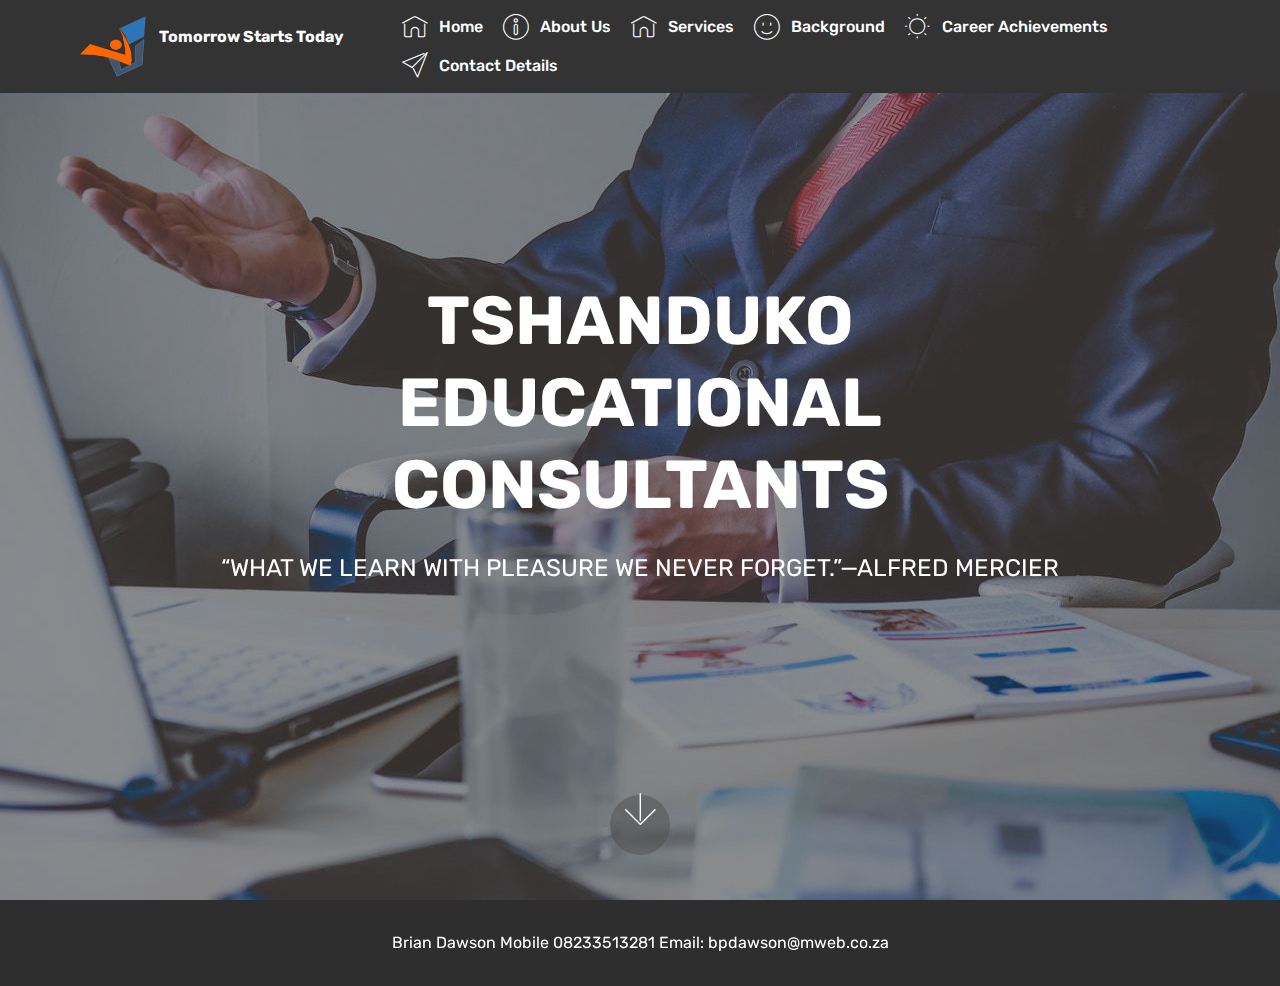
<file: index.html>
<!DOCTYPE html>
<html  >
<head>
  <!-- Site made with Mobirise Website Builder v4.11.2, https://mobirise.com -->
  <meta charset="UTF-8">
  <meta http-equiv="X-UA-Compatible" content="IE=edge">
  <meta name="generator" content="Mobirise v4.11.2, mobirise.com">
  <meta name="viewport" content="width=device-width, initial-scale=1, minimum-scale=1">
  <link rel="shortcut icon" href="assets/images/picture2-122x112.png" type="image/x-icon">
  <meta name="description" content="">
  
  <title>Home</title>
  <link rel="stylesheet" href="assets/web/assets/mobirise-icons/mobirise-icons.css">
  <link rel="stylesheet" href="assets/bootstrap/css/bootstrap.min.css">
  <link rel="stylesheet" href="assets/bootstrap/css/bootstrap-grid.min.css">
  <link rel="stylesheet" href="assets/bootstrap/css/bootstrap-reboot.min.css">
  <link rel="stylesheet" href="assets/tether/tether.min.css">
  <link rel="stylesheet" href="assets/dropdown/css/style.css">
  <link rel="stylesheet" href="assets/theme/css/style.css">
  <link rel="preload" as="style" href="assets/mobirise/css/mbr-additional.css"><link rel="stylesheet" href="assets/mobirise/css/mbr-additional.css" type="text/css">
  
  
  
</head>
<body>
  <section class="menu cid-rECEqC3EQ3" once="menu" id="menu1-2">

    

    <nav class="navbar navbar-expand beta-menu navbar-dropdown align-items-center navbar-fixed-top navbar-toggleable-sm">
        <button class="navbar-toggler navbar-toggler-right" type="button" data-toggle="collapse" data-target="#navbarSupportedContent" aria-controls="navbarSupportedContent" aria-expanded="false" aria-label="Toggle navigation">
            <div class="hamburger">
                <span></span>
                <span></span>
                <span></span>
                <span></span>
            </div>
        </button>
        <div class="menu-logo">
            <div class="navbar-brand">
                <span class="navbar-logo">
                    <a href="https://mobirise.co">
                         <img src="assets/images/picture2-122x112.png" alt="Mobirise" title="" style="height: 3.8rem;">
                    </a>
                </span>
                <span class="navbar-caption-wrap"><a class="navbar-caption text-white display-4" href="https://mobirise.co">Tomorrow Starts Today
<br>
<br></a></span>
            </div>
        </div>
        <div class="collapse navbar-collapse" id="navbarSupportedContent">
            <ul class="navbar-nav nav-dropdown nav-right" data-app-modern-menu="true"><li class="nav-item"><a class="nav-link link text-white display-4" href="index.html">
                        <span class="mbri-home mbr-iconfont mbr-iconfont-btn"></span>
                        Home</a></li><li class="nav-item">
                    <a class="nav-link link text-white display-4" href="page1.html"><span class="mbri-info mbr-iconfont mbr-iconfont-btn"></span>
                        
                        About Us
                    </a>
                </li><li class="nav-item">
                    <a class="nav-link link text-white display-4" href="page2.html">
                        <span class="mbri-home mbr-iconfont mbr-iconfont-btn"></span>
                        Services
                    </a>
                </li><li class="nav-item"><a class="nav-link link text-white display-4" href="page3.html"><span class="mbri-smile-face mbr-iconfont mbr-iconfont-btn"></span>
                        Background</a></li><li class="nav-item"><a class="nav-link link text-white display-4" href="page4.html"><span class="mbri-sun mbr-iconfont mbr-iconfont-btn"></span>
                        Career Achievements</a></li><li class="nav-item"><a class="nav-link link text-white display-4" href="page5.html"><span class="mbri-paper-plane mbr-iconfont mbr-iconfont-btn"></span>
                        Contact Details</a></li><li class="nav-item"><a class="nav-link link text-white display-4" href="page3.html">
                        </a></li></ul>
            
        </div>
    </nav>
</section>

<section class="engine"><a href="https://mobirise.info/o">free portfolio site templates</a></section><section class="cid-rECCIrd14S mbr-fullscreen mbr-parallax-background" id="header2-0">

    

    <div class="mbr-overlay" style="opacity: 0.5; background-color: rgb(35, 35, 35);"></div>

    <div class="container align-center">
        <div class="row justify-content-md-center">
            <div class="mbr-white col-md-10">
                <h1 class="mbr-section-title mbr-bold pb-3 mbr-fonts-style display-1">TSHANDUKO EDUCATIONAL CONSULTANTS</h1>
                
                <p class="mbr-text pb-3 mbr-fonts-style display-5">
                    “WHAT WE LEARN WITH PLEASURE WE NEVER FORGET.”—ALFRED MERCIER
                </p>
                
            </div>
        </div>
    </div>
    <div class="mbr-arrow hidden-sm-down" aria-hidden="true">
        <a href="#next">
            <i class="mbri-down mbr-iconfont"></i>
        </a>
    </div>
</section>

<section once="footers" class="cid-rECK1tHwab" id="footer6-e">

    

    

    <div class="container">
        <div class="media-container-row align-center mbr-white">
            <div class="col-12">
                <p class="mbr-text mb-0 mbr-fonts-style display-7">
                    Brian Dawson Mobile 08233513281 Email: bpdawson@mweb.co.za
                </p>
            </div>
        </div>
    </div>
</section>


  <script src="assets/web/assets/jquery/jquery.min.js"></script>
  <script src="assets/popper/popper.min.js"></script>
  <script src="assets/bootstrap/js/bootstrap.min.js"></script>
  <script src="assets/tether/tether.min.js"></script>
  <script src="assets/smoothscroll/smooth-scroll.js"></script>
  <script src="assets/parallax/jarallax.min.js"></script>
  <script src="assets/dropdown/js/nav-dropdown.js"></script>
  <script src="assets/dropdown/js/navbar-dropdown.js"></script>
  <script src="assets/touchswipe/jquery.touch-swipe.min.js"></script>
  <script src="assets/theme/js/script.js"></script>
  
  
</body>
</html>
</file>
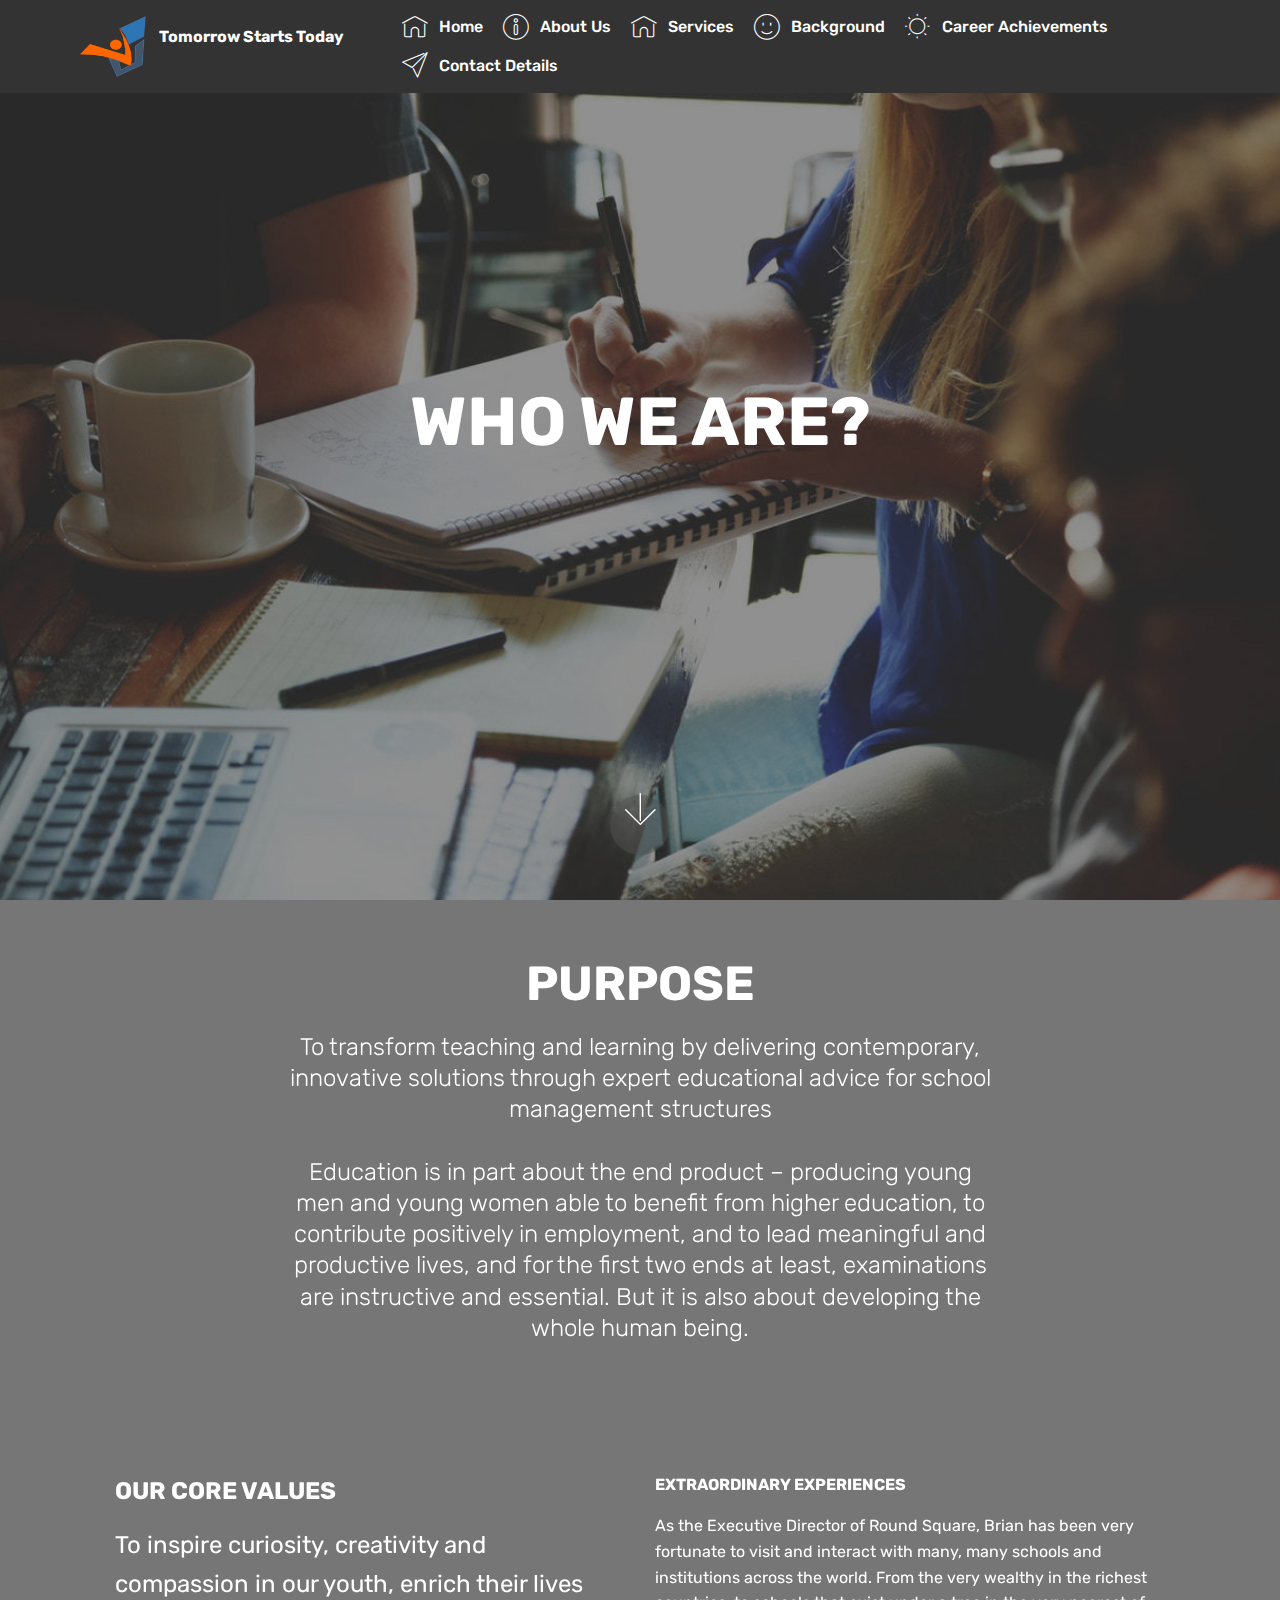
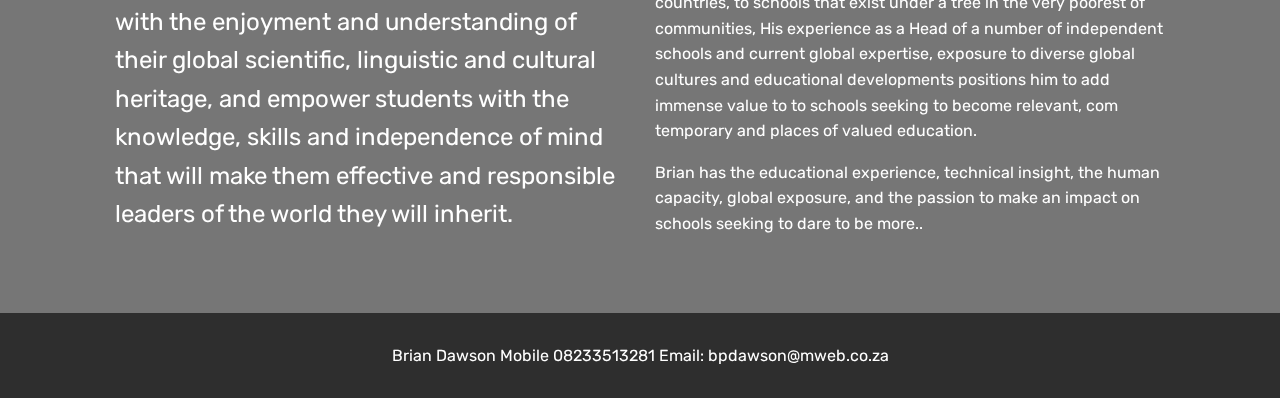
<file: page1.html>
<!DOCTYPE html>
<html  >
<head>
  <!-- Site made with Mobirise Website Builder v4.11.2, https://mobirise.com -->
  <meta charset="UTF-8">
  <meta http-equiv="X-UA-Compatible" content="IE=edge">
  <meta name="generator" content="Mobirise v4.11.2, mobirise.com">
  <meta name="viewport" content="width=device-width, initial-scale=1, minimum-scale=1">
  <link rel="shortcut icon" href="assets/images/picture2-122x112.png" type="image/x-icon">
  <meta name="description" content="Site Generator Description">
  
  <title>About</title>
  <link rel="stylesheet" href="assets/web/assets/mobirise-icons/mobirise-icons.css">
  <link rel="stylesheet" href="assets/bootstrap/css/bootstrap.min.css">
  <link rel="stylesheet" href="assets/bootstrap/css/bootstrap-grid.min.css">
  <link rel="stylesheet" href="assets/bootstrap/css/bootstrap-reboot.min.css">
  <link rel="stylesheet" href="assets/tether/tether.min.css">
  <link rel="stylesheet" href="assets/dropdown/css/style.css">
  <link rel="stylesheet" href="assets/theme/css/style.css">
  <link rel="preload" as="style" href="assets/mobirise/css/mbr-additional.css"><link rel="stylesheet" href="assets/mobirise/css/mbr-additional.css" type="text/css">
  
  
  
</head>
<body>
  <section class="menu cid-rECEqC3EQ3" once="menu" id="menu1-2">

    

    <nav class="navbar navbar-expand beta-menu navbar-dropdown align-items-center navbar-fixed-top navbar-toggleable-sm">
        <button class="navbar-toggler navbar-toggler-right" type="button" data-toggle="collapse" data-target="#navbarSupportedContent" aria-controls="navbarSupportedContent" aria-expanded="false" aria-label="Toggle navigation">
            <div class="hamburger">
                <span></span>
                <span></span>
                <span></span>
                <span></span>
            </div>
        </button>
        <div class="menu-logo">
            <div class="navbar-brand">
                <span class="navbar-logo">
                    <a href="https://mobirise.co">
                         <img src="assets/images/picture2-122x112.png" alt="Mobirise" title="" style="height: 3.8rem;">
                    </a>
                </span>
                <span class="navbar-caption-wrap"><a class="navbar-caption text-white display-4" href="https://mobirise.co">Tomorrow Starts Today
<br>
<br></a></span>
            </div>
        </div>
        <div class="collapse navbar-collapse" id="navbarSupportedContent">
            <ul class="navbar-nav nav-dropdown nav-right" data-app-modern-menu="true"><li class="nav-item"><a class="nav-link link text-white display-4" href="index.html">
                        <span class="mbri-home mbr-iconfont mbr-iconfont-btn"></span>
                        Home</a></li><li class="nav-item">
                    <a class="nav-link link text-white display-4" href="page1.html"><span class="mbri-info mbr-iconfont mbr-iconfont-btn"></span>
                        
                        About Us
                    </a>
                </li><li class="nav-item">
                    <a class="nav-link link text-white display-4" href="page2.html">
                        <span class="mbri-home mbr-iconfont mbr-iconfont-btn"></span>
                        Services
                    </a>
                </li><li class="nav-item"><a class="nav-link link text-white display-4" href="page3.html"><span class="mbri-smile-face mbr-iconfont mbr-iconfont-btn"></span>
                        Background</a></li><li class="nav-item"><a class="nav-link link text-white display-4" href="page4.html"><span class="mbri-sun mbr-iconfont mbr-iconfont-btn"></span>
                        Career Achievements</a></li><li class="nav-item"><a class="nav-link link text-white display-4" href="page5.html"><span class="mbri-paper-plane mbr-iconfont mbr-iconfont-btn"></span>
                        Contact Details</a></li><li class="nav-item"><a class="nav-link link text-white display-4" href="page3.html">
                        </a></li></ul>
            
        </div>
    </nav>
</section>

<section class="engine"><a href="https://mobirise.info/f">easy web maker</a></section><section class="cid-rECE4cF9bH mbr-fullscreen mbr-parallax-background" id="header2-1">

    

    <div class="mbr-overlay" style="opacity: 0.5; background-color: rgb(35, 35, 35);"></div>

    <div class="container align-center">
        <div class="row justify-content-md-center">
            <div class="mbr-white col-md-10">
                <h1 class="mbr-section-title mbr-bold pb-3 mbr-fonts-style display-1">WHO WE ARE?</h1>
                
                <p class="mbr-text pb-3 mbr-fonts-style display-5"></p>
                
            </div>
        </div>
    </div>
    <div class="mbr-arrow hidden-sm-down" aria-hidden="true">
        <a href="#next">
            <i class="mbri-down mbr-iconfont"></i>
        </a>
    </div>
</section>

<section class="mbr-section content4 cid-rECFNiLbdR" id="content4-6">

    

    <div class="container">
        <div class="media-container-row">
            <div class="title col-12 col-md-8">
                <h2 class="align-center pb-3 mbr-fonts-style display-2"><strong>PURPOSE</strong></h2>
                <h3 class="mbr-section-subtitle align-center mbr-light mbr-fonts-style display-5">To transform teaching and learning  by delivering  contemporary, innovative solutions through expert educational advice for school management structures<br><br>Education is in part about the end product – producing young men and young women able to benefit from higher education, to contribute positively in employment, and to lead meaningful and productive lives, and for the first two ends at least, examinations are instructive and essential. But it is also about developing the whole human being.</h3>
                
            </div>
        </div>
    </div>
</section>

<section class="mbr-section article content3 cid-rECJyjbgnH" id="content3-c">
      
     

    <div class="container">
        <div class="media-container-row">
            <div class="row col-12 col-md-12">
                <div class="col-12 mbr-text mbr-fonts-style col-md-6 display-5">
                     <p><strong>OUR CORE VALUES
</strong></p><p>To inspire curiosity, creativity and compassion in our youth,  enrich their lives with the enjoyment and understanding of their global scientific, linguistic and cultural heritage, and empower students with the knowledge, skills and independence of mind that will make them effective and responsible leaders of the world they will inherit.</p>
                </div>
                <div class="col-12 mbr-text mbr-fonts-style display-7 col-md-6">
                     <p><strong>EXTRAORDINARY EXPERIENCES
</strong></p><p>As the Executive Director of Round Square, Brian has been very fortunate to visit and interact with many, many schools and institutions across the world. From the very wealthy in the richest countries, to schools that exist under a tree in the very poorest of communities, His experience as a Head of a number of  independent schools and current global expertise, exposure to diverse global cultures and educational developments  positions him to add immense value to to schools seeking to become relevant, com temporary and places of valued education.
</p><p>
<span style="font-size: 1rem;">Brian has the educational experience, technical insight, the human capacity, global exposure, and the passion to make an impact on schools seeking to dare to be more..</span></p>
                </div>
                
            </div>
        </div>
    </div>
</section>

<section once="footers" class="cid-rECK1tHwab" id="footer6-e">

    

    

    <div class="container">
        <div class="media-container-row align-center mbr-white">
            <div class="col-12">
                <p class="mbr-text mb-0 mbr-fonts-style display-7">
                    Brian Dawson Mobile 08233513281 Email: bpdawson@mweb.co.za
                </p>
            </div>
        </div>
    </div>
</section>


  <script src="assets/web/assets/jquery/jquery.min.js"></script>
  <script src="assets/popper/popper.min.js"></script>
  <script src="assets/bootstrap/js/bootstrap.min.js"></script>
  <script src="assets/tether/tether.min.js"></script>
  <script src="assets/smoothscroll/smooth-scroll.js"></script>
  <script src="assets/dropdown/js/nav-dropdown.js"></script>
  <script src="assets/dropdown/js/navbar-dropdown.js"></script>
  <script src="assets/touchswipe/jquery.touch-swipe.min.js"></script>
  <script src="assets/parallax/jarallax.min.js"></script>
  <script src="assets/theme/js/script.js"></script>
  
  
</body>
</html>
</file>
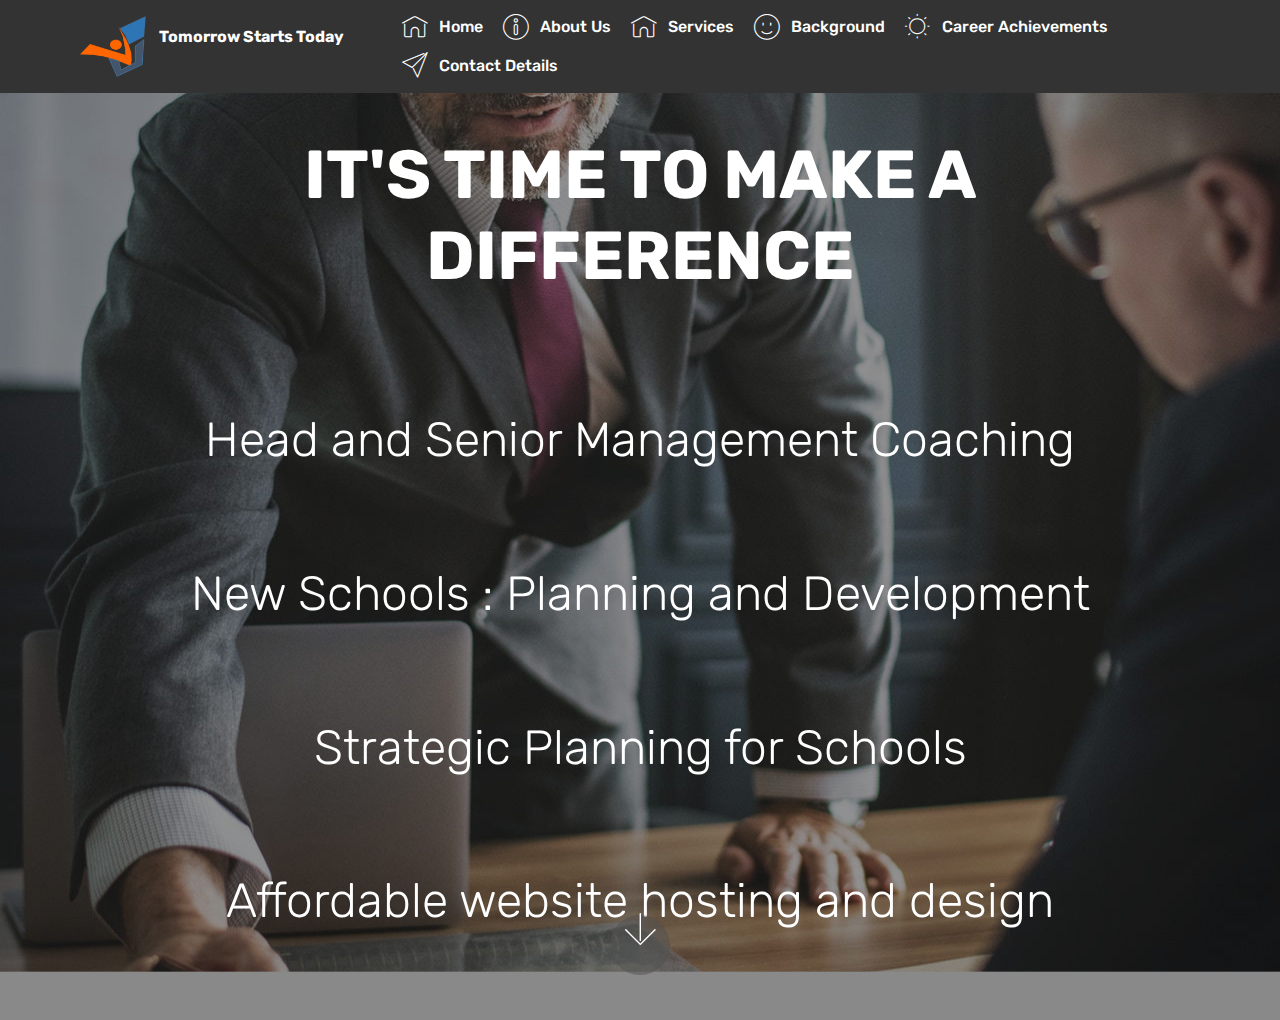
<file: page2.html>
<!DOCTYPE html>
<html  >
<head>
  <!-- Site made with Mobirise Website Builder v4.11.2, https://mobirise.com -->
  <meta charset="UTF-8">
  <meta http-equiv="X-UA-Compatible" content="IE=edge">
  <meta name="generator" content="Mobirise v4.11.2, mobirise.com">
  <meta name="viewport" content="width=device-width, initial-scale=1, minimum-scale=1">
  <link rel="shortcut icon" href="assets/images/picture2-122x112.png" type="image/x-icon">
  <meta name="description" content="Web Builder Description">
  
  <title>Services</title>
  <link rel="stylesheet" href="assets/web/assets/mobirise-icons/mobirise-icons.css">
  <link rel="stylesheet" href="assets/bootstrap/css/bootstrap.min.css">
  <link rel="stylesheet" href="assets/bootstrap/css/bootstrap-grid.min.css">
  <link rel="stylesheet" href="assets/bootstrap/css/bootstrap-reboot.min.css">
  <link rel="stylesheet" href="assets/tether/tether.min.css">
  <link rel="stylesheet" href="assets/dropdown/css/style.css">
  <link rel="stylesheet" href="assets/theme/css/style.css">
  <link rel="preload" as="style" href="assets/mobirise/css/mbr-additional.css"><link rel="stylesheet" href="assets/mobirise/css/mbr-additional.css" type="text/css">
  
  
  
</head>
<body>
  <section class="menu cid-rECEqC3EQ3" once="menu" id="menu1-2">

    

    <nav class="navbar navbar-expand beta-menu navbar-dropdown align-items-center navbar-fixed-top navbar-toggleable-sm">
        <button class="navbar-toggler navbar-toggler-right" type="button" data-toggle="collapse" data-target="#navbarSupportedContent" aria-controls="navbarSupportedContent" aria-expanded="false" aria-label="Toggle navigation">
            <div class="hamburger">
                <span></span>
                <span></span>
                <span></span>
                <span></span>
            </div>
        </button>
        <div class="menu-logo">
            <div class="navbar-brand">
                <span class="navbar-logo">
                    <a href="https://mobirise.co">
                         <img src="assets/images/picture2-122x112.png" alt="Mobirise" title="" style="height: 3.8rem;">
                    </a>
                </span>
                <span class="navbar-caption-wrap"><a class="navbar-caption text-white display-4" href="https://mobirise.co">Tomorrow Starts Today
<br>
<br></a></span>
            </div>
        </div>
        <div class="collapse navbar-collapse" id="navbarSupportedContent">
            <ul class="navbar-nav nav-dropdown nav-right" data-app-modern-menu="true"><li class="nav-item"><a class="nav-link link text-white display-4" href="index.html">
                        <span class="mbri-home mbr-iconfont mbr-iconfont-btn"></span>
                        Home</a></li><li class="nav-item">
                    <a class="nav-link link text-white display-4" href="page1.html"><span class="mbri-info mbr-iconfont mbr-iconfont-btn"></span>
                        
                        About Us
                    </a>
                </li><li class="nav-item">
                    <a class="nav-link link text-white display-4" href="page2.html">
                        <span class="mbri-home mbr-iconfont mbr-iconfont-btn"></span>
                        Services
                    </a>
                </li><li class="nav-item"><a class="nav-link link text-white display-4" href="page3.html"><span class="mbri-smile-face mbr-iconfont mbr-iconfont-btn"></span>
                        Background</a></li><li class="nav-item"><a class="nav-link link text-white display-4" href="page4.html"><span class="mbri-sun mbr-iconfont mbr-iconfont-btn"></span>
                        Career Achievements</a></li><li class="nav-item"><a class="nav-link link text-white display-4" href="page5.html"><span class="mbri-paper-plane mbr-iconfont mbr-iconfont-btn"></span>
                        Contact Details</a></li><li class="nav-item"><a class="nav-link link text-white display-4" href="page3.html">
                        </a></li></ul>
            
        </div>
    </nav>
</section>

<section class="engine"><a href="https://mobirise.info/a">online site builder</a></section><section once="footers" class="cid-rECK1tHwab" id="footer6-e">

    

    

    <div class="container">
        <div class="media-container-row align-center mbr-white">
            <div class="col-12">
                <p class="mbr-text mb-0 mbr-fonts-style display-7">
                    Brian Dawson Mobile 08233513281 Email: bpdawson@mweb.co.za
                </p>
            </div>
        </div>
    </div>
</section>

<section class="cid-rECMezyXLN mbr-fullscreen mbr-parallax-background" id="header2-f">

    

    <div class="mbr-overlay" style="opacity: 0.5; background-color: rgb(35, 35, 35);"></div>

    <div class="container align-center">
        <div class="row justify-content-md-center">
            <div class="mbr-white col-md-10">
                <h1 class="mbr-section-title mbr-bold pb-3 mbr-fonts-style display-1">IT'S TIME TO MAKE A DIFFERENCE
<div><br></div></h1>
                
                <p class="mbr-text pb-3 mbr-fonts-style display-2">Head and Senior Management Coaching<br>
<br>New Schools : Planning and Development
<br><br>Strategic Planning for Schools
<br><br>Affordable website hosting and design</p>
                
            </div>
        </div>
    </div>
    <div class="mbr-arrow hidden-sm-down" aria-hidden="true">
        <a href="#next">
            <i class="mbri-down mbr-iconfont"></i>
        </a>
    </div>
</section>


  <script src="assets/web/assets/jquery/jquery.min.js"></script>
  <script src="assets/popper/popper.min.js"></script>
  <script src="assets/bootstrap/js/bootstrap.min.js"></script>
  <script src="assets/tether/tether.min.js"></script>
  <script src="assets/smoothscroll/smooth-scroll.js"></script>
  <script src="assets/dropdown/js/nav-dropdown.js"></script>
  <script src="assets/dropdown/js/navbar-dropdown.js"></script>
  <script src="assets/touchswipe/jquery.touch-swipe.min.js"></script>
  <script src="assets/parallax/jarallax.min.js"></script>
  <script src="assets/theme/js/script.js"></script>
  
  
</body>
</html>
</file>
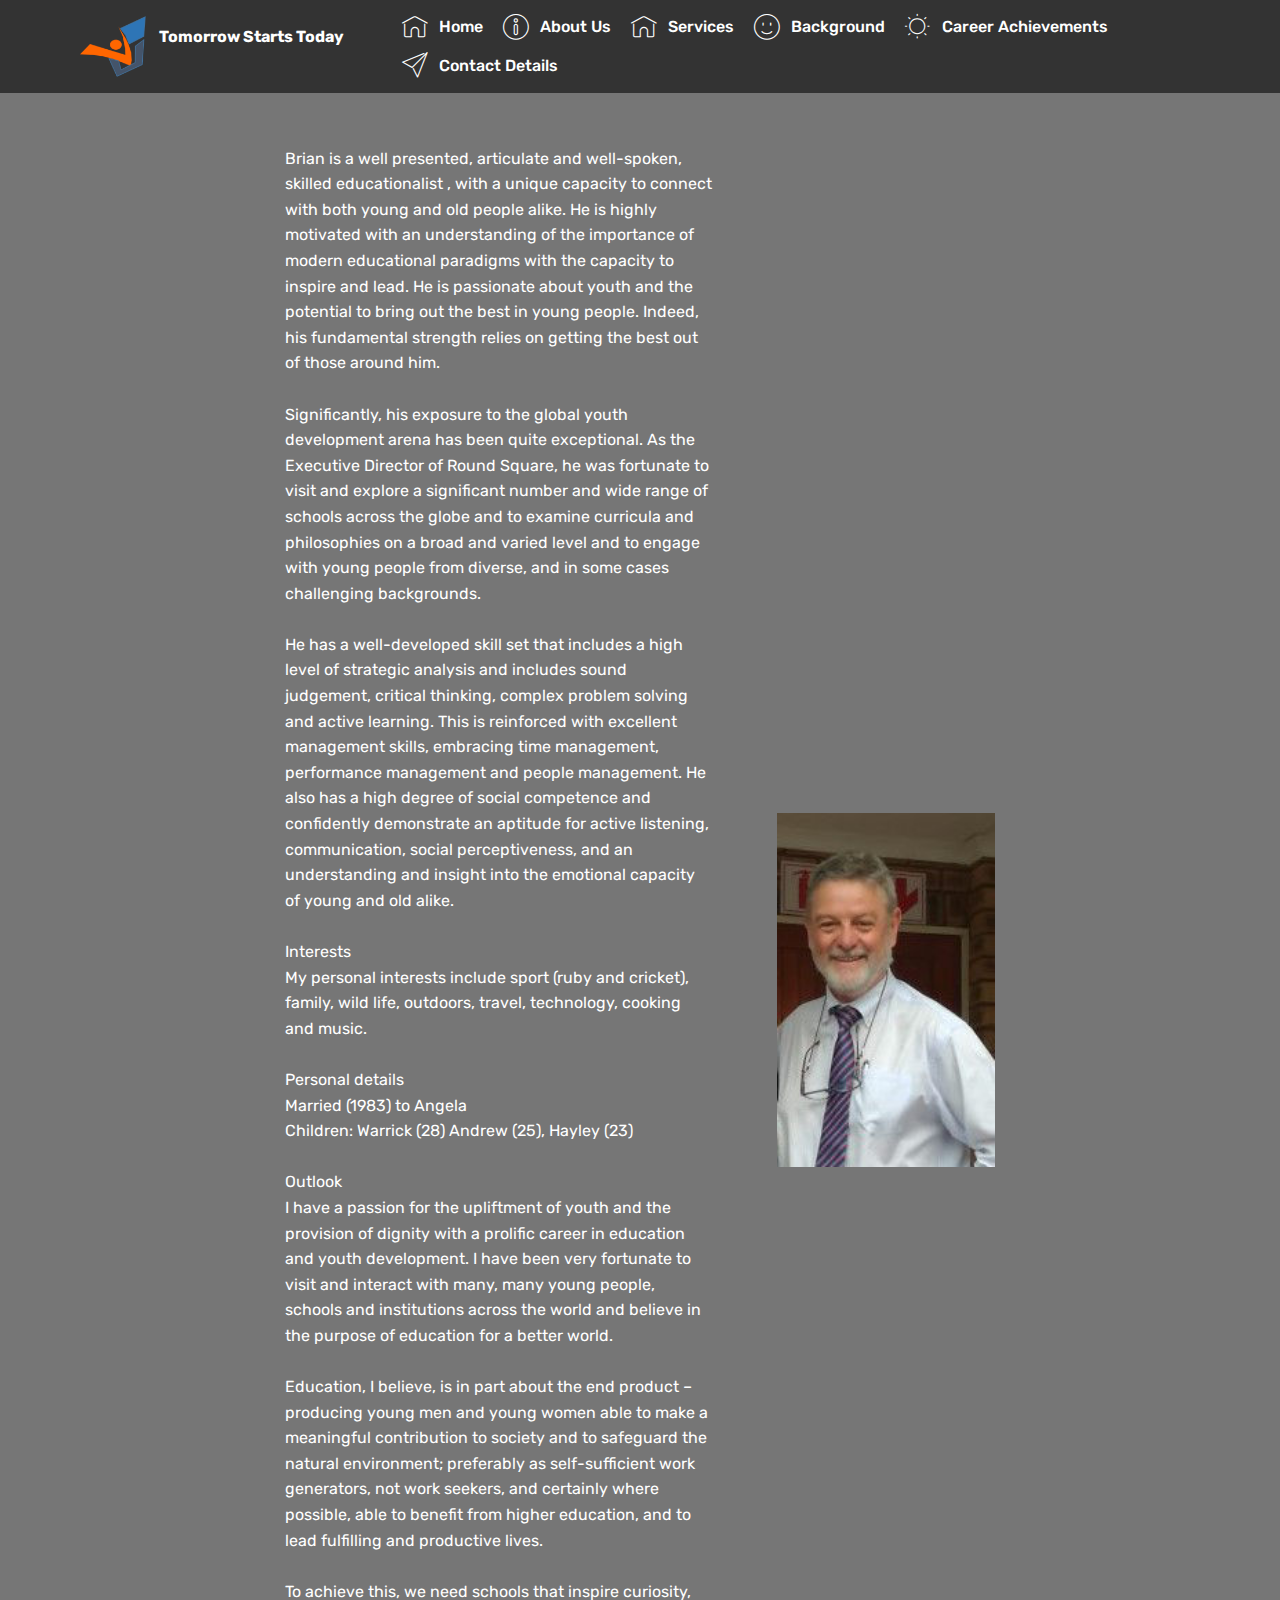
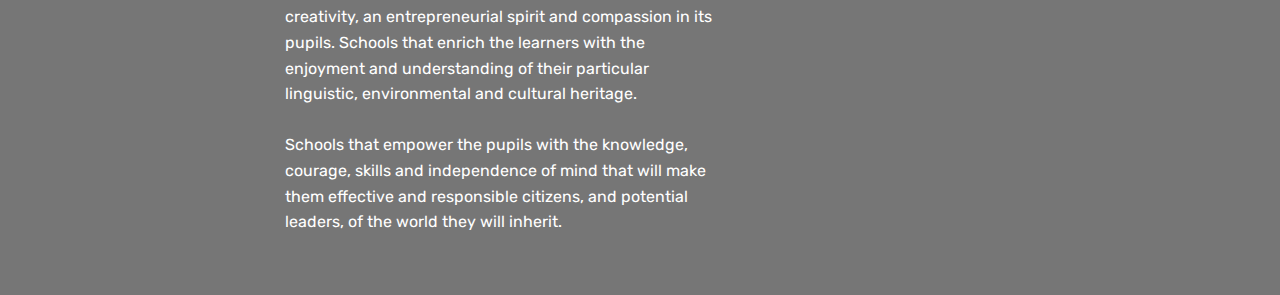
<file: page3.html>
<!DOCTYPE html>
<html  >
<head>
  <!-- Site made with Mobirise Website Builder v4.11.2, https://mobirise.com -->
  <meta charset="UTF-8">
  <meta http-equiv="X-UA-Compatible" content="IE=edge">
  <meta name="generator" content="Mobirise v4.11.2, mobirise.com">
  <meta name="viewport" content="width=device-width, initial-scale=1, minimum-scale=1">
  <link rel="shortcut icon" href="assets/images/picture2-122x112.png" type="image/x-icon">
  <meta name="description" content="Web Page Creator Description">
  
  <title>Background</title>
  <link rel="stylesheet" href="assets/web/assets/mobirise-icons/mobirise-icons.css">
  <link rel="stylesheet" href="assets/bootstrap/css/bootstrap.min.css">
  <link rel="stylesheet" href="assets/bootstrap/css/bootstrap-grid.min.css">
  <link rel="stylesheet" href="assets/bootstrap/css/bootstrap-reboot.min.css">
  <link rel="stylesheet" href="assets/tether/tether.min.css">
  <link rel="stylesheet" href="assets/dropdown/css/style.css">
  <link rel="stylesheet" href="assets/theme/css/style.css">
  <link rel="preload" as="style" href="assets/mobirise/css/mbr-additional.css"><link rel="stylesheet" href="assets/mobirise/css/mbr-additional.css" type="text/css">
  
  
  
</head>
<body>
  <section class="menu cid-rECEqC3EQ3" once="menu" id="menu1-g">

    

    <nav class="navbar navbar-expand beta-menu navbar-dropdown align-items-center navbar-fixed-top navbar-toggleable-sm">
        <button class="navbar-toggler navbar-toggler-right" type="button" data-toggle="collapse" data-target="#navbarSupportedContent" aria-controls="navbarSupportedContent" aria-expanded="false" aria-label="Toggle navigation">
            <div class="hamburger">
                <span></span>
                <span></span>
                <span></span>
                <span></span>
            </div>
        </button>
        <div class="menu-logo">
            <div class="navbar-brand">
                <span class="navbar-logo">
                    <a href="https://mobirise.co">
                         <img src="assets/images/picture2-122x112.png" alt="Mobirise" title="" style="height: 3.8rem;">
                    </a>
                </span>
                <span class="navbar-caption-wrap"><a class="navbar-caption text-white display-4" href="https://mobirise.co">Tomorrow Starts Today
<br>
<br></a></span>
            </div>
        </div>
        <div class="collapse navbar-collapse" id="navbarSupportedContent">
            <ul class="navbar-nav nav-dropdown nav-right" data-app-modern-menu="true"><li class="nav-item"><a class="nav-link link text-white display-4" href="index.html">
                        <span class="mbri-home mbr-iconfont mbr-iconfont-btn"></span>
                        Home</a></li><li class="nav-item">
                    <a class="nav-link link text-white display-4" href="page1.html"><span class="mbri-info mbr-iconfont mbr-iconfont-btn"></span>
                        
                        About Us
                    </a>
                </li><li class="nav-item">
                    <a class="nav-link link text-white display-4" href="page2.html">
                        <span class="mbri-home mbr-iconfont mbr-iconfont-btn"></span>
                        Services
                    </a>
                </li><li class="nav-item"><a class="nav-link link text-white display-4" href="page3.html"><span class="mbri-smile-face mbr-iconfont mbr-iconfont-btn"></span>
                        Background</a></li><li class="nav-item"><a class="nav-link link text-white display-4" href="page4.html"><span class="mbri-sun mbr-iconfont mbr-iconfont-btn"></span>
                        Career Achievements</a></li><li class="nav-item"><a class="nav-link link text-white display-4" href="page5.html"><span class="mbri-paper-plane mbr-iconfont mbr-iconfont-btn"></span>
                        Contact Details</a></li><li class="nav-item"><a class="nav-link link text-white display-4" href="page3.html">
                        </a></li></ul>
            
        </div>
    </nav>
</section>

<section class="engine"><a href="https://mobirise.info/z">best css templates</a></section><section once="footers" class="cid-rECK1tHwab" id="footer6-h">

    

    

    <div class="container">
        <div class="media-container-row align-center mbr-white">
            <div class="col-12">
                <p class="mbr-text mb-0 mbr-fonts-style display-7">
                    Brian Dawson Mobile 08233513281 Email: bpdawson@mweb.co.za
                </p>
            </div>
        </div>
    </div>
</section>

<section class="mbr-section content7 cid-rEFzIEpQys" id="content7-m">
          
    

    <div class="container">
        <div class="media-container-row">
            <div class="col-12 col-md-8">
                <div class="media-container-row">
                    <div class="media-content">
                        <div class="mbr-section-text">
                            <p class="mbr-text align-right mb-0 mbr-fonts-style display-7">Brian is a well presented, articulate and well-spoken, skilled educationalist , with a unique capacity to connect with both young and old people alike. He is highly motivated with an understanding of the importance of modern educational paradigms with the capacity to inspire and lead. He is passionate about youth and the potential to bring out the best in young people. Indeed, his fundamental strength relies on getting the best out of those around him.
<br><br>Significantly, his exposure to the global youth development arena has been quite exceptional. As the Executive Director of Round Square, he was fortunate to visit and explore a significant number and wide range of schools across the globe and to examine curricula and philosophies on a broad and varied level and to engage with young people from diverse, and in some cases challenging backgrounds.
<br><br>He has a well-developed skill set that includes a high level of strategic analysis and includes sound judgement, critical thinking, complex problem solving and active learning. This is reinforced with excellent management skills, embracing time management, performance management and people management. He also has a high degree of social competence and confidently demonstrate an aptitude for active listening, communication, social perceptiveness, and an understanding and insight into the emotional capacity of young and old alike.&nbsp;<br><br>Interests         
<br>My personal interests include sport (ruby and cricket), family, wild life, outdoors, travel, technology, cooking and music. <br> 
<br> Personal details
<br>Married (1983) to Angela
<br>Children: Warrick (28) Andrew (25), Hayley (23)
<br><br>Outlook
<br>I have a passion for the upliftment of youth and the provision of dignity with a prolific career in education and youth development. I have been very fortunate to visit and interact with many, many young people, schools and institutions across the world and believe in the purpose of education for a better world.
<br><br> Education, I believe, is in part about the end product – producing young men and young women able to make a meaningful contribution to society and to safeguard the natural environment; preferably as self-sufficient work generators, not work seekers, and certainly where possible, able to benefit from higher education, and to lead fulfilling and productive lives. <br><br>To achieve this, we need schools that inspire curiosity, creativity, an entrepreneurial spirit and compassion in its pupils. Schools that enrich the learners with the enjoyment and understanding of their particular linguistic, environmental and cultural heritage. <br><br>Schools that empower the pupils with the knowledge, courage, skills and independence of mind that will make them effective and responsible citizens, and potential leaders, of the world they will inherit.&nbsp;<br></p>
                        </div>
                    </div>
                    <div class="mbr-figure" style="width: 60%;">
                     <img src="assets/images/bd-158x256.jpg" alt="Mobirise" title="">  
                    </div>
                </div>
            </div>
        </div>
    </div>
</section>


  <script src="assets/web/assets/jquery/jquery.min.js"></script>
  <script src="assets/popper/popper.min.js"></script>
  <script src="assets/bootstrap/js/bootstrap.min.js"></script>
  <script src="assets/tether/tether.min.js"></script>
  <script src="assets/smoothscroll/smooth-scroll.js"></script>
  <script src="assets/dropdown/js/nav-dropdown.js"></script>
  <script src="assets/dropdown/js/navbar-dropdown.js"></script>
  <script src="assets/touchswipe/jquery.touch-swipe.min.js"></script>
  <script src="assets/theme/js/script.js"></script>
  
  
</body>
</html>
</file>
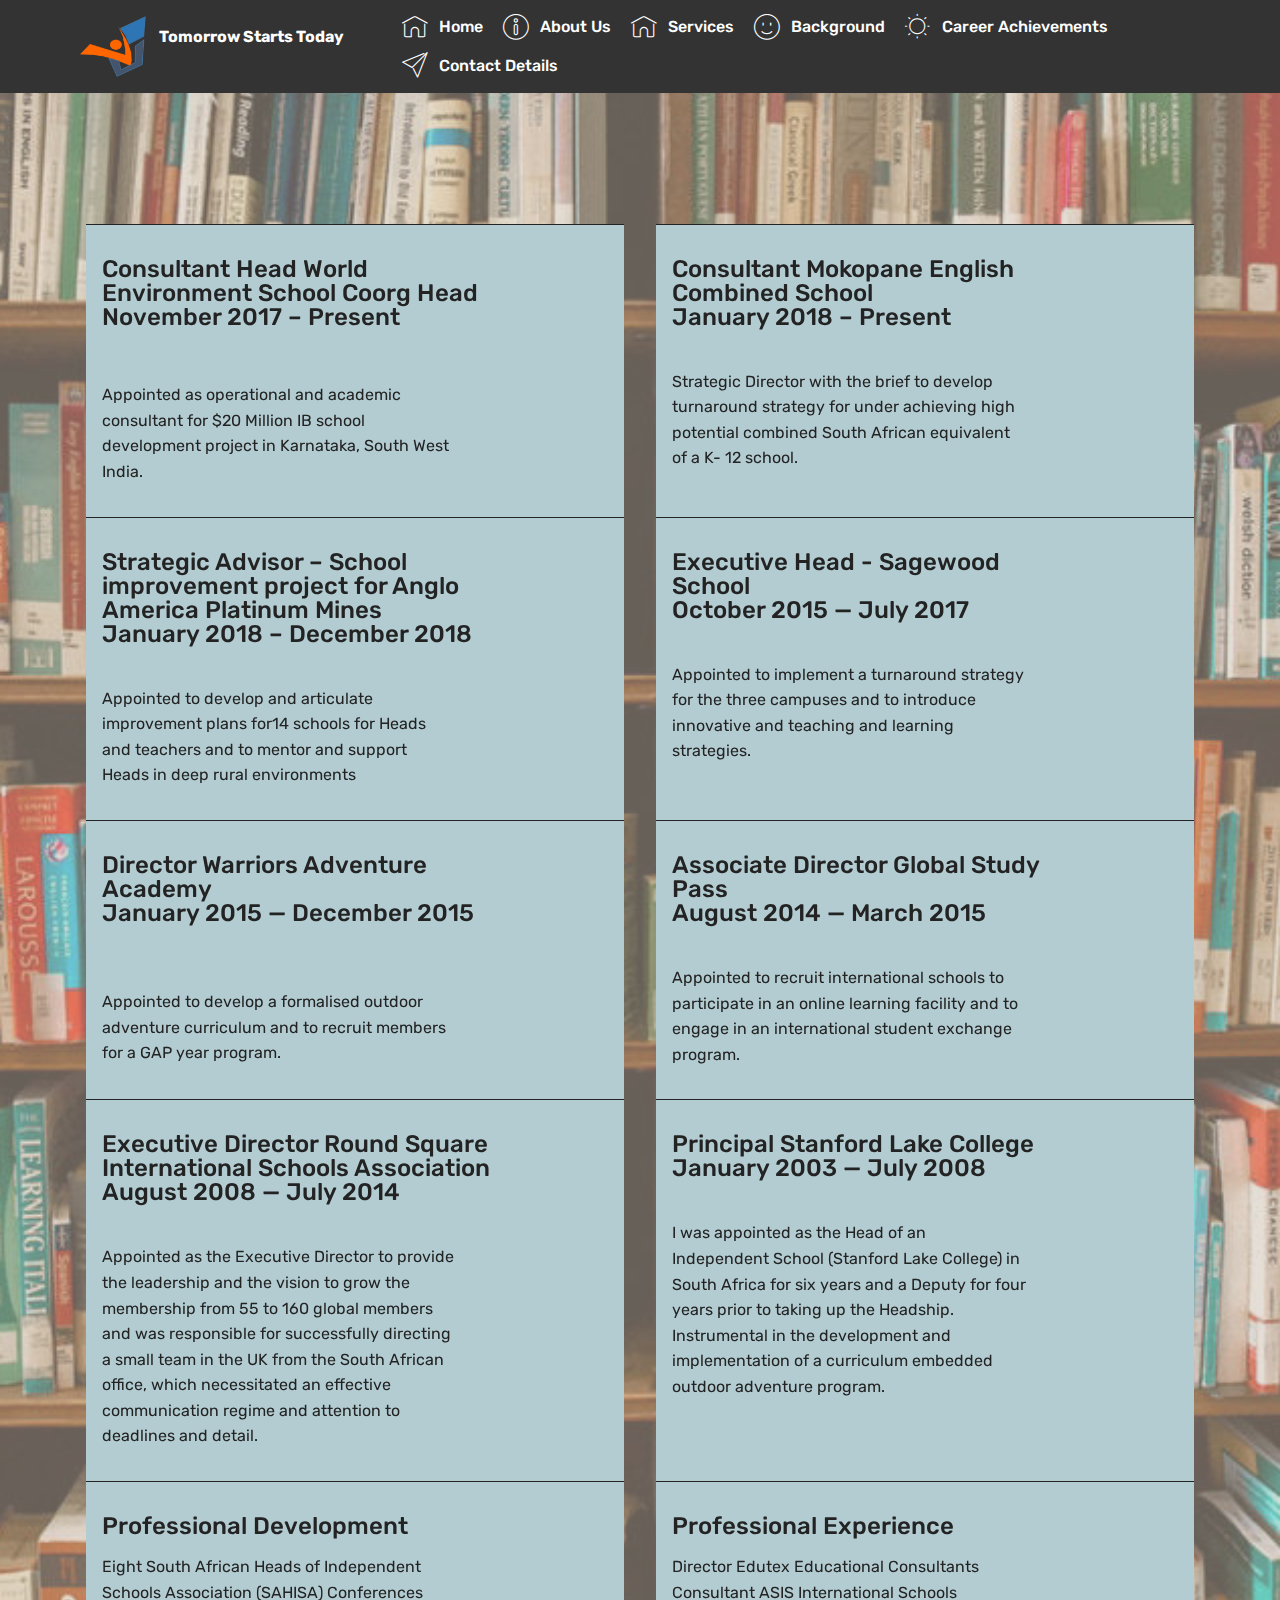
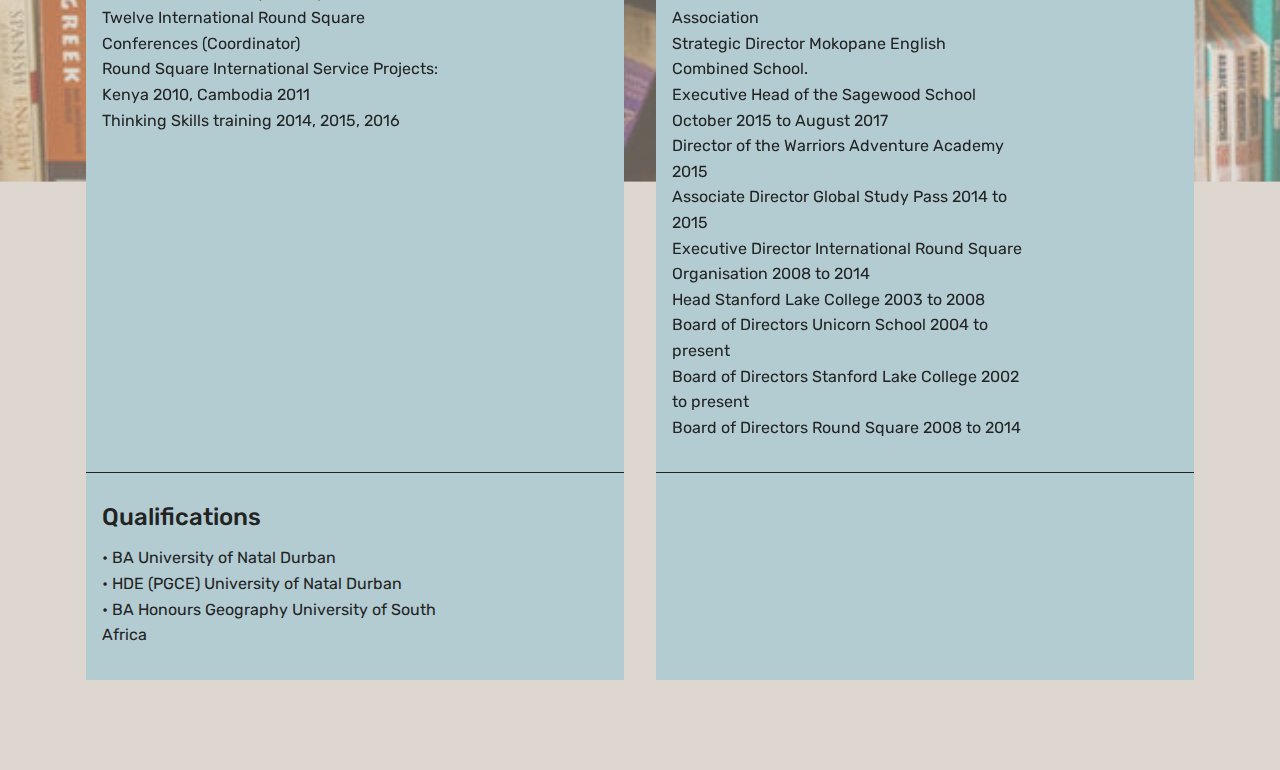
<file: page4.html>
<!DOCTYPE html>
<html  >
<head>
  <!-- Site made with Mobirise Website Builder v4.11.2, https://mobirise.com -->
  <meta charset="UTF-8">
  <meta http-equiv="X-UA-Compatible" content="IE=edge">
  <meta name="generator" content="Mobirise v4.11.2, mobirise.com">
  <meta name="viewport" content="width=device-width, initial-scale=1, minimum-scale=1">
  <link rel="shortcut icon" href="assets/images/picture2-122x112.png" type="image/x-icon">
  <meta name="description" content="Website Creator Description">
  
  <title>Career Achievements</title>
  <link rel="stylesheet" href="assets/web/assets/mobirise-icons/mobirise-icons.css">
  <link rel="stylesheet" href="assets/bootstrap/css/bootstrap.min.css">
  <link rel="stylesheet" href="assets/bootstrap/css/bootstrap-grid.min.css">
  <link rel="stylesheet" href="assets/bootstrap/css/bootstrap-reboot.min.css">
  <link rel="stylesheet" href="assets/tether/tether.min.css">
  <link rel="stylesheet" href="assets/dropdown/css/style.css">
  <link rel="stylesheet" href="assets/theme/css/style.css">
  <link rel="preload" as="style" href="assets/mobirise/css/mbr-additional.css"><link rel="stylesheet" href="assets/mobirise/css/mbr-additional.css" type="text/css">
  
  
  
</head>
<body>
  <section class="menu cid-rECEqC3EQ3" once="menu" id="menu1-n">

    

    <nav class="navbar navbar-expand beta-menu navbar-dropdown align-items-center navbar-fixed-top navbar-toggleable-sm">
        <button class="navbar-toggler navbar-toggler-right" type="button" data-toggle="collapse" data-target="#navbarSupportedContent" aria-controls="navbarSupportedContent" aria-expanded="false" aria-label="Toggle navigation">
            <div class="hamburger">
                <span></span>
                <span></span>
                <span></span>
                <span></span>
            </div>
        </button>
        <div class="menu-logo">
            <div class="navbar-brand">
                <span class="navbar-logo">
                    <a href="https://mobirise.co">
                         <img src="assets/images/picture2-122x112.png" alt="Mobirise" title="" style="height: 3.8rem;">
                    </a>
                </span>
                <span class="navbar-caption-wrap"><a class="navbar-caption text-white display-4" href="https://mobirise.co">Tomorrow Starts Today
<br>
<br></a></span>
            </div>
        </div>
        <div class="collapse navbar-collapse" id="navbarSupportedContent">
            <ul class="navbar-nav nav-dropdown nav-right" data-app-modern-menu="true"><li class="nav-item"><a class="nav-link link text-white display-4" href="index.html">
                        <span class="mbri-home mbr-iconfont mbr-iconfont-btn"></span>
                        Home</a></li><li class="nav-item">
                    <a class="nav-link link text-white display-4" href="page1.html"><span class="mbri-info mbr-iconfont mbr-iconfont-btn"></span>
                        
                        About Us
                    </a>
                </li><li class="nav-item">
                    <a class="nav-link link text-white display-4" href="page2.html">
                        <span class="mbri-home mbr-iconfont mbr-iconfont-btn"></span>
                        Services
                    </a>
                </li><li class="nav-item"><a class="nav-link link text-white display-4" href="page3.html"><span class="mbri-smile-face mbr-iconfont mbr-iconfont-btn"></span>
                        Background</a></li><li class="nav-item"><a class="nav-link link text-white display-4" href="page4.html"><span class="mbri-sun mbr-iconfont mbr-iconfont-btn"></span>
                        Career Achievements</a></li><li class="nav-item"><a class="nav-link link text-white display-4" href="page5.html"><span class="mbri-paper-plane mbr-iconfont mbr-iconfont-btn"></span>
                        Contact Details</a></li><li class="nav-item"><a class="nav-link link text-white display-4" href="page3.html">
                        </a></li></ul>
            
        </div>
    </nav>
</section>

<section class="engine"><a href="https://mobirise.info/p">website templates free download</a></section><section once="footers" class="cid-rECK1tHwab" id="footer6-o">

    

    

    <div class="container">
        <div class="media-container-row align-center mbr-white">
            <div class="col-12">
                <p class="mbr-text mb-0 mbr-fonts-style display-7">
                    Brian Dawson Mobile 08233513281 Email: bpdawson@mweb.co.za
                </p>
            </div>
        </div>
    </div>
</section>

<section class="services3 cid-rEFAP5Ax8z mbr-parallax-background" id="services3-p">
    <!---->
    
    <!---->
    <!--Overlay-->
    <div class="mbr-overlay" style="opacity: 0.5; background-color: rgb(206, 191, 175);">
    </div>
    <!--Container-->
    <div class="container">
        <div class="row">
            <!--Titles-->
            <div class="title pb-5 col-12">
                <h2 class="align-left mbr-fonts-style display-1"></h2>
                
            </div>
            <!--Card-1-->
            <div class="card px-3 col-12 col-md-6">
                <div class="card-wrapper media-container-row media-container-row">
                    <div class="card-box">
                        <div class="top-line pb-1">
                            <h4 class="card-title mbr-fonts-style display-5"><div>Consultant Head World Environment School Coorg Head November 2017 – Present 
</div><div><br></div></h4>
                            <p class="mbr-text card-title cost mbr-fonts-style m-0 display-5"></p>
                        </div>
                        <div class="bottom-line">
                            <p class="mbr-text mbr-fonts-style display-7"><br>Appointed as operational and academic consultant for $20 Million IB school development project in Karnataka, South West India.&nbsp;<br></p>
                        </div>
                    </div>
                </div>
            </div>
            <!--Card-2-->
            <div class="card px-3 col-12 col-md-6">
                <div class="card-wrapper media-container-row media-container-row">
                    <div class="card-box">
                        <div class="top-line pb-3">
                            <h4 class="card-title mbr-fonts-style display-5">Consultant Mokopane English Combined School                                    
<div>January 2018 – Present
</div><div><br></div></h4>
                            <p class="mbr-text card-title cost mbr-fonts-style m-0 display-5"></p>
                        </div>
                        <div class="bottom-line">
                            <p class="mbr-text mbr-fonts-style display-7">
                                Strategic Director with the brief to develop turnaround strategy for under achieving high potential combined South African equivalent of a K- 12 school. 
                            </p>
                        </div>
                    </div>
                </div>
            </div>
            <!--Card-3-->
            <div class="card px-3 col-12 col-md-6">
                <div class="card-wrapper media-container-row media-container-row">
                    <div class="card-box">
                        <div class="top-line pb-3">
                            <h4 class="card-title mbr-fonts-style display-5">Strategic Advisor – School improvement project for Anglo America Platinum Mines 
<div>January 2018 – December 2018
</div><div><br></div></h4>
                            <p class="mbr-text card-title cost mbr-fonts-style m-0 display-5"></p>
                        </div>
                        <div class="bottom-line">
                            <p class="mbr-text mbr-fonts-style display-7">
                                Appointed to develop and articulate improvement plans for14 schools for Heads and teachers and to mentor and support Heads in deep rural environments
                            </p>
                        </div>
                    </div>
                </div>
            </div>
            <!--Card-4-->
            <div class="card px-3 col-12 col-md-6">
                <div class="card-wrapper media-container-row media-container-row">
                    <div class="card-box">
                        <div class="top-line pb-3">
                            <h4 class="card-title mbr-fonts-style display-5">Executive Head - Sagewood School                                                                
<div>October 2015 — July 2017
</div><div><br></div></h4>
                            <p class="mbr-text card-title cost mbr-fonts-style m-0 display-5"></p>
                        </div>
                        <div class="bottom-line">
                            <p class="mbr-text mbr-fonts-style display-7">
                                Appointed to implement a turnaround strategy for the three campuses and to introduce innovative and teaching and learning strategies.</p>
                        </div>
                    </div>
                </div>
            </div>
            <!--Card-5-->
            <div class="card px-3 col-12 col-md-6">
                <div class="card-wrapper media-container-row media-container-row">
                    <div class="card-box">
                        <div class="top-line pb-3">
                            <h4 class="card-title mbr-fonts-style display-5">Director
 Warriors Adventure Academy                                                                   
<div>January 2015 — December 2015
</div><div><br></div><div><br></div></h4>
                            <p class="mbr-text card-title cost mbr-fonts-style m-0 display-5"></p>
                        </div>
                        <div class="bottom-line">
                            <p class="mbr-text mbr-fonts-style display-7">
                                Appointed to develop a formalised outdoor adventure curriculum and to recruit members for a GAP year program.
                            </p>
                        </div>
                    </div>
                </div>
            </div>
            <!--Card-6-->
            <div class="card px-3 col-12 col-md-6">
                <div class="card-wrapper media-container-row media-container-row">
                    <div class="card-box">
                        <div class="top-line pb-3">
                            <h4 class="card-title mbr-fonts-style display-5">Associate Director Global Study Pass                                                                                              
<div>August 2014 — March 2015
</div><div>
</div><div><br></div></h4>
                            <p class="mbr-text card-title cost mbr-fonts-style m-0 display-5"></p>
                        </div>
                        <div class="bottom-line">
                            <p class="mbr-text mbr-fonts-style display-7">
                                Appointed to recruit international schools to participate in an online learning facility and to engage in an international student exchange program.
                            </p>
                        </div>
                    </div>
                </div>
            </div>
            <!--Card-7-->
            <div class="card px-3 col-12 col-md-6">
                <div class="card-wrapper media-container-row media-container-row">
                    <div class="card-box">
                        <div class="top-line pb-3">
                            <h4 class="card-title mbr-fonts-style display-5">Executive Director Round Square International Schools Association
<div>August 2008 — July 2014 
</div><div><br></div></h4>
                            <p class="mbr-text card-title cost mbr-fonts-style m-0 display-5"></p>
                        </div>
                        <div class="bottom-line">
                            <p class="mbr-text mbr-fonts-style display-7">
                                Appointed as the Executive Director to provide the leadership and the vision to grow the membership from 55 to 160 global members and was responsible for successfully directing a small team in the UK from the South African office, which necessitated an effective communication regime and attention to deadlines and detail.
                            </p>
                        </div>
                    </div>
                </div>
            </div>
            <!--Card-8-->
            <div class="card px-3 col-12 col-md-6">
                <div class="card-wrapper media-container-row media-container-row">
                    <div class="card-box">
                        <div class="top-line pb-3">
                            <h4 class="card-title mbr-fonts-style display-5">Principal Stanford Lake College
<div>January 2003 — July 2008
</div><div>
</div><div><br></div></h4>
                            <p class="mbr-text card-title cost mbr-fonts-style m-0 display-5"></p>
                        </div>
                        <div class="bottom-line">
                            <p class="mbr-text mbr-fonts-style display-7">
                                I was appointed as the Head of an Independent School (Stanford Lake College) in South Africa for six years and a Deputy for four years prior to taking up the Headship. Instrumental in the development and implementation of a curriculum embedded outdoor adventure program.
                            </p>
                        </div>
                    </div>
                </div>
            </div>
            <!--Card-9-->
            <div class="card px-3 col-12 col-md-6">
                <div class="card-wrapper media-container-row media-container-row">
                    <div class="card-box">
                        <div class="top-line pb-3">
                            <h4 class="card-title mbr-fonts-style display-5">Professional Development&nbsp;</h4>
                            <p class="mbr-text card-title cost mbr-fonts-style m-0 display-5"></p>
                        </div>
                        <div class="bottom-line">
                            <p class="mbr-text mbr-fonts-style display-7">Eight South African Heads of Independent Schools Association (SAHISA) Conferences 
<br>Twelve International Round Square Conferences (Coordinator) 
<br>Round Square International Service Projects: Kenya 2010, Cambodia 2011 
<br>Thinking Skills training 2014, 2015, 2016&nbsp;</p>
                        </div>
                    </div>
                </div>
            </div>
            <!--Card-10-->
            <div class="card px-3 col-12 col-md-6">
                <div class="card-wrapper media-container-row media-container-row">
                    <div class="card-box">
                        <div class="top-line pb-3">
                            <h4 class="card-title mbr-fonts-style display-5">Professional Experience &nbsp; &nbsp; &nbsp;</h4>
                            <p class="mbr-text card-title cost mbr-fonts-style m-0 display-5"></p>
                        </div>
                        <div class="bottom-line">
                            <p class="mbr-text mbr-fonts-style display-7">Director Edutex Educational Consultants 
<br>Consultant ASIS International Schools Association 
<br>Strategic Director Mokopane English Combined School. 
<br>Executive Head of the Sagewood School October 2015 to August 2017 
<br>Director of the Warriors Adventure Academy 2015 
<br>Associate Director Global Study Pass 2014 to 2015 
<br>Executive Director International Round Square Organisation 2008 to 2014 
<br>Head Stanford Lake College 2003 to 2008 
<br>Board of Directors Unicorn School 2004 to present 
<br>Board of Directors Stanford Lake College 2002 to present 
<br>Board of Directors Round Square 2008 to 2014&nbsp;</p>
                        </div>
                    </div>
                </div>
            </div>
            <!--Card-11-->
            <div class="card px-3 col-12 col-md-6">
                <div class="card-wrapper media-container-row media-container-row">
                    <div class="card-box">
                        <div class="top-line pb-3">
                            <h4 class="card-title mbr-fonts-style display-5">
                                Qualifications
                            </h4>
                            <p class="mbr-text card-title cost mbr-fonts-style m-0 display-5"></p>
                        </div>
                        <div class="bottom-line">
                            <p class="mbr-text mbr-fonts-style display-7">•	BA University of Natal Durban 
<br>•	HDE (PGCE) University of Natal Durban 
<br>•	BA Honours Geography University of South Africa&nbsp;</p>
                        </div>
                    </div>
                </div>
            </div>
            <!--Card-12-->
            <div class="card px-3 col-12 col-md-6">
                <div class="card-wrapper media-container-row media-container-row">
                    <div class="card-box">
                        <div class="top-line pb-3">
                            <h4 class="card-title mbr-fonts-style display-5"></h4>
                            <p class="mbr-text card-title cost mbr-fonts-style m-0 display-5"></p>
                        </div>
                        <div class="bottom-line">
                            <p class="mbr-text mbr-fonts-style display-7"></p>
                        </div>
                    </div>
                </div>
            </div>
        </div>
    </div>
</section>


  <script src="assets/web/assets/jquery/jquery.min.js"></script>
  <script src="assets/popper/popper.min.js"></script>
  <script src="assets/bootstrap/js/bootstrap.min.js"></script>
  <script src="assets/tether/tether.min.js"></script>
  <script src="assets/smoothscroll/smooth-scroll.js"></script>
  <script src="assets/dropdown/js/nav-dropdown.js"></script>
  <script src="assets/dropdown/js/navbar-dropdown.js"></script>
  <script src="assets/touchswipe/jquery.touch-swipe.min.js"></script>
  <script src="assets/parallax/jarallax.min.js"></script>
  <script src="assets/theme/js/script.js"></script>
  
  
</body>
</html>
</file>
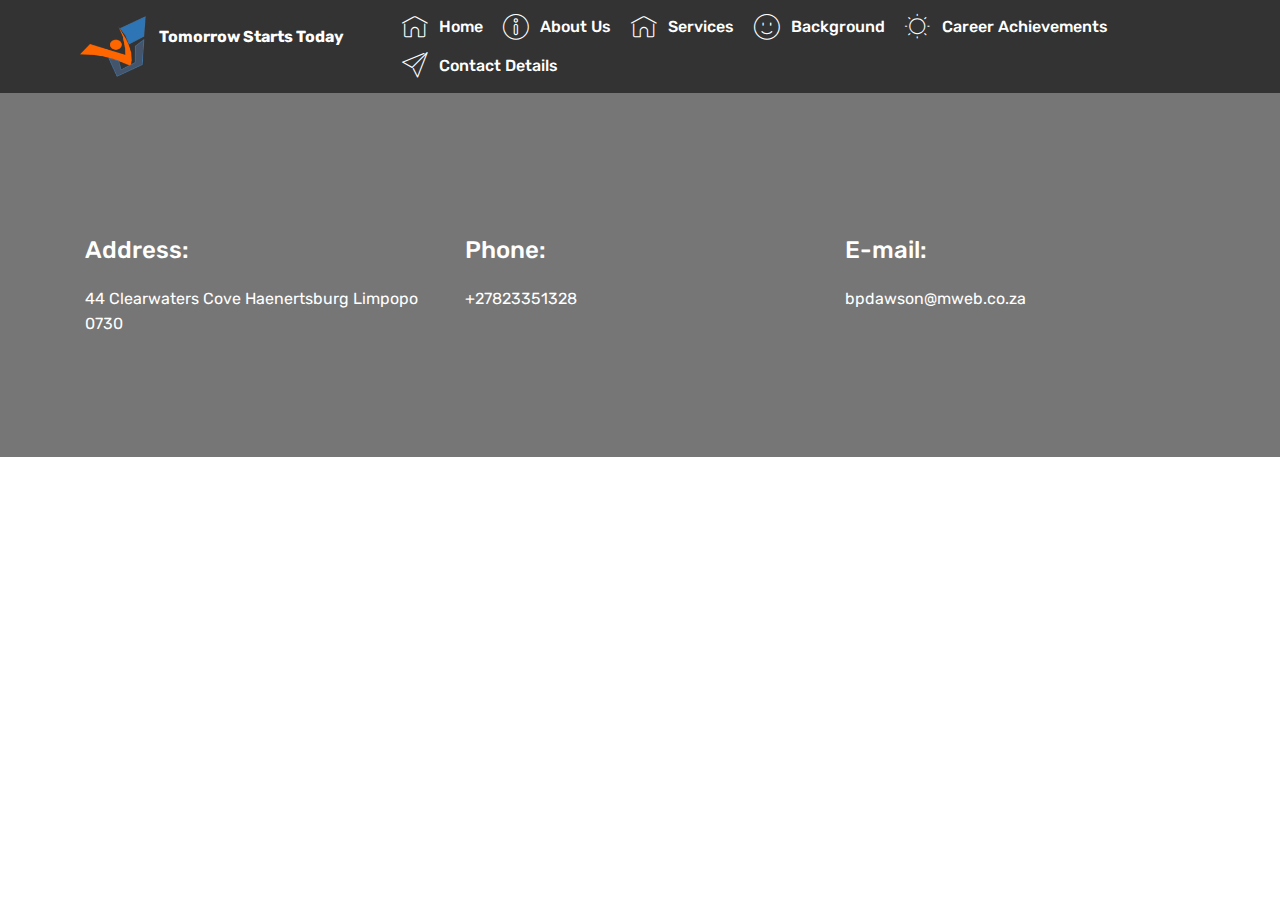
<file: page5.html>
<!DOCTYPE html>
<html  >
<head>
  <!-- Site made with Mobirise Website Builder v4.11.2, https://mobirise.com -->
  <meta charset="UTF-8">
  <meta http-equiv="X-UA-Compatible" content="IE=edge">
  <meta name="generator" content="Mobirise v4.11.2, mobirise.com">
  <meta name="viewport" content="width=device-width, initial-scale=1, minimum-scale=1">
  <link rel="shortcut icon" href="assets/images/picture2-122x112.png" type="image/x-icon">
  <meta name="description" content="Website Creator Description">
  
  <title>Contact Details</title>
  <link rel="stylesheet" href="assets/web/assets/mobirise-icons/mobirise-icons.css">
  <link rel="stylesheet" href="assets/bootstrap/css/bootstrap.min.css">
  <link rel="stylesheet" href="assets/bootstrap/css/bootstrap-grid.min.css">
  <link rel="stylesheet" href="assets/bootstrap/css/bootstrap-reboot.min.css">
  <link rel="stylesheet" href="assets/tether/tether.min.css">
  <link rel="stylesheet" href="assets/dropdown/css/style.css">
  <link rel="stylesheet" href="assets/theme/css/style.css">
  <link rel="preload" as="style" href="assets/mobirise/css/mbr-additional.css"><link rel="stylesheet" href="assets/mobirise/css/mbr-additional.css" type="text/css">
  
  
  
</head>
<body>
  <section class="menu cid-rECEqC3EQ3" once="menu" id="menu1-t">

    

    <nav class="navbar navbar-expand beta-menu navbar-dropdown align-items-center navbar-fixed-top navbar-toggleable-sm">
        <button class="navbar-toggler navbar-toggler-right" type="button" data-toggle="collapse" data-target="#navbarSupportedContent" aria-controls="navbarSupportedContent" aria-expanded="false" aria-label="Toggle navigation">
            <div class="hamburger">
                <span></span>
                <span></span>
                <span></span>
                <span></span>
            </div>
        </button>
        <div class="menu-logo">
            <div class="navbar-brand">
                <span class="navbar-logo">
                    <a href="https://mobirise.co">
                         <img src="assets/images/picture2-122x112.png" alt="Mobirise" title="" style="height: 3.8rem;">
                    </a>
                </span>
                <span class="navbar-caption-wrap"><a class="navbar-caption text-white display-4" href="https://mobirise.co">Tomorrow Starts Today
<br>
<br></a></span>
            </div>
        </div>
        <div class="collapse navbar-collapse" id="navbarSupportedContent">
            <ul class="navbar-nav nav-dropdown nav-right" data-app-modern-menu="true"><li class="nav-item"><a class="nav-link link text-white display-4" href="index.html">
                        <span class="mbri-home mbr-iconfont mbr-iconfont-btn"></span>
                        Home</a></li><li class="nav-item">
                    <a class="nav-link link text-white display-4" href="page1.html"><span class="mbri-info mbr-iconfont mbr-iconfont-btn"></span>
                        
                        About Us
                    </a>
                </li><li class="nav-item">
                    <a class="nav-link link text-white display-4" href="page2.html">
                        <span class="mbri-home mbr-iconfont mbr-iconfont-btn"></span>
                        Services
                    </a>
                </li><li class="nav-item"><a class="nav-link link text-white display-4" href="page3.html"><span class="mbri-smile-face mbr-iconfont mbr-iconfont-btn"></span>
                        Background</a></li><li class="nav-item"><a class="nav-link link text-white display-4" href="page4.html"><span class="mbri-sun mbr-iconfont mbr-iconfont-btn"></span>
                        Career Achievements</a></li><li class="nav-item"><a class="nav-link link text-white display-4" href="page5.html"><span class="mbri-paper-plane mbr-iconfont mbr-iconfont-btn"></span>
                        Contact Details</a></li><li class="nav-item"><a class="nav-link link text-white display-4" href="page3.html">
                        </a></li></ul>
            
        </div>
    </nav>
</section>

<section class="engine"><a href="https://mobirise.info/i">free website creation software</a></section><section once="footers" class="cid-rECK1tHwab" id="footer6-u">

    

    

    <div class="container">
        <div class="media-container-row align-center mbr-white">
            <div class="col-12">
                <p class="mbr-text mb-0 mbr-fonts-style display-7">
                    Brian Dawson Mobile 08233513281 Email: bpdawson@mweb.co.za
                </p>
            </div>
        </div>
    </div>
</section>

<section class="mbr-section contacts2 cid-rEFI88J8FK" id="contacts2-v">
    <!---->
    
    <!---->
    <!--Overlay-->
    
    <!--Container-->
    <div class="container">
        <div class="row">
            <!--Titles-->
            <div class="title col-12">
                
                
            </div>
            <div class="col-12">
                <div class="row justify-content-center">
                    <div class="col-12 col-md-4">
                        <div class="b b-adress">
                            <h5 class="align-left mbr-fonts-style m-0 display-5">
                                Address:
                            </h5>
                            <p class="mbr-text align-left mbr-fonts-style display-7">
                                44 Clearwaters Cove Haenertsburg Limpopo 0730</p>
                        </div>
                    </div>
                    <div class="col-12 col-md-4">
                        <div class="b b-phone">
                            <h5 class="align-left mbr-fonts-style m-0 display-5">
                                Phone:
                            </h5>
                            <p class="mbr-text align-left mbr-fonts-style display-7">
                                +27823351328</p>
                        </div>
                    </div>
                    <div class="col-12 col-md-4">
                        <div class="b b-mail">
                            <h5 class="align-left mbr-fonts-style m-0 display-5">
                                E-mail:
                            </h5>
                            <p class="mbr-text align-left mbr-fonts-style display-7">
                                bpdawson@mweb.co.za</p>
                        </div>
                    </div>
                </div>
            </div>
        </div>
    </div>
</section>


  <script src="assets/web/assets/jquery/jquery.min.js"></script>
  <script src="assets/popper/popper.min.js"></script>
  <script src="assets/bootstrap/js/bootstrap.min.js"></script>
  <script src="assets/tether/tether.min.js"></script>
  <script src="assets/smoothscroll/smooth-scroll.js"></script>
  <script src="assets/dropdown/js/nav-dropdown.js"></script>
  <script src="assets/dropdown/js/navbar-dropdown.js"></script>
  <script src="assets/touchswipe/jquery.touch-swipe.min.js"></script>
  <script src="assets/theme/js/script.js"></script>
  
  
</body>
</html>
</file>
<file: assets/web/assets/mobirise-icons/mobirise-icons.css>
@font-face {
  font-family: 'MobiriseIcons';
  src:  url('mobirise-icons.eot?spat4u');
  src:  url('mobirise-icons.eot?spat4u#iefix') format('embedded-opentype'),
    url('mobirise-icons.ttf?spat4u') format('truetype'),
    url('mobirise-icons.woff?spat4u') format('woff'),
    url('mobirise-icons.svg?spat4u#MobiriseIcons') format('svg');
  font-weight: normal;
  font-style: normal;
  font-display: swap;
}

[class^="mbri-"], [class*=" mbri-"] {
  /* use !important to prevent issues with browser extensions that change fonts */
  font-family: MobiriseIcons !important;
  speak: none;
  font-style: normal;
  font-weight: normal;
  font-variant: normal;
  text-transform: none;
  line-height: 1;

  /* Better Font Rendering =========== */
  -webkit-font-smoothing: antialiased;
  -moz-osx-font-smoothing: grayscale;
}

.mbri-add-submenu:before {
  content: "\e900";
}
.mbri-alert:before {
  content: "\e901";
}
.mbri-align-center:before {
  content: "\e902";
}
.mbri-align-justify:before {
  content: "\e903";
}
.mbri-align-left:before {
  content: "\e904";
}
.mbri-align-right:before {
  content: "\e905";
}
.mbri-android:before {
  content: "\e906";
}
.mbri-apple:before {
  content: "\e907";
}
.mbri-arrow-down:before {
  content: "\e908";
}
.mbri-arrow-next:before {
  content: "\e909";
}
.mbri-arrow-prev:before {
  content: "\e90a";
}
.mbri-arrow-up:before {
  content: "\e90b";
}
.mbri-bold:before {
  content: "\e90c";
}
.mbri-bookmark:before {
  content: "\e90d";
}
.mbri-bootstrap:before {
  content: "\e90e";
}
.mbri-briefcase:before {
  content: "\e90f";
}
.mbri-browse:before {
  content: "\e910";
}
.mbri-bulleted-list:before {
  content: "\e911";
}
.mbri-calendar:before {
  content: "\e912";
}
.mbri-camera:before {
  content: "\e913";
}
.mbri-cart-add:before {
  content: "\e914";
}
.mbri-cart-full:before {
  content: "\e915";
}
.mbri-cash:before {
  content: "\e916";
}
.mbri-change-style:before {
  content: "\e917";
}
.mbri-chat:before {
  content: "\e918";
}
.mbri-clock:before {
  content: "\e919";
}
.mbri-close:before {
  content: "\e91a";
}
.mbri-cloud:before {
  content: "\e91b";
}
.mbri-code:before {
  content: "\e91c";
}
.mbri-contact-form:before {
  content: "\e91d";
}
.mbri-credit-card:before {
  content: "\e91e";
}
.mbri-cursor-click:before {
  content: "\e91f";
}
.mbri-cust-feedback:before {
  content: "\e920";
}
.mbri-database:before {
  content: "\e921";
}
.mbri-delivery:before {
  content: "\e922";
}
.mbri-desktop:before {
  content: "\e923";
}
.mbri-devices:before {
  content: "\e924";
}
.mbri-down:before {
  content: "\e925";
}
.mbri-download:before {
  content: "\e989";
}
.mbri-drag-n-drop:before {
  content: "\e927";
}
.mbri-drag-n-drop2:before {
  content: "\e928";
}
.mbri-edit:before {
  content: "\e929";
}
.mbri-edit2:before {
  content: "\e92a";
}
.mbri-error:before {
  content: "\e92b";
}
.mbri-extension:before {
  content: "\e92c";
}
.mbri-features:before {
  content: "\e92d";
}
.mbri-file:before {
  content: "\e92e";
}
.mbri-flag:before {
  content: "\e92f";
}
.mbri-folder:before {
  content: "\e930";
}
.mbri-gift:before {
  content: "\e931";
}
.mbri-github:before {
  content: "\e932";
}
.mbri-globe:before {
  content: "\e933";
}
.mbri-globe-2:before {
  content: "\e934";
}
.mbri-growing-chart:before {
  content: "\e935";
}
.mbri-hearth:before {
  content: "\e936";
}
.mbri-help:before {
  content: "\e937";
}
.mbri-home:before {
  content: "\e938";
}
.mbri-hot-cup:before {
  content: "\e939";
}
.mbri-idea:before {
  content: "\e93a";
}
.mbri-image-gallery:before {
  content: "\e93b";
}
.mbri-image-slider:before {
  content: "\e93c";
}
.mbri-info:before {
  content: "\e93d";
}
.mbri-italic:before {
  content: "\e93e";
}
.mbri-key:before {
  content: "\e93f";
}
.mbri-laptop:before {
  content: "\e940";
}
.mbri-layers:before {
  content: "\e941";
}
.mbri-left-right:before {
  content: "\e942";
}
.mbri-left:before {
  content: "\e943";
}
.mbri-letter:before {
  content: "\e944";
}
.mbri-like:before {
  content: "\e945";
}
.mbri-link:before {
  content: "\e946";
}
.mbri-lock:before {
  content: "\e947";
}
.mbri-login:before {
  content: "\e948";
}
.mbri-logout:before {
  content: "\e949";
}
.mbri-magic-stick:before {
  content: "\e94a";
}
.mbri-map-pin:before {
  content: "\e94b";
}
.mbri-menu:before {
  content: "\e94c";
}
.mbri-mobile:before {
  content: "\e94d";
}
.mbri-mobile2:before {
  content: "\e94e";
}
.mbri-mobirise:before {
  content: "\e94f";
}
.mbri-more-horizontal:before {
  content: "\e950";
}
.mbri-more-vertical:before {
  content: "\e951";
}
.mbri-music:before {
  content: "\e952";
}
.mbri-new-file:before {
  content: "\e953";
}
.mbri-numbered-list:before {
  content: "\e954";
}
.mbri-opened-folder:before {
  content: "\e955";
}
.mbri-pages:before {
  content: "\e956";
}
.mbri-paper-plane:before {
  content: "\e957";
}
.mbri-paperclip:before {
  content: "\e958";
}
.mbri-photo:before {
  content: "\e959";
}
.mbri-photos:before {
  content: "\e95a";
}
.mbri-pin:before {
  content: "\e95b";
}
.mbri-play:before {
  content: "\e95c";
}
.mbri-plus:before {
  content: "\e95d";
}
.mbri-preview:before {
  content: "\e95e";
}
.mbri-print:before {
  content: "\e95f";
}
.mbri-protect:before {
  content: "\e960";
}
.mbri-question:before {
  content: "\e961";
}
.mbri-quote-left:before {
  content: "\e962";
}
.mbri-quote-right:before {
  content: "\e963";
}
.mbri-refresh:before {
  content: "\e964";
}
.mbri-responsive:before {
  content: "\e965";
}
.mbri-right:before {
  content: "\e966";
}
.mbri-rocket:before {
  content: "\e967";
}
.mbri-sad-face:before {
  content: "\e968";
}
.mbri-sale:before {
  content: "\e969";
}
.mbri-save:before {
  content: "\e96a";
}
.mbri-search:before {
  content: "\e96b";
}
.mbri-setting:before {
  content: "\e96c";
}
.mbri-setting2:before {
  content: "\e96d";
}
.mbri-setting3:before {
  content: "\e96e";
}
.mbri-share:before {
  content: "\e96f";
}
.mbri-shopping-bag:before {
  content: "\e970";
}
.mbri-shopping-basket:before {
  content: "\e971";
}
.mbri-shopping-cart:before {
  content: "\e972";
}
.mbri-sites:before {
  content: "\e973";
}
.mbri-smile-face:before {
  content: "\e974";
}
.mbri-speed:before {
  content: "\e975";
}
.mbri-star:before {
  content: "\e976";
}
.mbri-success:before {
  content: "\e977";
}
.mbri-sun:before {
  content: "\e978";
}
.mbri-sun2:before {
  content: "\e979";
}
.mbri-tablet:before {
  content: "\e97a";
}
.mbri-tablet-vertical:before {
  content: "\e97b";
}
.mbri-target:before {
  content: "\e97c";
}
.mbri-timer:before {
  content: "\e97d";
}
.mbri-to-ftp:before {
  content: "\e97e";
}
.mbri-to-local-drive:before {
  content: "\e97f";
}
.mbri-touch-swipe:before {
  content: "\e980";
}
.mbri-touch:before {
  content: "\e981";
}
.mbri-trash:before {
  content: "\e982";
}
.mbri-underline:before {
  content: "\e983";
}
.mbri-unlink:before {
  content: "\e984";
}
.mbri-unlock:before {
  content: "\e985";
}
.mbri-up-down:before {
  content: "\e986";
}
.mbri-up:before {
  content: "\e987";
}
.mbri-update:before {
  content: "\e988";
}
.mbri-upload:before {
 content: "\e926"; 
}
.mbri-user:before {
  content: "\e98a";
}
.mbri-user2:before {
  content: "\e98b";
}
.mbri-users:before {
  content: "\e98c";
}
.mbri-video:before {
  content: "\e98d";
}
.mbri-video-play:before {
  content: "\e98e";
}
.mbri-watch:before {
  content: "\e98f";
}
.mbri-website-theme:before {
  content: "\e990";
}
.mbri-wifi:before {
  content: "\e991";
}
.mbri-windows:before {
  content: "\e992";
}
.mbri-zoom-out:before {
  content: "\e993";
}
.mbri-redo:before {
  content: "\e994";
}
.mbri-undo:before {
  content: "\e995";
}
</file>
<file: assets/dropdown/css/style.css>
.navbar-dropdown {
  left: 0;
  padding: 0;
  position: absolute;
  right: 0;
  top: 0;
  transition: all 0.45s ease;
  z-index: 1030;
  background: #282828; }
  .navbar-dropdown .navbar-logo {
    margin-right: 0.8rem;
    transition: margin 0.3s ease-in-out;
    vertical-align: middle; }
    .navbar-dropdown .navbar-logo img {
      height: 3.125rem;
      transition: all 0.3s ease-in-out; }
    .navbar-dropdown .navbar-logo.mbr-iconfont {
      font-size: 3.125rem;
      line-height: 3.125rem; }
  .navbar-dropdown .navbar-caption {
    font-weight: 700;
    white-space: normal;
    vertical-align: -4px;
    line-height: 3.125rem !important; }
    .navbar-dropdown .navbar-caption, .navbar-dropdown .navbar-caption:hover {
      color: inherit;
      text-decoration: none; }
  .navbar-dropdown .mbr-iconfont + .navbar-caption {
    vertical-align: -1px; }
  .navbar-dropdown.navbar-fixed-top {
    position: fixed; }
  .navbar-dropdown .navbar-brand span {
    vertical-align: -4px; }
  .navbar-dropdown.bg-color.transparent {
    background: none; }
  .navbar-dropdown.navbar-short .navbar-brand {
    padding: 0.625rem 0; }
    .navbar-dropdown.navbar-short .navbar-brand span {
      vertical-align: -1px; }
  .navbar-dropdown.navbar-short .navbar-caption {
    line-height: 2.375rem !important;
    vertical-align: -2px; }
  .navbar-dropdown.navbar-short .navbar-logo {
    margin-right: 0.5rem; }
    .navbar-dropdown.navbar-short .navbar-logo img {
      height: 2.375rem; }
    .navbar-dropdown.navbar-short .navbar-logo.mbr-iconfont {
      font-size: 2.375rem;
      line-height: 2.375rem; }
  .navbar-dropdown.navbar-short .mbr-table-cell {
    height: 3.625rem; }
  .navbar-dropdown .navbar-close {
    left: 0.6875rem;
    position: fixed;
    top: 0.75rem;
    z-index: 1000; }
  .navbar-dropdown .hamburger-icon {
    content: "";
    display: inline-block;
    vertical-align: middle;
    width: 16px;
    -webkit-box-shadow: 0 -6px 0 1px #282828,0 0 0 1px #282828,0 6px 0 1px #282828;
    -moz-box-shadow: 0 -6px 0 1px #282828,0 0 0 1px #282828,0 6px 0 1px #282828;
    box-shadow: 0 -6px 0 1px #282828,0 0 0 1px #282828,0 6px 0 1px #282828; }

.dropdown-menu .dropdown-toggle[data-toggle="dropdown-submenu"]::after {
  border-bottom: 0.35em solid transparent;
  border-left: 0.35em solid;
  border-right: 0;
  border-top: 0.35em solid transparent;
  margin-left: 0.3rem; }

.dropdown-menu .dropdown-item:focus {
  outline: 0; }

.nav-dropdown {
  font-size: 0.75rem;
  font-weight: 500;
  height: auto !important; }
  .nav-dropdown .nav-btn {
    padding-left: 1rem; }
  .nav-dropdown .link {
    margin: .667em 1.667em;
    font-weight: 500;
    padding: 0;
    transition: color .2s ease-in-out; }
    .nav-dropdown .link.dropdown-toggle {
      margin-right: 2.583em; }
      .nav-dropdown .link.dropdown-toggle::after {
        margin-left: .25rem;
        border-top: 0.35em solid;
        border-right: 0.35em solid transparent;
        border-left: 0.35em solid transparent;
        border-bottom: 0; }
      .nav-dropdown .link.dropdown-toggle[aria-expanded="true"] {
        margin: 0;
        padding: 0.667em 3.263em  0.667em 1.667em; }
  .nav-dropdown .link::after,
  .nav-dropdown .dropdown-item::after {
    color: inherit; }
  .nav-dropdown .btn {
    font-size: 0.75rem;
    font-weight: 700;
    letter-spacing: 0;
    margin-bottom: 0;
    padding-left: 1.25rem;
    padding-right: 1.25rem; }
  .nav-dropdown .dropdown-menu {
    border-radius: 0;
    border: 0;
    left: 0;
    margin: 0;
    padding-bottom: 1.25rem;
    padding-top: 1.25rem;
    position: relative; }
  .nav-dropdown .dropdown-submenu {
    margin-left: 0.125rem;
    top: 0; }
  .nav-dropdown .dropdown-item {
    font-weight: 500;
    line-height: 2;
    padding: 0.3846em 4.615em 0.3846em 1.5385em;
    position: relative;
    transition: color .2s ease-in-out, background-color .2s ease-in-out; }
    .nav-dropdown .dropdown-item::after {
      margin-top: -0.3077em;
      position: absolute;
      right: 1.1538em;
      top: 50%; }
    .nav-dropdown .dropdown-item:focus, .nav-dropdown .dropdown-item:hover {
      background: none; }

@media (max-width: 767px) {
  .nav-dropdown.navbar-toggleable-sm {
    bottom: 0;
    display: none;
    left: 0;
    overflow-x: hidden;
    position: fixed;
    top: 0;
    transform: translateX(-100%);
    -ms-transform: translateX(-100%);
    -webkit-transform: translateX(-100%);
    width: 18.75rem;
    z-index: 999; } }
.nav-dropdown.navbar-toggleable-xl {
  bottom: 0;
  display: none;
  left: 0;
  overflow-x: hidden;
  position: fixed;
  top: 0;
  transform: translateX(-100%);
  -ms-transform: translateX(-100%);
  -webkit-transform: translateX(-100%);
  width: 18.75rem;
  z-index: 999; }

.nav-dropdown-sm {
  display: block !important;
  overflow-x: hidden;
  overflow: auto;
  padding-top: 3.875rem; }
  .nav-dropdown-sm::after {
    content: "";
    display: block;
    height: 3rem;
    width: 100%; }
  .nav-dropdown-sm.collapse.in ~ .navbar-close {
    display: block !important; }
  .nav-dropdown-sm.collapsing, .nav-dropdown-sm.collapse.in {
    transform: translateX(0);
    -ms-transform: translateX(0);
    -webkit-transform: translateX(0);
    transition: all 0.25s ease-out;
    -webkit-transition: all 0.25s ease-out;
    background: #282828; }
  .nav-dropdown-sm.collapsing[aria-expanded="false"] {
    transform: translateX(-100%);
    -ms-transform: translateX(-100%);
    -webkit-transform: translateX(-100%); }
  .nav-dropdown-sm .nav-item {
    display: block;
    margin-left: 0 !important;
    padding-left: 0; }
  .nav-dropdown-sm .link,
  .nav-dropdown-sm .dropdown-item {
    border-top: 1px dotted rgba(255, 255, 255, 0.1);
    font-size: 0.8125rem;
    line-height: 1.6;
    margin: 0 !important;
    padding: 0.875rem 2.4rem 0.875rem 1.5625rem !important;
    position: relative;
    white-space: normal; }
    .nav-dropdown-sm .link:focus, .nav-dropdown-sm .link:hover,
    .nav-dropdown-sm .dropdown-item:focus,
    .nav-dropdown-sm .dropdown-item:hover {
      background: rgba(0, 0, 0, 0.2) !important;
      color: #c0a375; }
  .nav-dropdown-sm .nav-btn {
    position: relative;
    padding: 1.5625rem 1.5625rem 0 1.5625rem; }
    .nav-dropdown-sm .nav-btn::before {
      border-top: 1px dotted rgba(255, 255, 255, 0.1);
      content: "";
      left: 0;
      position: absolute;
      top: 0;
      width: 100%; }
    .nav-dropdown-sm .nav-btn + .nav-btn {
      padding-top: 0.625rem; }
      .nav-dropdown-sm .nav-btn + .nav-btn::before {
        display: none; }
  .nav-dropdown-sm .btn {
    padding: 0.625rem 0; }
  .nav-dropdown-sm .dropdown-toggle[data-toggle="dropdown-submenu"]::after {
    margin-left: .25rem;
    border-top: 0.35em solid;
    border-right: 0.35em solid transparent;
    border-left: 0.35em solid transparent;
    border-bottom: 0; }
  .nav-dropdown-sm .dropdown-toggle[data-toggle="dropdown-submenu"][aria-expanded="true"]::after {
    border-top: 0;
    border-right: 0.35em solid transparent;
    border-left: 0.35em solid transparent;
    border-bottom: 0.35em solid; }
  .nav-dropdown-sm .dropdown-menu {
    margin: 0;
    padding: 0;
    position: relative;
    top: 0;
    left: 0;
    width: 100%;
    border: 0;
    float: none;
    border-radius: 0;
    background: none; }
  .nav-dropdown-sm .dropdown-submenu {
    left: 100%;
    margin-left: 0.125rem;
    margin-top: -1.25rem;
    top: 0; }

.navbar-toggleable-sm .nav-dropdown .dropdown-menu {
  position: absolute; }

.navbar-toggleable-sm .nav-dropdown .dropdown-submenu {
  left: 100%;
  margin-left: 0.125rem;
  margin-top: -1.25rem;
  top: 0; }

.navbar-toggleable-sm.opened .nav-dropdown .dropdown-menu {
  position: relative; }

.navbar-toggleable-sm.opened .nav-dropdown .dropdown-submenu {
  left: 0;
  margin-left: 00rem;
  margin-top: 0rem;
  top: 0; }

.is-builder .nav-dropdown.collapsing {
  transition: none !important; }

/*# sourceMappingURL=style.css.map */
</file>
<file: assets/theme/css/style.css>
/*!
 * Mobirise v4 theme (https://mobirise.com/)
 * Copyright 2017 Mobirise
 */
section {
  background-color: #eeeeee; }

body {
  font-style: normal;
  line-height: 1.5; }

section,
.container,
.container-fluid {
  position: relative;
  word-wrap: break-word; }

a.mbr-iconfont:hover {
  text-decoration: none; }

.article .lead p,
.article .lead ul,
.article .lead ol,
.article .lead pre,
.article .lead blockquote {
  margin-bottom: 0; }

ul,
ol,
pre,
blockquote {
  margin-bottom: 2.3125rem; }

pre {
  background: #f4f4f4;
  padding: 10px 24px;
  white-space: pre-wrap; }

.inactive {
  -webkit-user-select: none;
  -moz-user-select: none;
  -ms-user-select: none;
  user-select: none;
  pointer-events: none;
  -webkit-user-drag: none;
  user-drag: none; }

.mbr-section__comments .row {
  justify-content: center;
  -webkit-justify-content: center; }

a {
  font-style: normal;
  font-weight: 400;
  cursor: pointer; }
  a, a:hover {
    text-decoration: none; }

figure {
  margin-bottom: 0; }

body {
  color: #232323; }

h1,
h2,
h3,
h4,
h5,
h6,
.h1,
.h2,
.h3,
.h4,
.h5,
.h6,
.display-1,
.display-2,
.display-3,
.display-4 {
  line-height: 1;
  word-break: break-word;
  word-wrap: break-word; }

.mbr-section-title {
  font-style: normal;
  line-height: 1.2; }

.mbr-section-subtitle {
  line-height: 1.3; }

.mbr-text {
  font-style: normal;
  line-height: 1.6; }

b,
strong {
  font-weight: bold; }

blockquote {
  padding: 10px 0 10px 20px;
  position: relative;
  border-left: 2px solid;
  border-color: #ff3366; }

input:-webkit-autofill, input:-webkit-autofill:hover, input:-webkit-autofill:focus, input:-webkit-autofill:active {
  transition-delay: 9999s;
  transition-property: background-color, color; }

textarea[type='hidden'] {
  display: none; }

body {
  position: relative; }

section {
  background-position: 50% 50%;
  background-repeat: no-repeat;
  background-size: cover; }
  section .mbr-background-video,
  section .mbr-background-video-preview {
    position: absolute;
    bottom: 0;
    left: 0;
    right: 0;
    top: 0; }

.hidden {
  visibility: hidden; }

.mbr-z-index20 {
  z-index: 20; }

/*! Base colors */
.mbr-white {
  color: #ffffff; }

.mbr-black {
  color: #000000; }

.mbr-bg-white {
  background-color: #ffffff; }

.mbr-bg-black {
  background-color: #000000; }

/*! Text-aligns */
.align-left {
  text-align: left; }

.align-center {
  text-align: center; }

.align-right {
  text-align: right; }

@media (max-width: 767px) {
  .align-left,
  .align-center,
  .align-right,
  .mbr-section-btn,
  .mbr-section-title {
    text-align: center; } }
/*! Font-weight  */
.mbr-light {
  font-weight: 300; }

.mbr-regular {
  font-weight: 400; }

.mbr-semibold {
  font-weight: 500; }

.mbr-bold {
  font-weight: 700; }

/*! Media  */
.media-size-item {
  -webkit-flex: 1 1 auto;
  -moz-flex: 1 1 auto;
  -ms-flex: 1 1 auto;
  -o-flex: 1 1 auto;
  flex: 1 1 auto; }

.media-content {
  -webkit-flex-basis: 100%;
  flex-basis: 100%; }

.media-container-row {
  display: -ms-flexbox;
  display: -webkit-flex;
  display: flex;
  -webkit-flex-direction: row;
  -ms-flex-direction: row;
  flex-direction: row;
  -webkit-flex-wrap: wrap;
  -ms-flex-wrap: wrap;
  flex-wrap: wrap;
  -webkit-justify-content: center;
  -ms-flex-pack: center;
  justify-content: center;
  -webkit-align-content: center;
  -ms-flex-line-pack: center;
  align-content: center;
  -webkit-align-items: start;
  -ms-flex-align: start;
  align-items: start; }
  .media-container-row .media-size-item {
    width: 400px; }

.media-container-column {
  display: -ms-flexbox;
  display: -webkit-flex;
  display: flex;
  -webkit-flex-direction: column;
  -ms-flex-direction: column;
  flex-direction: column;
  -webkit-flex-wrap: wrap;
  -ms-flex-wrap: wrap;
  flex-wrap: wrap;
  -webkit-justify-content: center;
  -ms-flex-pack: center;
  justify-content: center;
  -webkit-align-content: center;
  -ms-flex-line-pack: center;
  align-content: center;
  -webkit-align-items: stretch;
  -ms-flex-align: stretch;
  align-items: stretch; }
  .media-container-column > * {
    width: 100%; }

@media (min-width: 992px) {
  .media-container-row {
    -webkit-flex-wrap: nowrap;
    -ms-flex-wrap: nowrap;
    flex-wrap: nowrap; } }
figure {
  overflow: hidden; }

figure[mbr-media-size] {
  transition: width 0.1s; }

.mbr-figure img,
.mbr-figure iframe {
  display: block;
  width: 100%; }

.card {
  background-color: transparent;
  border: none; }

.card-box {
  width: 100%; }

.card-img {
  text-align: center;
  flex-shrink: 0;
  -webkit-flex-shrink: 0; }

.media {
  max-width: 100%;
  margin: 0 auto; }

.mbr-figure {
  -ms-flex-item-align: center;
  -ms-grid-row-align: center;
  -webkit-align-self: center;
  align-self: center; }

.media-container > div {
  max-width: 100%; }

.mbr-figure img,
.card-img img {
  width: 100%; }

@media (max-width: 991px) {
  .media-size-item {
    width: auto !important; }

  .media {
    width: auto; }

  .mbr-figure {
    width: 100% !important; } }
/*! Buttons */
.btn {
  font-weight: 500;
  border-width: 2px;
  font-style: normal;
  letter-spacing: 1px;
  margin: .4rem .8rem;
  white-space: normal;
  -webkit-transition: all .3s ease-in-out;
  -moz-transition: all .3s ease-in-out;
  transition: all .3s ease-in-out;
  display: inline-flex;
  align-items: center;
  justify-content: center;
  word-break: break-word;
  -webkit-align-items: center;
  -webkit-justify-content: center;
  display: -webkit-inline-flex; }

.btn-sm {
  font-weight: 500;
  letter-spacing: 1px;
  -webkit-transition: all .3s ease-in-out;
  -moz-transition: all .3s ease-in-out;
  transition: all .3s ease-in-out; }

.btn-md {
  font-weight: 500;
  letter-spacing: 1px;
  margin: .4rem .8rem !important;
  -webkit-transition: all .3s ease-in-out;
  -moz-transition: all .3s ease-in-out;
  transition: all .3s ease-in-out; }

.btn-lg {
  font-weight: 500;
  letter-spacing: 1px;
  margin: .4rem .8rem !important;
  -webkit-transition: all .3s ease-in-out;
  -moz-transition: all .3s ease-in-out;
  transition: all .3s ease-in-out; }

.mbr-section-btn {
  margin-left: -0.25rem;
  margin-right: -0.25rem;
  font-size: 0; }

nav .mbr-section-btn {
  margin-left: 0rem;
  margin-right: 0rem; }

.btn-form {
  border-radius: 0; }
  .btn-form:hover {
    cursor: pointer; }

/*! Btn icon margin */
.btn .mbr-iconfont,
.btn.btn-sm .mbr-iconfont {
  cursor: pointer;
  margin-right: 0.5rem; }

.btn.btn-md .mbr-iconfont,
.btn.btn-md .mbr-iconfont {
  margin-right: 0.8rem; }

.mbr-regular {
  font-weight: 400; }

.mbr-semibold {
  font-weight: 500; }

.mbr-bold {
  font-weight: 700; }

[type='submit'] {
  -webkit-appearance: none; }

/*! Full-screen */
.mbr-fullscreen .mbr-overlay {
  min-height: 100vh; }

.mbr-fullscreen {
  display: flex;
  display: -webkit-flex;
  display: -moz-flex;
  display: -ms-flex;
  display: -o-flex;
  align-items: center;
  -webkit-align-items: center;
  min-height: 100vh;
  padding-top: 3rem;
  padding-bottom: 3rem; }

/*! Map */
.map {
  height: 25rem;
  position: relative; }
  .map iframe {
    width: 100%;
    height: 100%; }

.mbr-overlay {
  background-color: #000;
  bottom: 0;
  left: 0;
  opacity: .5;
  position: absolute;
  right: 0;
  top: 0;
  z-index: 0;
  pointer-events: none; }

/* Form */
blockquote {
  font-style: italic;
  padding: 10px 0 10px 20px;
  font-size: 1.09rem;
  position: relative;
  border-width: 3px; }

.form-control {
  background-color: #f5f5f5;
  box-shadow: none;
  color: #565656;
  line-height: 1.43;
  min-height: 3.5em;
  padding: 1.07em .5em; }
  .form-control, .form-control:focus {
    border: 1px solid #e8e8e8; }
  .form-active .form-control:invalid {
    border-color: red; }

.form-control-label {
  position: relative;
  cursor: pointer;
  margin-bottom: .357em;
  padding: 0; }

.alert {
  color: #ffffff;
  border-radius: 0;
  border: 0;
  font-size: .875rem;
  line-height: 1.5;
  margin-bottom: 1.875rem;
  padding: 1.25rem;
  position: relative; }
  .alert.alert-form::after {
    background-color: inherit;
    bottom: -7px;
    content: "";
    display: block;
    height: 14px;
    left: 50%;
    margin-left: -7px;
    position: absolute;
    transform: rotate(45deg);
    width: 14px;
    -webkit-transform: rotate(45deg); }

.form-asterisk {
  font-family: initial;
  position: absolute;
  top: -2px;
  font-weight: normal; }

/*! Scroll to top arrow */
#scrollToTop a i:before {
  content: '';
  position: absolute;
  height: 40%;
  top: 25%;
  background: #fff;
  width: 2px;
  left: calc(50% - 1px); }
#scrollToTop a i:after {
  content: '';
  position: absolute;
  display: block;
  border-top: 2px solid #fff;
  border-right: 2px solid #fff;
  width: 40%;
  height: 40%;
  left: 30%;
  bottom: 30%;
  transform: rotate(135deg);
  -webkit-transform: rotate(135deg); }

.mbr-arrow-up {
  bottom: 25px;
  right: 90px;
  position: fixed;
  text-align: right;
  z-index: 5000;
  color: #ffffff;
  font-size: 32px;
  transform: rotate(180deg);
  -webkit-transform: rotate(180deg); }

.mbr-arrow-up a {
  background: rgba(0, 0, 0, 0.2);
  border-radius: 3px;
  color: #fff;
  display: inline-block;
  height: 60px;
  width: 60px;
  outline-style: none !important;
  position: relative;
  text-decoration: none;
  transition: all 0.3s ease-in-out;
  cursor: pointer;
  text-align: center; }
  .mbr-arrow-up a:hover {
    background-color: rgba(0, 0, 0, 0.4); }
  .mbr-arrow-up a i {
    line-height: 60px; }

.mbr-arrow-up-icon {
  display: block;
  color: #fff; }

.mbr-arrow-up-icon::before {
  content: '\203a';
  display: inline-block;
  font-family: serif;
  font-size: 32px;
  line-height: 1;
  font-style: normal;
  position: relative;
  top: 6px;
  left: -4px;
  -webkit-transform: rotate(-90deg);
  transform: rotate(-90deg); }

/*! Arrow Down */
.mbr-arrow {
  position: absolute;
  bottom: 45px;
  left: 50%;
  width: 60px;
  height: 60px;
  cursor: pointer;
  background-color: rgba(80, 80, 80, 0.5);
  border-radius: 50%;
  -webkit-transform: translateX(-50%);
  transform: translateX(-50%); }
  .mbr-arrow > a {
    display: inline-block;
    text-decoration: none;
    outline-style: none;
    -webkit-animation: arrowdown 1.7s ease-in-out infinite;
    animation: arrowdown 1.7s ease-in-out infinite; }
    .mbr-arrow > a > i {
      position: absolute;
      top: -2px;
      left: 15px;
      font-size: 2rem; }

@keyframes arrowdown {
  0% {
    transform: translateY(0px);
    -webkit-transform: translateY(0px); }
  50% {
    transform: translateY(-5px);
    -webkit-transform: translateY(-5px); }
  100% {
    transform: translateY(0px);
    -webkit-transform: translateY(0px); } }
@-webkit-keyframes arrowdown {
  0% {
    transform: translateY(0px);
    -webkit-transform: translateY(0px); }
  50% {
    transform: translateY(-5px);
    -webkit-transform: translateY(-5px); }
  100% {
    transform: translateY(0px);
    -webkit-transform: translateY(0px); } }
@media (max-width: 500px) {
  .mbr-arrow-up {
    left: 50%;
    right: auto;
    transform: translateX(-50%) rotate(180deg);
    -webkit-transform: translateX(-50%) rotate(180deg); } }
/*Gradients animation*/
@keyframes gradient-animation {
  from {
    background-position: 0% 100%;
    animation-timing-function: ease-in-out; }
  to {
    background-position: 100% 0%;
    animation-timing-function: ease-in-out; } }
@-webkit-keyframes gradient-animation {
  from {
    background-position: 0% 100%;
    animation-timing-function: ease-in-out; }
  to {
    background-position: 100% 0%;
    animation-timing-function: ease-in-out; } }
.bg-gradient {
  background-size: 200% 200%;
  animation: gradient-animation 5s infinite alternate;
  -webkit-animation: gradient-animation 5s infinite alternate; }

.menu .navbar-brand {
  display: -webkit-flex; }
  .menu .navbar-brand span {
    display: flex;
    display: -webkit-flex; }
  .menu .navbar-brand .navbar-caption-wrap {
    display: -webkit-flex; }
  .menu .navbar-brand .navbar-logo img {
    display: -webkit-flex; }
@media (min-width: 768px) and (max-width: 1023px) {
  .menu .navbar-toggleable-sm .navbar-nav {
    display: -webkit-box;
    display: -webkit-flex;
    display: -ms-flexbox; } }
@media (max-width: 1023px) {
  .menu .navbar-collapse {
    max-height: 93.5vh; }
    .menu .navbar-collapse.show {
      overflow: auto; } }
@media (min-width: 1024px) {
  .menu .navbar-nav.nav-dropdown {
    display: -webkit-flex; }
  .menu .navbar-toggleable-sm .navbar-collapse {
    display: -webkit-flex !important; }
  .menu .collapsed .navbar-collapse {
    max-height: 93.5vh; }
    .menu .collapsed .navbar-collapse.show {
      overflow: auto; } }
@media (max-width: 767px) {
  .menu .navbar-collapse {
    max-height: 80vh; } }

/* Others*/
.note-check a[data-value=Rubik] {
  font-style: normal; }

.mbr-arrow a {
  color: #ffffff; }

@media (max-width: 767px) {
  .mbr-arrow {
    display: none; } }
.navbar {
  display: -webkit-flex;
  -webkit-flex-wrap: wrap;
  -webkit-align-items: center;
  -webkit-justify-content: space-between; }

.navbar-collapse {
  -webkit-flex-basis: 100%;
  -webkit-flex-grow: 1;
  -webkit-align-items: center; }

.nav-dropdown .link {
  padding: 0.667em 1.667em !important;
  margin: 0 !important; }

.nav {
  display: -webkit-flex;
  -webkit-flex-wrap: wrap; }

.row {
  display: -webkit-flex;
  -webkit-flex-wrap: wrap; }

.justify-content-center {
  -webkit-justify-content: center; }

.form-inline {
  display: -webkit-flex;
  -webkit-flex-flow: row wrap;
  -webkit-align-items: center; }

.card-wrapper {
  -webkit-flex: 1; }

.carousel-control {
  z-index: 10;
  display: -webkit-flex;
  -webkit-align-items: center;
  -webkit-justify-content: center; }

.carousel-controls {
  display: -webkit-flex; }

.media {
  display: -webkit-flex; }

.form-group:focus {
  outline: none; }

.jq-selectbox__select {
  padding: 1.07em 0.5em;
  position: absolute;
  top: 0;
  left: 0;
  width: 100%; }

.jq-selectbox__dropdown {
  position: absolute;
  top: 100% !important;
  left: 0 !important;
  width: 100% !important; }

.jq-selectbox__trigger-arrow {
  transform: translateY(-50%); }

.jq-selectbox li {
  padding: 1.07em 0.5em; }

input[type='range'] {
  padding-left: 0 !important;
  padding-right: 0 !important; }

.modal-dialog,
.modal-content {
  height: 100%; }

.modal-dialog .carousel-inner {
  height: calc(100vh - 1.75rem); }
  @media (max-width: 575px) {
    .modal-dialog .carousel-inner {
      height: calc(100vh - 1rem); } }

.carousel-item {
  text-align: center; }

.carousel-item img {
  margin: auto; }

.navbar-toggler {
  -webkit-align-self: flex-start;
  -ms-flex-item-align: start;
  align-self: flex-start;
  padding: 0.25rem 0.75rem;
  font-size: 1.25rem;
  line-height: 1;
  background: transparent;
  border: 1px solid transparent;
  -webkit-border-radius: 0.25rem;
  border-radius: 0.25rem; }

.navbar-toggler:focus,
.navbar-toggler:hover {
  text-decoration: none; }

.navbar-toggler-icon {
  display: inline-block;
  width: 1.5em;
  height: 1.5em;
  vertical-align: middle;
  content: '';
  background: no-repeat center center;
  -webkit-background-size: 100% 100%;
  -o-background-size: 100% 100%;
  background-size: 100% 100%; }

.navbar-toggler-left {
  position: absolute;
  left: 1rem; }

.navbar-toggler-right {
  position: absolute;
  right: 1rem; }

@media (max-width: 575px) {
  .navbar-toggleable .navbar-nav .dropdown-menu {
    position: static;
    float: none; }

  .navbar-toggleable > .container {
    padding-right: 0;
    padding-left: 0; } }
@media (min-width: 576px) {
  .navbar-toggleable {
    -webkit-box-orient: horizontal;
    -webkit-box-direction: normal;
    -webkit-flex-direction: row;
    -ms-flex-direction: row;
    flex-direction: row;
    -webkit-flex-wrap: nowrap;
    -ms-flex-wrap: nowrap;
    flex-wrap: nowrap;
    -webkit-box-align: center;
    -webkit-align-items: center;
    -ms-flex-align: center;
    align-items: center; }

  .navbar-toggleable .navbar-nav {
    -webkit-box-orient: horizontal;
    -webkit-box-direction: normal;
    -webkit-flex-direction: row;
    -ms-flex-direction: row;
    flex-direction: row; }

  .navbar-toggleable .navbar-nav .nav-link {
    padding-right: 0.5rem;
    padding-left: 0.5rem; }

  .navbar-toggleable > .container {
    display: -webkit-box;
    display: -webkit-flex;
    display: -ms-flexbox;
    display: flex;
    -webkit-flex-wrap: nowrap;
    -ms-flex-wrap: nowrap;
    flex-wrap: nowrap;
    -webkit-box-align: center;
    -webkit-align-items: center;
    -ms-flex-align: center;
    align-items: center; }

  .navbar-toggleable .navbar-collapse {
    display: -webkit-box !important;
    display: -webkit-flex !important;
    display: -ms-flexbox !important;
    display: flex !important;
    width: 100%; }

  .navbar-toggleable .navbar-toggler {
    display: none; } }
@media (max-width: 767px) {
  .navbar-toggleable-sm .navbar-nav .dropdown-menu {
    position: static;
    float: none; }

  .navbar-toggleable-sm > .container {
    padding-right: 0;
    padding-left: 0; } }
@media (min-width: 768px) {
  .navbar-toggleable-sm {
    -webkit-box-orient: horizontal;
    -webkit-box-direction: normal;
    -webkit-flex-direction: row;
    -ms-flex-direction: row;
    flex-direction: row;
    -webkit-flex-wrap: nowrap;
    -ms-flex-wrap: nowrap;
    flex-wrap: nowrap;
    -webkit-box-align: center;
    -webkit-align-items: center;
    -ms-flex-align: center;
    align-items: center; }

  .navbar-toggleable-sm .navbar-nav {
    -webkit-box-orient: horizontal;
    -webkit-box-direction: normal;
    -webkit-flex-direction: row;
    -ms-flex-direction: row;
    flex-direction: row; }

  .navbar-toggleable-sm .navbar-nav .nav-link {
    padding-right: 0.5rem;
    padding-left: 0.5rem; }

  .navbar-toggleable-sm > .container {
    display: -webkit-box;
    display: -webkit-flex;
    display: -ms-flexbox;
    display: flex;
    -webkit-flex-wrap: nowrap;
    -ms-flex-wrap: nowrap;
    flex-wrap: nowrap;
    -webkit-box-align: center;
    -webkit-align-items: center;
    -ms-flex-align: center;
    align-items: center; }

  .navbar-toggleable-sm .navbar-collapse {
    display: none;
    width: 100%; }

  .navbar-toggleable-sm .navbar-toggler {
    display: none; } }
@media (max-width: 1023px) {
  .navbar-toggleable-md .navbar-nav .dropdown-menu {
    position: static;
    float: none; }

  .navbar-toggleable-md > .container {
    padding-right: 0;
    padding-left: 0; } }
@media (min-width: 1024px) {
  .navbar-toggleable-md {
    -webkit-box-orient: horizontal;
    -webkit-box-direction: normal;
    -webkit-flex-direction: row;
    -ms-flex-direction: row;
    flex-direction: row;
    -webkit-flex-wrap: nowrap;
    -ms-flex-wrap: nowrap;
    flex-wrap: nowrap;
    -webkit-box-align: center;
    -webkit-align-items: center;
    -ms-flex-align: center;
    align-items: center; }

  .navbar-toggleable-md .navbar-nav {
    -webkit-box-orient: horizontal;
    -webkit-box-direction: normal;
    -webkit-flex-direction: row;
    -ms-flex-direction: row;
    flex-direction: row; }

  .navbar-toggleable-md .navbar-nav .nav-link {
    padding-right: 0.5rem;
    padding-left: 0.5rem; }

  .navbar-toggleable-md > .container {
    display: -webkit-box;
    display: -webkit-flex;
    display: -ms-flexbox;
    display: flex;
    -webkit-flex-wrap: nowrap;
    -ms-flex-wrap: nowrap;
    flex-wrap: nowrap;
    -webkit-box-align: center;
    -webkit-align-items: center;
    -ms-flex-align: center;
    align-items: center; }

  .navbar-toggleable-md .navbar-collapse {
    display: -webkit-box !important;
    display: -webkit-flex !important;
    display: -ms-flexbox !important;
    display: flex !important;
    width: 100%; }

  .navbar-toggleable-md .navbar-toggler {
    display: none; } }
@media (max-width: 1199px) {
  .navbar-toggleable-lg .navbar-nav .dropdown-menu {
    position: static;
    float: none; }

  .navbar-toggleable-lg > .container {
    padding-right: 0;
    padding-left: 0; } }
@media (min-width: 1200px) {
  .navbar-toggleable-lg {
    -webkit-box-orient: horizontal;
    -webkit-box-direction: normal;
    -webkit-flex-direction: row;
    -ms-flex-direction: row;
    flex-direction: row;
    -webkit-flex-wrap: nowrap;
    -ms-flex-wrap: nowrap;
    flex-wrap: nowrap;
    -webkit-box-align: center;
    -webkit-align-items: center;
    -ms-flex-align: center;
    align-items: center; }

  .navbar-toggleable-lg .navbar-nav {
    -webkit-box-orient: horizontal;
    -webkit-box-direction: normal;
    -webkit-flex-direction: row;
    -ms-flex-direction: row;
    flex-direction: row; }

  .navbar-toggleable-lg .navbar-nav .nav-link {
    padding-right: 0.5rem;
    padding-left: 0.5rem; }

  .navbar-toggleable-lg > .container {
    display: -webkit-box;
    display: -webkit-flex;
    display: -ms-flexbox;
    display: flex;
    -webkit-flex-wrap: nowrap;
    -ms-flex-wrap: nowrap;
    flex-wrap: nowrap;
    -webkit-box-align: center;
    -webkit-align-items: center;
    -ms-flex-align: center;
    align-items: center; }

  .navbar-toggleable-lg .navbar-collapse {
    display: -webkit-box !important;
    display: -webkit-flex !important;
    display: -ms-flexbox !important;
    display: flex !important;
    width: 100%; }

  .navbar-toggleable-lg .navbar-toggler {
    display: none; } }
.navbar-toggleable-xl {
  -webkit-box-orient: horizontal;
  -webkit-box-direction: normal;
  -webkit-flex-direction: row;
  -ms-flex-direction: row;
  flex-direction: row;
  -webkit-flex-wrap: nowrap;
  -ms-flex-wrap: nowrap;
  flex-wrap: nowrap;
  -webkit-box-align: center;
  -webkit-align-items: center;
  -ms-flex-align: center;
  align-items: center; }

.navbar-toggleable-xl .navbar-nav .dropdown-menu {
  position: static;
  float: none; }

.navbar-toggleable-xl > .container {
  padding-right: 0;
  padding-left: 0; }

.navbar-toggleable-xl .navbar-nav {
  -webkit-box-orient: horizontal;
  -webkit-box-direction: normal;
  -webkit-flex-direction: row;
  -ms-flex-direction: row;
  flex-direction: row; }

.navbar-toggleable-xl .navbar-nav .nav-link {
  padding-right: 0.5rem;
  padding-left: 0.5rem; }

.navbar-toggleable-xl > .container {
  display: -webkit-box;
  display: -webkit-flex;
  display: -ms-flexbox;
  display: flex;
  -webkit-flex-wrap: nowrap;
  -ms-flex-wrap: nowrap;
  flex-wrap: nowrap;
  -webkit-box-align: center;
  -webkit-align-items: center;
  -ms-flex-align: center;
  align-items: center; }

.navbar-toggleable-xl .navbar-collapse {
  display: -webkit-box !important;
  display: -webkit-flex !important;
  display: -ms-flexbox !important;
  display: flex !important;
  width: 100%; }

.navbar-toggleable-xl .navbar-toggler {
  display: none; }

.card-img {
  width: auto; }

.menu .navbar.collapsed:not(.beta-menu) {
  flex-direction: column;
  -webkit-flex-direction: column; }

.carousel-item.active,
.carousel-item-next,
.carousel-item-prev {
  display: -webkit-box;
  display: -webkit-flex;
  display: -ms-flexbox;
  display: flex; }

.note-air-layout .dropup .dropdown-menu,
.note-air-layout .navbar-fixed-bottom .dropdown .dropdown-menu {
  bottom: initial !important; }

html,
body {
  height: auto;
  min-height: 100vh; }

.dropup .dropdown-toggle::after {
  display: none; }

/*# sourceMappingURL=style.css.map */
.engine {
	position: absolute;
	text-indent: -2400px;
	text-align: center;
	padding: 0;
	top: 0;
	left: -2400px;
}
</file>
<file: assets/mobirise/css/mbr-additional.css>
@import url(https://fonts.googleapis.com/css?family=Rubik:300,300i,400,400i,500,500i,700,700i,900,900i&display=swap);





body {
  font-family: Rubik;
}
.display-1 {
  font-family: 'Rubik', sans-serif;
  font-size: 4.25rem;
  font-display: swap;
}
.display-1 > .mbr-iconfont {
  font-size: 6.8rem;
}
.display-2 {
  font-family: 'Rubik', sans-serif;
  font-size: 3rem;
  font-display: swap;
}
.display-2 > .mbr-iconfont {
  font-size: 4.8rem;
}
.display-4 {
  font-family: 'Rubik', sans-serif;
  font-size: 1rem;
  font-display: swap;
}
.display-4 > .mbr-iconfont {
  font-size: 1.6rem;
}
.display-5 {
  font-family: 'Rubik', sans-serif;
  font-size: 1.5rem;
  font-display: swap;
}
.display-5 > .mbr-iconfont {
  font-size: 2.4rem;
}
.display-7 {
  font-family: 'Rubik', sans-serif;
  font-size: 1rem;
  font-display: swap;
}
.display-7 > .mbr-iconfont {
  font-size: 1.6rem;
}
/* ---- Fluid typography for mobile devices ---- */
/* 1.4 - font scale ratio ( bootstrap == 1.42857 ) */
/* 100vw - current viewport width */
/* (48 - 20)  48 == 48rem == 768px, 20 == 20rem == 320px(minimal supported viewport) */
/* 0.65 - min scale variable, may vary */
@media (max-width: 768px) {
  .display-1 {
    font-size: 3.4rem;
    font-size: calc( 2.1374999999999997rem + (4.25 - 2.1374999999999997) * ((100vw - 20rem) / (48 - 20)));
    line-height: calc( 1.4 * (2.1374999999999997rem + (4.25 - 2.1374999999999997) * ((100vw - 20rem) / (48 - 20))));
  }
  .display-2 {
    font-size: 2.4rem;
    font-size: calc( 1.7rem + (3 - 1.7) * ((100vw - 20rem) / (48 - 20)));
    line-height: calc( 1.4 * (1.7rem + (3 - 1.7) * ((100vw - 20rem) / (48 - 20))));
  }
  .display-4 {
    font-size: 0.8rem;
    font-size: calc( 1rem + (1 - 1) * ((100vw - 20rem) / (48 - 20)));
    line-height: calc( 1.4 * (1rem + (1 - 1) * ((100vw - 20rem) / (48 - 20))));
  }
  .display-5 {
    font-size: 1.2rem;
    font-size: calc( 1.175rem + (1.5 - 1.175) * ((100vw - 20rem) / (48 - 20)));
    line-height: calc( 1.4 * (1.175rem + (1.5 - 1.175) * ((100vw - 20rem) / (48 - 20))));
  }
}
/* Buttons */
.btn {
  padding: 1rem 3rem;
  border-radius: 3px;
}
.btn-sm {
  padding: 0.6rem 1.5rem;
  border-radius: 3px;
}
.btn-md {
  padding: 1rem 3rem;
  border-radius: 3px;
}
.btn-lg {
  padding: 1.2rem 3.2rem;
  border-radius: 3px;
}
.bg-primary {
  background-color: #149dcc !important;
}
.bg-success {
  background-color: #f7ed4a !important;
}
.bg-info {
  background-color: #82786e !important;
}
.bg-warning {
  background-color: #879a9f !important;
}
.bg-danger {
  background-color: #b1a374 !important;
}
.btn-primary,
.btn-primary:active {
  background-color: #149dcc !important;
  border-color: #149dcc !important;
  color: #ffffff !important;
}
.btn-primary:hover,
.btn-primary:focus,
.btn-primary.focus,
.btn-primary.active {
  color: #ffffff !important;
  background-color: #0d6786 !important;
  border-color: #0d6786 !important;
}
.btn-primary.disabled,
.btn-primary:disabled {
  color: #ffffff !important;
  background-color: #0d6786 !important;
  border-color: #0d6786 !important;
}
.btn-secondary,
.btn-secondary:active {
  background-color: #ff3366 !important;
  border-color: #ff3366 !important;
  color: #ffffff !important;
}
.btn-secondary:hover,
.btn-secondary:focus,
.btn-secondary.focus,
.btn-secondary.active {
  color: #ffffff !important;
  background-color: #e50039 !important;
  border-color: #e50039 !important;
}
.btn-secondary.disabled,
.btn-secondary:disabled {
  color: #ffffff !important;
  background-color: #e50039 !important;
  border-color: #e50039 !important;
}
.btn-info,
.btn-info:active {
  background-color: #82786e !important;
  border-color: #82786e !important;
  color: #ffffff !important;
}
.btn-info:hover,
.btn-info:focus,
.btn-info.focus,
.btn-info.active {
  color: #ffffff !important;
  background-color: #59524b !important;
  border-color: #59524b !important;
}
.btn-info.disabled,
.btn-info:disabled {
  color: #ffffff !important;
  background-color: #59524b !important;
  border-color: #59524b !important;
}
.btn-success,
.btn-success:active {
  background-color: #f7ed4a !important;
  border-color: #f7ed4a !important;
  color: #3f3c03 !important;
}
.btn-success:hover,
.btn-success:focus,
.btn-success.focus,
.btn-success.active {
  color: #3f3c03 !important;
  background-color: #eadd0a !important;
  border-color: #eadd0a !important;
}
.btn-success.disabled,
.btn-success:disabled {
  color: #3f3c03 !important;
  background-color: #eadd0a !important;
  border-color: #eadd0a !important;
}
.btn-warning,
.btn-warning:active {
  background-color: #879a9f !important;
  border-color: #879a9f !important;
  color: #ffffff !important;
}
.btn-warning:hover,
.btn-warning:focus,
.btn-warning.focus,
.btn-warning.active {
  color: #ffffff !important;
  background-color: #617479 !important;
  border-color: #617479 !important;
}
.btn-warning.disabled,
.btn-warning:disabled {
  color: #ffffff !important;
  background-color: #617479 !important;
  border-color: #617479 !important;
}
.btn-danger,
.btn-danger:active {
  background-color: #b1a374 !important;
  border-color: #b1a374 !important;
  color: #ffffff !important;
}
.btn-danger:hover,
.btn-danger:focus,
.btn-danger.focus,
.btn-danger.active {
  color: #ffffff !important;
  background-color: #8b7d4e !important;
  border-color: #8b7d4e !important;
}
.btn-danger.disabled,
.btn-danger:disabled {
  color: #ffffff !important;
  background-color: #8b7d4e !important;
  border-color: #8b7d4e !important;
}
.btn-white {
  color: #333333 !important;
}
.btn-white,
.btn-white:active {
  background-color: #ffffff !important;
  border-color: #ffffff !important;
  color: #808080 !important;
}
.btn-white:hover,
.btn-white:focus,
.btn-white.focus,
.btn-white.active {
  color: #808080 !important;
  background-color: #d9d9d9 !important;
  border-color: #d9d9d9 !important;
}
.btn-white.disabled,
.btn-white:disabled {
  color: #808080 !important;
  background-color: #d9d9d9 !important;
  border-color: #d9d9d9 !important;
}
.btn-black,
.btn-black:active {
  background-color: #333333 !important;
  border-color: #333333 !important;
  color: #ffffff !important;
}
.btn-black:hover,
.btn-black:focus,
.btn-black.focus,
.btn-black.active {
  color: #ffffff !important;
  background-color: #0d0d0d !important;
  border-color: #0d0d0d !important;
}
.btn-black.disabled,
.btn-black:disabled {
  color: #ffffff !important;
  background-color: #0d0d0d !important;
  border-color: #0d0d0d !important;
}
.btn-primary-outline,
.btn-primary-outline:active {
  background: none;
  border-color: #0b566f;
  color: #0b566f;
}
.btn-primary-outline:hover,
.btn-primary-outline:focus,
.btn-primary-outline.focus,
.btn-primary-outline.active {
  color: #ffffff;
  background-color: #149dcc;
  border-color: #149dcc;
}
.btn-primary-outline.disabled,
.btn-primary-outline:disabled {
  color: #ffffff !important;
  background-color: #149dcc !important;
  border-color: #149dcc !important;
}
.btn-secondary-outline,
.btn-secondary-outline:active {
  background: none;
  border-color: #cc0033;
  color: #cc0033;
}
.btn-secondary-outline:hover,
.btn-secondary-outline:focus,
.btn-secondary-outline.focus,
.btn-secondary-outline.active {
  color: #ffffff;
  background-color: #ff3366;
  border-color: #ff3366;
}
.btn-secondary-outline.disabled,
.btn-secondary-outline:disabled {
  color: #ffffff !important;
  background-color: #ff3366 !important;
  border-color: #ff3366 !important;
}
.btn-info-outline,
.btn-info-outline:active {
  background: none;
  border-color: #4b453f;
  color: #4b453f;
}
.btn-info-outline:hover,
.btn-info-outline:focus,
.btn-info-outline.focus,
.btn-info-outline.active {
  color: #ffffff;
  background-color: #82786e;
  border-color: #82786e;
}
.btn-info-outline.disabled,
.btn-info-outline:disabled {
  color: #ffffff !important;
  background-color: #82786e !important;
  border-color: #82786e !important;
}
.btn-success-outline,
.btn-success-outline:active {
  background: none;
  border-color: #d2c609;
  color: #d2c609;
}
.btn-success-outline:hover,
.btn-success-outline:focus,
.btn-success-outline.focus,
.btn-success-outline.active {
  color: #3f3c03;
  background-color: #f7ed4a;
  border-color: #f7ed4a;
}
.btn-success-outline.disabled,
.btn-success-outline:disabled {
  color: #3f3c03 !important;
  background-color: #f7ed4a !important;
  border-color: #f7ed4a !important;
}
.btn-warning-outline,
.btn-warning-outline:active {
  background: none;
  border-color: #55666b;
  color: #55666b;
}
.btn-warning-outline:hover,
.btn-warning-outline:focus,
.btn-warning-outline.focus,
.btn-warning-outline.active {
  color: #ffffff;
  background-color: #879a9f;
  border-color: #879a9f;
}
.btn-warning-outline.disabled,
.btn-warning-outline:disabled {
  color: #ffffff !important;
  background-color: #879a9f !important;
  border-color: #879a9f !important;
}
.btn-danger-outline,
.btn-danger-outline:active {
  background: none;
  border-color: #7a6e45;
  color: #7a6e45;
}
.btn-danger-outline:hover,
.btn-danger-outline:focus,
.btn-danger-outline.focus,
.btn-danger-outline.active {
  color: #ffffff;
  background-color: #b1a374;
  border-color: #b1a374;
}
.btn-danger-outline.disabled,
.btn-danger-outline:disabled {
  color: #ffffff !important;
  background-color: #b1a374 !important;
  border-color: #b1a374 !important;
}
.btn-black-outline,
.btn-black-outline:active {
  background: none;
  border-color: #000000;
  color: #000000;
}
.btn-black-outline:hover,
.btn-black-outline:focus,
.btn-black-outline.focus,
.btn-black-outline.active {
  color: #ffffff;
  background-color: #333333;
  border-color: #333333;
}
.btn-black-outline.disabled,
.btn-black-outline:disabled {
  color: #ffffff !important;
  background-color: #333333 !important;
  border-color: #333333 !important;
}
.btn-white-outline,
.btn-white-outline:active,
.btn-white-outline.active {
  background: none;
  border-color: #ffffff;
  color: #ffffff;
}
.btn-white-outline:hover,
.btn-white-outline:focus,
.btn-white-outline.focus {
  color: #333333;
  background-color: #ffffff;
  border-color: #ffffff;
}
.text-primary {
  color: #149dcc !important;
}
.text-secondary {
  color: #ff3366 !important;
}
.text-success {
  color: #f7ed4a !important;
}
.text-info {
  color: #82786e !important;
}
.text-warning {
  color: #879a9f !important;
}
.text-danger {
  color: #b1a374 !important;
}
.text-white {
  color: #ffffff !important;
}
.text-black {
  color: #000000 !important;
}
a.text-primary:hover,
a.text-primary:focus {
  color: #0b566f !important;
}
a.text-secondary:hover,
a.text-secondary:focus {
  color: #cc0033 !important;
}
a.text-success:hover,
a.text-success:focus {
  color: #d2c609 !important;
}
a.text-info:hover,
a.text-info:focus {
  color: #4b453f !important;
}
a.text-warning:hover,
a.text-warning:focus {
  color: #55666b !important;
}
a.text-danger:hover,
a.text-danger:focus {
  color: #7a6e45 !important;
}
a.text-white:hover,
a.text-white:focus {
  color: #b3b3b3 !important;
}
a.text-black:hover,
a.text-black:focus {
  color: #4d4d4d !important;
}
.alert-success {
  background-color: #70c770;
}
.alert-info {
  background-color: #82786e;
}
.alert-warning {
  background-color: #879a9f;
}
.alert-danger {
  background-color: #b1a374;
}
.mbr-section-btn a.btn:not(.btn-form) {
  border-radius: 100px;
}
.mbr-section-btn a.btn:not(.btn-form):hover,
.mbr-section-btn a.btn:not(.btn-form):focus {
  box-shadow: none !important;
}
.mbr-section-btn a.btn:not(.btn-form):hover,
.mbr-section-btn a.btn:not(.btn-form):focus {
  box-shadow: 0 10px 40px 0 rgba(0, 0, 0, 0.2) !important;
  -webkit-box-shadow: 0 10px 40px 0 rgba(0, 0, 0, 0.2) !important;
}
.mbr-gallery-filter li a {
  border-radius: 100px !important;
}
.mbr-gallery-filter li.active .btn {
  background-color: #149dcc;
  border-color: #149dcc;
  color: #ffffff;
}
.mbr-gallery-filter li.active .btn:focus {
  box-shadow: none;
}
.nav-tabs .nav-link {
  border-radius: 100px !important;
}
a,
a:hover {
  color: #149dcc;
}
.mbr-plan-header.bg-primary .mbr-plan-subtitle,
.mbr-plan-header.bg-primary .mbr-plan-price-desc {
  color: #b4e6f8;
}
.mbr-plan-header.bg-success .mbr-plan-subtitle,
.mbr-plan-header.bg-success .mbr-plan-price-desc {
  color: #ffffff;
}
.mbr-plan-header.bg-info .mbr-plan-subtitle,
.mbr-plan-header.bg-info .mbr-plan-price-desc {
  color: #beb8b2;
}
.mbr-plan-header.bg-warning .mbr-plan-subtitle,
.mbr-plan-header.bg-warning .mbr-plan-price-desc {
  color: #ced6d8;
}
.mbr-plan-header.bg-danger .mbr-plan-subtitle,
.mbr-plan-header.bg-danger .mbr-plan-price-desc {
  color: #dfd9c6;
}
/* Scroll to top button*/
.scrollToTop_wraper {
  display: none;
}
.form-control {
  font-family: 'Rubik', sans-serif;
  font-size: 1rem;
  font-display: swap;
}
.form-control > .mbr-iconfont {
  font-size: 1.6rem;
}
blockquote {
  border-color: #149dcc;
}
/* Forms */
.mbr-form .btn {
  margin: .4rem 0;
}
.mbr-form .input-group-btn a.btn {
  border-radius: 100px !important;
}
.mbr-form .input-group-btn a.btn:hover {
  box-shadow: 0 10px 40px 0 rgba(0, 0, 0, 0.2);
}
.mbr-form .input-group-btn button[type="submit"] {
  border-radius: 100px !important;
  padding: 1rem 3rem;
}
.mbr-form .input-group-btn button[type="submit"]:hover {
  box-shadow: 0 10px 40px 0 rgba(0, 0, 0, 0.2);
}
.form2 .form-control {
  border-top-left-radius: 100px;
  border-bottom-left-radius: 100px;
}
.form2 .input-group-btn a.btn {
  border-top-left-radius: 0 !important;
  border-bottom-left-radius: 0 !important;
}
.form2 .input-group-btn button[type="submit"] {
  border-top-left-radius: 0 !important;
  border-bottom-left-radius: 0 !important;
}
.form3 input[type="email"] {
  border-radius: 100px !important;
}
@media (max-width: 349px) {
  .form2 input[type="email"] {
    border-radius: 100px !important;
  }
  .form2 .input-group-btn a.btn {
    border-radius: 100px !important;
  }
  .form2 .input-group-btn button[type="submit"] {
    border-radius: 100px !important;
  }
}
@media (max-width: 767px) {
  .btn {
    font-size: .75rem !important;
  }
  .btn .mbr-iconfont {
    font-size: 1rem !important;
  }
}
/* Footer */
.mbr-footer-content li::before,
.mbr-footer .mbr-contacts li::before {
  background: #149dcc;
}
.mbr-footer-content li a:hover,
.mbr-footer .mbr-contacts li a:hover {
  color: #149dcc;
}
.footer3 input[type="email"],
.footer4 input[type="email"] {
  border-radius: 100px !important;
}
.footer3 .input-group-btn a.btn,
.footer4 .input-group-btn a.btn {
  border-radius: 100px !important;
}
.footer3 .input-group-btn button[type="submit"],
.footer4 .input-group-btn button[type="submit"] {
  border-radius: 100px !important;
}
/* Headers*/
.header13 .form-inline input[type="email"],
.header14 .form-inline input[type="email"] {
  border-radius: 100px;
}
.header13 .form-inline input[type="text"],
.header14 .form-inline input[type="text"] {
  border-radius: 100px;
}
.header13 .form-inline input[type="tel"],
.header14 .form-inline input[type="tel"] {
  border-radius: 100px;
}
.header13 .form-inline a.btn,
.header14 .form-inline a.btn {
  border-radius: 100px;
}
.header13 .form-inline button,
.header14 .form-inline button {
  border-radius: 100px !important;
}
@media screen and (-ms-high-contrast: active), (-ms-high-contrast: none) {
  .card-wrapper {
    flex: auto !important;
  }
}
.jq-selectbox li:hover,
.jq-selectbox li.selected {
  background-color: #149dcc;
  color: #ffffff;
}
.jq-selectbox .jq-selectbox__trigger-arrow,
.jq-number__spin.minus:after,
.jq-number__spin.plus:after {
  transition: 0.4s;
  border-top-color: currentColor;
  border-bottom-color: currentColor;
}
.jq-selectbox:hover .jq-selectbox__trigger-arrow,
.jq-number__spin.minus:hover:after,
.jq-number__spin.plus:hover:after {
  border-top-color: #149dcc;
  border-bottom-color: #149dcc;
}
.xdsoft_datetimepicker .xdsoft_calendar td.xdsoft_default,
.xdsoft_datetimepicker .xdsoft_calendar td.xdsoft_current,
.xdsoft_datetimepicker .xdsoft_timepicker .xdsoft_time_box > div > div.xdsoft_current {
  color: #ffffff !important;
  background-color: #149dcc !important;
  box-shadow: none !important;
}
.xdsoft_datetimepicker .xdsoft_calendar td:hover,
.xdsoft_datetimepicker .xdsoft_timepicker .xdsoft_time_box > div > div:hover {
  color: #ffffff !important;
  background: #ff3366 !important;
  box-shadow: none !important;
}
.lazy-bg {
  background-image: none !important;
}
.lazy-placeholder:not(section) {
  display: block;
  position: relative;
  padding-bottom: 56.25%;
}
iframe.lazy-placeholder,
.lazy-placeholder:after {
  content: '';
  position: absolute;
  width: 100px;
  height: 100px;
  background: transparent no-repeat center;
  background-size: contain;
  top: 50%;
  left: 50%;
  transform: translateX(-50%) translateY(-50%);
  background-image: url("data:image/svg+xml;charset=UTF-8,%3csvg width='32' height='32' viewBox='0 0 64 64' xmlns='http://www.w3.org/2000/svg' stroke='%23149dcc' %3e%3cg fill='none' fill-rule='evenodd'%3e%3cg transform='translate(16 16)' stroke-width='2'%3e%3ccircle stroke-opacity='.5' cx='16' cy='16' r='16'/%3e%3cpath d='M32 16c0-9.94-8.06-16-16-16'%3e%3canimateTransform attributeName='transform' type='rotate' from='0 16 16' to='360 16 16' dur='1s' repeatCount='indefinite'/%3e%3c/path%3e%3c/g%3e%3c/g%3e%3c/svg%3e");
}
section.lazy-placeholder:after {
  opacity: 0.3;
}
.cid-rECCIrd14S {
  background-image: url("../../../assets/images/adult-blur-businessman-288477-1280x960.jpg");
}
.cid-rECEqC3EQ3 .navbar {
  padding: .5rem 0;
  background: #333333;
  transition: none;
  min-height: 77px;
}
.cid-rECEqC3EQ3 .navbar-dropdown.bg-color.transparent.opened {
  background: #333333;
}
.cid-rECEqC3EQ3 a {
  font-style: normal;
}
.cid-rECEqC3EQ3 .nav-item span {
  padding-right: 0.4em;
  line-height: 0.5em;
  vertical-align: text-bottom;
  position: relative;
  text-decoration: none;
}
.cid-rECEqC3EQ3 .nav-item a {
  display: -webkit-flex;
  align-items: center;
  justify-content: center;
  padding: 0.7rem 0 !important;
  margin: 0rem .65rem !important;
  -webkit-align-items: center;
  -webkit-justify-content: center;
}
.cid-rECEqC3EQ3 .nav-item:focus,
.cid-rECEqC3EQ3 .nav-link:focus {
  outline: none;
}
.cid-rECEqC3EQ3 .btn {
  padding: 0.4rem 1.5rem;
  display: -webkit-inline-flex;
  align-items: center;
  -webkit-align-items: center;
}
.cid-rECEqC3EQ3 .btn .mbr-iconfont {
  font-size: 1.6rem;
}
.cid-rECEqC3EQ3 .menu-logo {
  margin-right: auto;
}
.cid-rECEqC3EQ3 .menu-logo .navbar-brand {
  display: flex;
  margin-left: 5rem;
  padding: 0;
  transition: padding .2s;
  min-height: 3.8rem;
  -webkit-align-items: center;
  align-items: center;
}
.cid-rECEqC3EQ3 .menu-logo .navbar-brand .navbar-caption-wrap {
  display: flex;
  -webkit-align-items: center;
  align-items: center;
  word-break: break-word;
  min-width: 7rem;
  margin: .3rem 0;
}
.cid-rECEqC3EQ3 .menu-logo .navbar-brand .navbar-caption-wrap .navbar-caption {
  line-height: 1.2rem !important;
  padding-right: 2rem;
}
.cid-rECEqC3EQ3 .menu-logo .navbar-brand .navbar-logo {
  font-size: 4rem;
  transition: font-size 0.25s;
}
.cid-rECEqC3EQ3 .menu-logo .navbar-brand .navbar-logo img {
  display: flex;
}
.cid-rECEqC3EQ3 .menu-logo .navbar-brand .navbar-logo .mbr-iconfont {
  transition: font-size 0.25s;
}
.cid-rECEqC3EQ3 .menu-logo .navbar-brand .navbar-logo a {
  display: inline-flex;
}
.cid-rECEqC3EQ3 .navbar-toggleable-sm .navbar-collapse {
  justify-content: flex-end;
  -webkit-justify-content: flex-end;
  padding-right: 5rem;
  width: auto;
}
.cid-rECEqC3EQ3 .navbar-toggleable-sm .navbar-collapse .navbar-nav {
  flex-wrap: wrap;
  -webkit-flex-wrap: wrap;
  padding-left: 0;
}
.cid-rECEqC3EQ3 .navbar-toggleable-sm .navbar-collapse .navbar-nav .nav-item {
  -webkit-align-self: center;
  align-self: center;
}
.cid-rECEqC3EQ3 .navbar-toggleable-sm .navbar-collapse .navbar-buttons {
  padding-left: 0;
  padding-bottom: 0;
}
.cid-rECEqC3EQ3 .dropdown .dropdown-menu {
  background: #333333;
  display: none;
  position: absolute;
  min-width: 5rem;
  padding-top: 1.4rem;
  padding-bottom: 1.4rem;
  text-align: left;
}
.cid-rECEqC3EQ3 .dropdown .dropdown-menu .dropdown-item {
  width: auto;
  padding: 0.235em 1.5385em 0.235em 1.5385em !important;
}
.cid-rECEqC3EQ3 .dropdown .dropdown-menu .dropdown-item::after {
  right: 0.5rem;
}
.cid-rECEqC3EQ3 .dropdown .dropdown-menu .dropdown-submenu {
  margin: 0;
}
.cid-rECEqC3EQ3 .dropdown.open > .dropdown-menu {
  display: block;
}
.cid-rECEqC3EQ3 .navbar-toggleable-sm.opened:after {
  position: absolute;
  width: 100vw;
  height: 100vh;
  content: '';
  background-color: rgba(0, 0, 0, 0.1);
  left: 0;
  bottom: 0;
  transform: translateY(100%);
  -webkit-transform: translateY(100%);
  z-index: 1000;
}
.cid-rECEqC3EQ3 .navbar.navbar-short {
  min-height: 60px;
  transition: all .2s;
}
.cid-rECEqC3EQ3 .navbar.navbar-short .navbar-toggler-right {
  top: 20px;
}
.cid-rECEqC3EQ3 .navbar.navbar-short .navbar-logo a {
  font-size: 2.5rem !important;
  line-height: 2.5rem;
  transition: font-size 0.25s;
}
.cid-rECEqC3EQ3 .navbar.navbar-short .navbar-logo a .mbr-iconfont {
  font-size: 2.5rem !important;
}
.cid-rECEqC3EQ3 .navbar.navbar-short .navbar-logo a img {
  height: 3rem !important;
}
.cid-rECEqC3EQ3 .navbar.navbar-short .navbar-brand {
  min-height: 3rem;
}
.cid-rECEqC3EQ3 button.navbar-toggler {
  width: 31px;
  height: 18px;
  cursor: pointer;
  transition: all .2s;
  top: 1.5rem;
  right: 1rem;
}
.cid-rECEqC3EQ3 button.navbar-toggler:focus {
  outline: none;
}
.cid-rECEqC3EQ3 button.navbar-toggler .hamburger span {
  position: absolute;
  right: 0;
  width: 30px;
  height: 2px;
  border-right: 5px;
  background-color: #ffffff;
}
.cid-rECEqC3EQ3 button.navbar-toggler .hamburger span:nth-child(1) {
  top: 0;
  transition: all .2s;
}
.cid-rECEqC3EQ3 button.navbar-toggler .hamburger span:nth-child(2) {
  top: 8px;
  transition: all .15s;
}
.cid-rECEqC3EQ3 button.navbar-toggler .hamburger span:nth-child(3) {
  top: 8px;
  transition: all .15s;
}
.cid-rECEqC3EQ3 button.navbar-toggler .hamburger span:nth-child(4) {
  top: 16px;
  transition: all .2s;
}
.cid-rECEqC3EQ3 nav.opened .hamburger span:nth-child(1) {
  top: 8px;
  width: 0;
  opacity: 0;
  right: 50%;
  transition: all .2s;
}
.cid-rECEqC3EQ3 nav.opened .hamburger span:nth-child(2) {
  -webkit-transform: rotate(45deg);
  transform: rotate(45deg);
  transition: all .25s;
}
.cid-rECEqC3EQ3 nav.opened .hamburger span:nth-child(3) {
  -webkit-transform: rotate(-45deg);
  transform: rotate(-45deg);
  transition: all .25s;
}
.cid-rECEqC3EQ3 nav.opened .hamburger span:nth-child(4) {
  top: 8px;
  width: 0;
  opacity: 0;
  right: 50%;
  transition: all .2s;
}
.cid-rECEqC3EQ3 .collapsed.navbar-expand {
  flex-direction: column;
  -webkit-flex-direction: column;
}
.cid-rECEqC3EQ3 .collapsed .btn {
  display: -webkit-flex;
}
.cid-rECEqC3EQ3 .collapsed .navbar-collapse {
  display: none !important;
  padding-right: 0 !important;
}
.cid-rECEqC3EQ3 .collapsed .navbar-collapse.collapsing,
.cid-rECEqC3EQ3 .collapsed .navbar-collapse.show {
  display: block !important;
}
.cid-rECEqC3EQ3 .collapsed .navbar-collapse.collapsing .navbar-nav,
.cid-rECEqC3EQ3 .collapsed .navbar-collapse.show .navbar-nav {
  display: block;
  text-align: center;
}
.cid-rECEqC3EQ3 .collapsed .navbar-collapse.collapsing .navbar-nav .nav-item,
.cid-rECEqC3EQ3 .collapsed .navbar-collapse.show .navbar-nav .nav-item {
  clear: both;
}
.cid-rECEqC3EQ3 .collapsed .navbar-collapse.collapsing .navbar-nav .nav-item:last-child,
.cid-rECEqC3EQ3 .collapsed .navbar-collapse.show .navbar-nav .nav-item:last-child {
  margin-bottom: 1rem;
}
.cid-rECEqC3EQ3 .collapsed .navbar-collapse.collapsing .navbar-buttons,
.cid-rECEqC3EQ3 .collapsed .navbar-collapse.show .navbar-buttons {
  text-align: center;
}
.cid-rECEqC3EQ3 .collapsed .navbar-collapse.collapsing .navbar-buttons:last-child,
.cid-rECEqC3EQ3 .collapsed .navbar-collapse.show .navbar-buttons:last-child {
  margin-bottom: 1rem;
}
@media (min-width: 1024px) {
  .cid-rECEqC3EQ3 .collapsed:not(.navbar-short) .navbar-collapse {
    max-height: calc(98.5vh - 3.8rem);
  }
}
.cid-rECEqC3EQ3 .collapsed button.navbar-toggler {
  display: block;
}
.cid-rECEqC3EQ3 .collapsed .navbar-brand {
  margin-left: 1rem !important;
}
.cid-rECEqC3EQ3 .collapsed .navbar-toggleable-sm {
  flex-direction: column;
  -webkit-flex-direction: column;
}
.cid-rECEqC3EQ3 .collapsed .dropdown .dropdown-menu {
  width: 100%;
  text-align: center;
  position: relative;
  opacity: 0;
  overflow: hidden;
  display: block;
  height: 0;
  visibility: hidden;
  padding: 0;
  transition-duration: .5s;
  transition-property: opacity,padding,height;
}
.cid-rECEqC3EQ3 .collapsed .dropdown.open > .dropdown-menu {
  position: relative;
  opacity: 1;
  height: auto;
  padding: 1.4rem 0;
  visibility: visible;
}
.cid-rECEqC3EQ3 .collapsed .dropdown .dropdown-submenu {
  left: 0;
  text-align: center;
  width: 100%;
}
.cid-rECEqC3EQ3 .collapsed .dropdown .dropdown-toggle[data-toggle="dropdown-submenu"]::after {
  margin-top: 0;
  position: inherit;
  right: 0;
  top: 50%;
  display: inline-block;
  width: 0;
  height: 0;
  margin-left: .3em;
  vertical-align: middle;
  content: "";
  border-top: .30em solid;
  border-right: .30em solid transparent;
  border-left: .30em solid transparent;
}
@media (max-width: 1023px) {
  .cid-rECEqC3EQ3 .navbar-expand {
    flex-direction: column;
    -webkit-flex-direction: column;
  }
  .cid-rECEqC3EQ3 img {
    height: 3.8rem !important;
  }
  .cid-rECEqC3EQ3 .btn {
    display: -webkit-flex;
  }
  .cid-rECEqC3EQ3 button.navbar-toggler {
    display: block;
  }
  .cid-rECEqC3EQ3 .navbar-brand {
    margin-left: 1rem !important;
  }
  .cid-rECEqC3EQ3 .navbar-toggleable-sm {
    flex-direction: column;
    -webkit-flex-direction: column;
  }
  .cid-rECEqC3EQ3 .navbar-collapse {
    display: none !important;
    padding-right: 0 !important;
  }
  .cid-rECEqC3EQ3 .navbar-collapse.collapsing,
  .cid-rECEqC3EQ3 .navbar-collapse.show {
    display: block !important;
  }
  .cid-rECEqC3EQ3 .navbar-collapse.collapsing .navbar-nav,
  .cid-rECEqC3EQ3 .navbar-collapse.show .navbar-nav {
    display: block;
    text-align: center;
  }
  .cid-rECEqC3EQ3 .navbar-collapse.collapsing .navbar-nav .nav-item,
  .cid-rECEqC3EQ3 .navbar-collapse.show .navbar-nav .nav-item {
    clear: both;
  }
  .cid-rECEqC3EQ3 .navbar-collapse.collapsing .navbar-nav .nav-item:last-child,
  .cid-rECEqC3EQ3 .navbar-collapse.show .navbar-nav .nav-item:last-child {
    margin-bottom: 1rem;
  }
  .cid-rECEqC3EQ3 .navbar-collapse.collapsing .navbar-buttons,
  .cid-rECEqC3EQ3 .navbar-collapse.show .navbar-buttons {
    text-align: center;
  }
  .cid-rECEqC3EQ3 .navbar-collapse.collapsing .navbar-buttons:last-child,
  .cid-rECEqC3EQ3 .navbar-collapse.show .navbar-buttons:last-child {
    margin-bottom: 1rem;
  }
  .cid-rECEqC3EQ3 .dropdown .dropdown-menu {
    width: 100%;
    text-align: center;
    position: relative;
    opacity: 0;
    overflow: hidden;
    display: block;
    height: 0;
    visibility: hidden;
    padding: 0;
    transition-duration: .5s;
    transition-property: opacity,padding,height;
  }
  .cid-rECEqC3EQ3 .dropdown.open > .dropdown-menu {
    position: relative;
    opacity: 1;
    height: auto;
    padding: 1.4rem 0;
    visibility: visible;
  }
  .cid-rECEqC3EQ3 .dropdown .dropdown-submenu {
    left: 0;
    text-align: center;
    width: 100%;
  }
  .cid-rECEqC3EQ3 .dropdown .dropdown-toggle[data-toggle="dropdown-submenu"]::after {
    margin-top: 0;
    position: inherit;
    right: 0;
    top: 50%;
    display: inline-block;
    width: 0;
    height: 0;
    margin-left: .3em;
    vertical-align: middle;
    content: "";
    border-top: .30em solid;
    border-right: .30em solid transparent;
    border-left: .30em solid transparent;
  }
}
@media (min-width: 767px) {
  .cid-rECEqC3EQ3 .menu-logo {
    flex-shrink: 0;
    -webkit-flex-shrink: 0;
  }
}
.cid-rECEqC3EQ3 .navbar-collapse {
  flex-basis: auto;
  -webkit-flex-basis: auto;
}
.cid-rECEqC3EQ3 .nav-link:hover,
.cid-rECEqC3EQ3 .dropdown-item:hover {
  color: #c1c1c1 !important;
}
.cid-rECK1tHwab {
  padding-top: 30px;
  padding-bottom: 30px;
  background-color: #2e2e2e;
}
.cid-rECEqC3EQ3 .navbar {
  padding: .5rem 0;
  background: #333333;
  transition: none;
  min-height: 77px;
}
.cid-rECEqC3EQ3 .navbar-dropdown.bg-color.transparent.opened {
  background: #333333;
}
.cid-rECEqC3EQ3 a {
  font-style: normal;
}
.cid-rECEqC3EQ3 .nav-item span {
  padding-right: 0.4em;
  line-height: 0.5em;
  vertical-align: text-bottom;
  position: relative;
  text-decoration: none;
}
.cid-rECEqC3EQ3 .nav-item a {
  display: -webkit-flex;
  align-items: center;
  justify-content: center;
  padding: 0.7rem 0 !important;
  margin: 0rem .65rem !important;
  -webkit-align-items: center;
  -webkit-justify-content: center;
}
.cid-rECEqC3EQ3 .nav-item:focus,
.cid-rECEqC3EQ3 .nav-link:focus {
  outline: none;
}
.cid-rECEqC3EQ3 .btn {
  padding: 0.4rem 1.5rem;
  display: -webkit-inline-flex;
  align-items: center;
  -webkit-align-items: center;
}
.cid-rECEqC3EQ3 .btn .mbr-iconfont {
  font-size: 1.6rem;
}
.cid-rECEqC3EQ3 .menu-logo {
  margin-right: auto;
}
.cid-rECEqC3EQ3 .menu-logo .navbar-brand {
  display: flex;
  margin-left: 5rem;
  padding: 0;
  transition: padding .2s;
  min-height: 3.8rem;
  -webkit-align-items: center;
  align-items: center;
}
.cid-rECEqC3EQ3 .menu-logo .navbar-brand .navbar-caption-wrap {
  display: flex;
  -webkit-align-items: center;
  align-items: center;
  word-break: break-word;
  min-width: 7rem;
  margin: .3rem 0;
}
.cid-rECEqC3EQ3 .menu-logo .navbar-brand .navbar-caption-wrap .navbar-caption {
  line-height: 1.2rem !important;
  padding-right: 2rem;
}
.cid-rECEqC3EQ3 .menu-logo .navbar-brand .navbar-logo {
  font-size: 4rem;
  transition: font-size 0.25s;
}
.cid-rECEqC3EQ3 .menu-logo .navbar-brand .navbar-logo img {
  display: flex;
}
.cid-rECEqC3EQ3 .menu-logo .navbar-brand .navbar-logo .mbr-iconfont {
  transition: font-size 0.25s;
}
.cid-rECEqC3EQ3 .menu-logo .navbar-brand .navbar-logo a {
  display: inline-flex;
}
.cid-rECEqC3EQ3 .navbar-toggleable-sm .navbar-collapse {
  justify-content: flex-end;
  -webkit-justify-content: flex-end;
  padding-right: 5rem;
  width: auto;
}
.cid-rECEqC3EQ3 .navbar-toggleable-sm .navbar-collapse .navbar-nav {
  flex-wrap: wrap;
  -webkit-flex-wrap: wrap;
  padding-left: 0;
}
.cid-rECEqC3EQ3 .navbar-toggleable-sm .navbar-collapse .navbar-nav .nav-item {
  -webkit-align-self: center;
  align-self: center;
}
.cid-rECEqC3EQ3 .navbar-toggleable-sm .navbar-collapse .navbar-buttons {
  padding-left: 0;
  padding-bottom: 0;
}
.cid-rECEqC3EQ3 .dropdown .dropdown-menu {
  background: #333333;
  display: none;
  position: absolute;
  min-width: 5rem;
  padding-top: 1.4rem;
  padding-bottom: 1.4rem;
  text-align: left;
}
.cid-rECEqC3EQ3 .dropdown .dropdown-menu .dropdown-item {
  width: auto;
  padding: 0.235em 1.5385em 0.235em 1.5385em !important;
}
.cid-rECEqC3EQ3 .dropdown .dropdown-menu .dropdown-item::after {
  right: 0.5rem;
}
.cid-rECEqC3EQ3 .dropdown .dropdown-menu .dropdown-submenu {
  margin: 0;
}
.cid-rECEqC3EQ3 .dropdown.open > .dropdown-menu {
  display: block;
}
.cid-rECEqC3EQ3 .navbar-toggleable-sm.opened:after {
  position: absolute;
  width: 100vw;
  height: 100vh;
  content: '';
  background-color: rgba(0, 0, 0, 0.1);
  left: 0;
  bottom: 0;
  transform: translateY(100%);
  -webkit-transform: translateY(100%);
  z-index: 1000;
}
.cid-rECEqC3EQ3 .navbar.navbar-short {
  min-height: 60px;
  transition: all .2s;
}
.cid-rECEqC3EQ3 .navbar.navbar-short .navbar-toggler-right {
  top: 20px;
}
.cid-rECEqC3EQ3 .navbar.navbar-short .navbar-logo a {
  font-size: 2.5rem !important;
  line-height: 2.5rem;
  transition: font-size 0.25s;
}
.cid-rECEqC3EQ3 .navbar.navbar-short .navbar-logo a .mbr-iconfont {
  font-size: 2.5rem !important;
}
.cid-rECEqC3EQ3 .navbar.navbar-short .navbar-logo a img {
  height: 3rem !important;
}
.cid-rECEqC3EQ3 .navbar.navbar-short .navbar-brand {
  min-height: 3rem;
}
.cid-rECEqC3EQ3 button.navbar-toggler {
  width: 31px;
  height: 18px;
  cursor: pointer;
  transition: all .2s;
  top: 1.5rem;
  right: 1rem;
}
.cid-rECEqC3EQ3 button.navbar-toggler:focus {
  outline: none;
}
.cid-rECEqC3EQ3 button.navbar-toggler .hamburger span {
  position: absolute;
  right: 0;
  width: 30px;
  height: 2px;
  border-right: 5px;
  background-color: #ffffff;
}
.cid-rECEqC3EQ3 button.navbar-toggler .hamburger span:nth-child(1) {
  top: 0;
  transition: all .2s;
}
.cid-rECEqC3EQ3 button.navbar-toggler .hamburger span:nth-child(2) {
  top: 8px;
  transition: all .15s;
}
.cid-rECEqC3EQ3 button.navbar-toggler .hamburger span:nth-child(3) {
  top: 8px;
  transition: all .15s;
}
.cid-rECEqC3EQ3 button.navbar-toggler .hamburger span:nth-child(4) {
  top: 16px;
  transition: all .2s;
}
.cid-rECEqC3EQ3 nav.opened .hamburger span:nth-child(1) {
  top: 8px;
  width: 0;
  opacity: 0;
  right: 50%;
  transition: all .2s;
}
.cid-rECEqC3EQ3 nav.opened .hamburger span:nth-child(2) {
  -webkit-transform: rotate(45deg);
  transform: rotate(45deg);
  transition: all .25s;
}
.cid-rECEqC3EQ3 nav.opened .hamburger span:nth-child(3) {
  -webkit-transform: rotate(-45deg);
  transform: rotate(-45deg);
  transition: all .25s;
}
.cid-rECEqC3EQ3 nav.opened .hamburger span:nth-child(4) {
  top: 8px;
  width: 0;
  opacity: 0;
  right: 50%;
  transition: all .2s;
}
.cid-rECEqC3EQ3 .collapsed.navbar-expand {
  flex-direction: column;
  -webkit-flex-direction: column;
}
.cid-rECEqC3EQ3 .collapsed .btn {
  display: -webkit-flex;
}
.cid-rECEqC3EQ3 .collapsed .navbar-collapse {
  display: none !important;
  padding-right: 0 !important;
}
.cid-rECEqC3EQ3 .collapsed .navbar-collapse.collapsing,
.cid-rECEqC3EQ3 .collapsed .navbar-collapse.show {
  display: block !important;
}
.cid-rECEqC3EQ3 .collapsed .navbar-collapse.collapsing .navbar-nav,
.cid-rECEqC3EQ3 .collapsed .navbar-collapse.show .navbar-nav {
  display: block;
  text-align: center;
}
.cid-rECEqC3EQ3 .collapsed .navbar-collapse.collapsing .navbar-nav .nav-item,
.cid-rECEqC3EQ3 .collapsed .navbar-collapse.show .navbar-nav .nav-item {
  clear: both;
}
.cid-rECEqC3EQ3 .collapsed .navbar-collapse.collapsing .navbar-nav .nav-item:last-child,
.cid-rECEqC3EQ3 .collapsed .navbar-collapse.show .navbar-nav .nav-item:last-child {
  margin-bottom: 1rem;
}
.cid-rECEqC3EQ3 .collapsed .navbar-collapse.collapsing .navbar-buttons,
.cid-rECEqC3EQ3 .collapsed .navbar-collapse.show .navbar-buttons {
  text-align: center;
}
.cid-rECEqC3EQ3 .collapsed .navbar-collapse.collapsing .navbar-buttons:last-child,
.cid-rECEqC3EQ3 .collapsed .navbar-collapse.show .navbar-buttons:last-child {
  margin-bottom: 1rem;
}
@media (min-width: 1024px) {
  .cid-rECEqC3EQ3 .collapsed:not(.navbar-short) .navbar-collapse {
    max-height: calc(98.5vh - 3.8rem);
  }
}
.cid-rECEqC3EQ3 .collapsed button.navbar-toggler {
  display: block;
}
.cid-rECEqC3EQ3 .collapsed .navbar-brand {
  margin-left: 1rem !important;
}
.cid-rECEqC3EQ3 .collapsed .navbar-toggleable-sm {
  flex-direction: column;
  -webkit-flex-direction: column;
}
.cid-rECEqC3EQ3 .collapsed .dropdown .dropdown-menu {
  width: 100%;
  text-align: center;
  position: relative;
  opacity: 0;
  overflow: hidden;
  display: block;
  height: 0;
  visibility: hidden;
  padding: 0;
  transition-duration: .5s;
  transition-property: opacity,padding,height;
}
.cid-rECEqC3EQ3 .collapsed .dropdown.open > .dropdown-menu {
  position: relative;
  opacity: 1;
  height: auto;
  padding: 1.4rem 0;
  visibility: visible;
}
.cid-rECEqC3EQ3 .collapsed .dropdown .dropdown-submenu {
  left: 0;
  text-align: center;
  width: 100%;
}
.cid-rECEqC3EQ3 .collapsed .dropdown .dropdown-toggle[data-toggle="dropdown-submenu"]::after {
  margin-top: 0;
  position: inherit;
  right: 0;
  top: 50%;
  display: inline-block;
  width: 0;
  height: 0;
  margin-left: .3em;
  vertical-align: middle;
  content: "";
  border-top: .30em solid;
  border-right: .30em solid transparent;
  border-left: .30em solid transparent;
}
@media (max-width: 1023px) {
  .cid-rECEqC3EQ3 .navbar-expand {
    flex-direction: column;
    -webkit-flex-direction: column;
  }
  .cid-rECEqC3EQ3 img {
    height: 3.8rem !important;
  }
  .cid-rECEqC3EQ3 .btn {
    display: -webkit-flex;
  }
  .cid-rECEqC3EQ3 button.navbar-toggler {
    display: block;
  }
  .cid-rECEqC3EQ3 .navbar-brand {
    margin-left: 1rem !important;
  }
  .cid-rECEqC3EQ3 .navbar-toggleable-sm {
    flex-direction: column;
    -webkit-flex-direction: column;
  }
  .cid-rECEqC3EQ3 .navbar-collapse {
    display: none !important;
    padding-right: 0 !important;
  }
  .cid-rECEqC3EQ3 .navbar-collapse.collapsing,
  .cid-rECEqC3EQ3 .navbar-collapse.show {
    display: block !important;
  }
  .cid-rECEqC3EQ3 .navbar-collapse.collapsing .navbar-nav,
  .cid-rECEqC3EQ3 .navbar-collapse.show .navbar-nav {
    display: block;
    text-align: center;
  }
  .cid-rECEqC3EQ3 .navbar-collapse.collapsing .navbar-nav .nav-item,
  .cid-rECEqC3EQ3 .navbar-collapse.show .navbar-nav .nav-item {
    clear: both;
  }
  .cid-rECEqC3EQ3 .navbar-collapse.collapsing .navbar-nav .nav-item:last-child,
  .cid-rECEqC3EQ3 .navbar-collapse.show .navbar-nav .nav-item:last-child {
    margin-bottom: 1rem;
  }
  .cid-rECEqC3EQ3 .navbar-collapse.collapsing .navbar-buttons,
  .cid-rECEqC3EQ3 .navbar-collapse.show .navbar-buttons {
    text-align: center;
  }
  .cid-rECEqC3EQ3 .navbar-collapse.collapsing .navbar-buttons:last-child,
  .cid-rECEqC3EQ3 .navbar-collapse.show .navbar-buttons:last-child {
    margin-bottom: 1rem;
  }
  .cid-rECEqC3EQ3 .dropdown .dropdown-menu {
    width: 100%;
    text-align: center;
    position: relative;
    opacity: 0;
    overflow: hidden;
    display: block;
    height: 0;
    visibility: hidden;
    padding: 0;
    transition-duration: .5s;
    transition-property: opacity,padding,height;
  }
  .cid-rECEqC3EQ3 .dropdown.open > .dropdown-menu {
    position: relative;
    opacity: 1;
    height: auto;
    padding: 1.4rem 0;
    visibility: visible;
  }
  .cid-rECEqC3EQ3 .dropdown .dropdown-submenu {
    left: 0;
    text-align: center;
    width: 100%;
  }
  .cid-rECEqC3EQ3 .dropdown .dropdown-toggle[data-toggle="dropdown-submenu"]::after {
    margin-top: 0;
    position: inherit;
    right: 0;
    top: 50%;
    display: inline-block;
    width: 0;
    height: 0;
    margin-left: .3em;
    vertical-align: middle;
    content: "";
    border-top: .30em solid;
    border-right: .30em solid transparent;
    border-left: .30em solid transparent;
  }
}
@media (min-width: 767px) {
  .cid-rECEqC3EQ3 .menu-logo {
    flex-shrink: 0;
    -webkit-flex-shrink: 0;
  }
}
.cid-rECEqC3EQ3 .navbar-collapse {
  flex-basis: auto;
  -webkit-flex-basis: auto;
}
.cid-rECEqC3EQ3 .nav-link:hover,
.cid-rECEqC3EQ3 .dropdown-item:hover {
  color: #c1c1c1 !important;
}
.cid-rECE4cF9bH {
  background-image: url("../../../assets/images/advice-advise-advisor-7096-1280x853.jpg");
}
.cid-rECFNiLbdR {
  padding-top: 60px;
  padding-bottom: 60px;
  background-color: #767676;
}
.cid-rECFNiLbdR .mbr-section-subtitle {
  color: #ffffff;
}
.cid-rECFNiLbdR H2 {
  color: #ffffff;
}
.cid-rECJyjbgnH {
  padding-top: 60px;
  padding-bottom: 60px;
  background-color: #767676;
}
.cid-rECJyjbgnH .mbr-text {
  color: #ffffff;
}
.cid-rECK1tHwab {
  padding-top: 30px;
  padding-bottom: 30px;
  background-color: #2e2e2e;
}
.cid-rECEqC3EQ3 .navbar {
  padding: .5rem 0;
  background: #333333;
  transition: none;
  min-height: 77px;
}
.cid-rECEqC3EQ3 .navbar-dropdown.bg-color.transparent.opened {
  background: #333333;
}
.cid-rECEqC3EQ3 a {
  font-style: normal;
}
.cid-rECEqC3EQ3 .nav-item span {
  padding-right: 0.4em;
  line-height: 0.5em;
  vertical-align: text-bottom;
  position: relative;
  text-decoration: none;
}
.cid-rECEqC3EQ3 .nav-item a {
  display: -webkit-flex;
  align-items: center;
  justify-content: center;
  padding: 0.7rem 0 !important;
  margin: 0rem .65rem !important;
  -webkit-align-items: center;
  -webkit-justify-content: center;
}
.cid-rECEqC3EQ3 .nav-item:focus,
.cid-rECEqC3EQ3 .nav-link:focus {
  outline: none;
}
.cid-rECEqC3EQ3 .btn {
  padding: 0.4rem 1.5rem;
  display: -webkit-inline-flex;
  align-items: center;
  -webkit-align-items: center;
}
.cid-rECEqC3EQ3 .btn .mbr-iconfont {
  font-size: 1.6rem;
}
.cid-rECEqC3EQ3 .menu-logo {
  margin-right: auto;
}
.cid-rECEqC3EQ3 .menu-logo .navbar-brand {
  display: flex;
  margin-left: 5rem;
  padding: 0;
  transition: padding .2s;
  min-height: 3.8rem;
  -webkit-align-items: center;
  align-items: center;
}
.cid-rECEqC3EQ3 .menu-logo .navbar-brand .navbar-caption-wrap {
  display: flex;
  -webkit-align-items: center;
  align-items: center;
  word-break: break-word;
  min-width: 7rem;
  margin: .3rem 0;
}
.cid-rECEqC3EQ3 .menu-logo .navbar-brand .navbar-caption-wrap .navbar-caption {
  line-height: 1.2rem !important;
  padding-right: 2rem;
}
.cid-rECEqC3EQ3 .menu-logo .navbar-brand .navbar-logo {
  font-size: 4rem;
  transition: font-size 0.25s;
}
.cid-rECEqC3EQ3 .menu-logo .navbar-brand .navbar-logo img {
  display: flex;
}
.cid-rECEqC3EQ3 .menu-logo .navbar-brand .navbar-logo .mbr-iconfont {
  transition: font-size 0.25s;
}
.cid-rECEqC3EQ3 .menu-logo .navbar-brand .navbar-logo a {
  display: inline-flex;
}
.cid-rECEqC3EQ3 .navbar-toggleable-sm .navbar-collapse {
  justify-content: flex-end;
  -webkit-justify-content: flex-end;
  padding-right: 5rem;
  width: auto;
}
.cid-rECEqC3EQ3 .navbar-toggleable-sm .navbar-collapse .navbar-nav {
  flex-wrap: wrap;
  -webkit-flex-wrap: wrap;
  padding-left: 0;
}
.cid-rECEqC3EQ3 .navbar-toggleable-sm .navbar-collapse .navbar-nav .nav-item {
  -webkit-align-self: center;
  align-self: center;
}
.cid-rECEqC3EQ3 .navbar-toggleable-sm .navbar-collapse .navbar-buttons {
  padding-left: 0;
  padding-bottom: 0;
}
.cid-rECEqC3EQ3 .dropdown .dropdown-menu {
  background: #333333;
  display: none;
  position: absolute;
  min-width: 5rem;
  padding-top: 1.4rem;
  padding-bottom: 1.4rem;
  text-align: left;
}
.cid-rECEqC3EQ3 .dropdown .dropdown-menu .dropdown-item {
  width: auto;
  padding: 0.235em 1.5385em 0.235em 1.5385em !important;
}
.cid-rECEqC3EQ3 .dropdown .dropdown-menu .dropdown-item::after {
  right: 0.5rem;
}
.cid-rECEqC3EQ3 .dropdown .dropdown-menu .dropdown-submenu {
  margin: 0;
}
.cid-rECEqC3EQ3 .dropdown.open > .dropdown-menu {
  display: block;
}
.cid-rECEqC3EQ3 .navbar-toggleable-sm.opened:after {
  position: absolute;
  width: 100vw;
  height: 100vh;
  content: '';
  background-color: rgba(0, 0, 0, 0.1);
  left: 0;
  bottom: 0;
  transform: translateY(100%);
  -webkit-transform: translateY(100%);
  z-index: 1000;
}
.cid-rECEqC3EQ3 .navbar.navbar-short {
  min-height: 60px;
  transition: all .2s;
}
.cid-rECEqC3EQ3 .navbar.navbar-short .navbar-toggler-right {
  top: 20px;
}
.cid-rECEqC3EQ3 .navbar.navbar-short .navbar-logo a {
  font-size: 2.5rem !important;
  line-height: 2.5rem;
  transition: font-size 0.25s;
}
.cid-rECEqC3EQ3 .navbar.navbar-short .navbar-logo a .mbr-iconfont {
  font-size: 2.5rem !important;
}
.cid-rECEqC3EQ3 .navbar.navbar-short .navbar-logo a img {
  height: 3rem !important;
}
.cid-rECEqC3EQ3 .navbar.navbar-short .navbar-brand {
  min-height: 3rem;
}
.cid-rECEqC3EQ3 button.navbar-toggler {
  width: 31px;
  height: 18px;
  cursor: pointer;
  transition: all .2s;
  top: 1.5rem;
  right: 1rem;
}
.cid-rECEqC3EQ3 button.navbar-toggler:focus {
  outline: none;
}
.cid-rECEqC3EQ3 button.navbar-toggler .hamburger span {
  position: absolute;
  right: 0;
  width: 30px;
  height: 2px;
  border-right: 5px;
  background-color: #ffffff;
}
.cid-rECEqC3EQ3 button.navbar-toggler .hamburger span:nth-child(1) {
  top: 0;
  transition: all .2s;
}
.cid-rECEqC3EQ3 button.navbar-toggler .hamburger span:nth-child(2) {
  top: 8px;
  transition: all .15s;
}
.cid-rECEqC3EQ3 button.navbar-toggler .hamburger span:nth-child(3) {
  top: 8px;
  transition: all .15s;
}
.cid-rECEqC3EQ3 button.navbar-toggler .hamburger span:nth-child(4) {
  top: 16px;
  transition: all .2s;
}
.cid-rECEqC3EQ3 nav.opened .hamburger span:nth-child(1) {
  top: 8px;
  width: 0;
  opacity: 0;
  right: 50%;
  transition: all .2s;
}
.cid-rECEqC3EQ3 nav.opened .hamburger span:nth-child(2) {
  -webkit-transform: rotate(45deg);
  transform: rotate(45deg);
  transition: all .25s;
}
.cid-rECEqC3EQ3 nav.opened .hamburger span:nth-child(3) {
  -webkit-transform: rotate(-45deg);
  transform: rotate(-45deg);
  transition: all .25s;
}
.cid-rECEqC3EQ3 nav.opened .hamburger span:nth-child(4) {
  top: 8px;
  width: 0;
  opacity: 0;
  right: 50%;
  transition: all .2s;
}
.cid-rECEqC3EQ3 .collapsed.navbar-expand {
  flex-direction: column;
  -webkit-flex-direction: column;
}
.cid-rECEqC3EQ3 .collapsed .btn {
  display: -webkit-flex;
}
.cid-rECEqC3EQ3 .collapsed .navbar-collapse {
  display: none !important;
  padding-right: 0 !important;
}
.cid-rECEqC3EQ3 .collapsed .navbar-collapse.collapsing,
.cid-rECEqC3EQ3 .collapsed .navbar-collapse.show {
  display: block !important;
}
.cid-rECEqC3EQ3 .collapsed .navbar-collapse.collapsing .navbar-nav,
.cid-rECEqC3EQ3 .collapsed .navbar-collapse.show .navbar-nav {
  display: block;
  text-align: center;
}
.cid-rECEqC3EQ3 .collapsed .navbar-collapse.collapsing .navbar-nav .nav-item,
.cid-rECEqC3EQ3 .collapsed .navbar-collapse.show .navbar-nav .nav-item {
  clear: both;
}
.cid-rECEqC3EQ3 .collapsed .navbar-collapse.collapsing .navbar-nav .nav-item:last-child,
.cid-rECEqC3EQ3 .collapsed .navbar-collapse.show .navbar-nav .nav-item:last-child {
  margin-bottom: 1rem;
}
.cid-rECEqC3EQ3 .collapsed .navbar-collapse.collapsing .navbar-buttons,
.cid-rECEqC3EQ3 .collapsed .navbar-collapse.show .navbar-buttons {
  text-align: center;
}
.cid-rECEqC3EQ3 .collapsed .navbar-collapse.collapsing .navbar-buttons:last-child,
.cid-rECEqC3EQ3 .collapsed .navbar-collapse.show .navbar-buttons:last-child {
  margin-bottom: 1rem;
}
@media (min-width: 1024px) {
  .cid-rECEqC3EQ3 .collapsed:not(.navbar-short) .navbar-collapse {
    max-height: calc(98.5vh - 3.8rem);
  }
}
.cid-rECEqC3EQ3 .collapsed button.navbar-toggler {
  display: block;
}
.cid-rECEqC3EQ3 .collapsed .navbar-brand {
  margin-left: 1rem !important;
}
.cid-rECEqC3EQ3 .collapsed .navbar-toggleable-sm {
  flex-direction: column;
  -webkit-flex-direction: column;
}
.cid-rECEqC3EQ3 .collapsed .dropdown .dropdown-menu {
  width: 100%;
  text-align: center;
  position: relative;
  opacity: 0;
  overflow: hidden;
  display: block;
  height: 0;
  visibility: hidden;
  padding: 0;
  transition-duration: .5s;
  transition-property: opacity,padding,height;
}
.cid-rECEqC3EQ3 .collapsed .dropdown.open > .dropdown-menu {
  position: relative;
  opacity: 1;
  height: auto;
  padding: 1.4rem 0;
  visibility: visible;
}
.cid-rECEqC3EQ3 .collapsed .dropdown .dropdown-submenu {
  left: 0;
  text-align: center;
  width: 100%;
}
.cid-rECEqC3EQ3 .collapsed .dropdown .dropdown-toggle[data-toggle="dropdown-submenu"]::after {
  margin-top: 0;
  position: inherit;
  right: 0;
  top: 50%;
  display: inline-block;
  width: 0;
  height: 0;
  margin-left: .3em;
  vertical-align: middle;
  content: "";
  border-top: .30em solid;
  border-right: .30em solid transparent;
  border-left: .30em solid transparent;
}
@media (max-width: 1023px) {
  .cid-rECEqC3EQ3 .navbar-expand {
    flex-direction: column;
    -webkit-flex-direction: column;
  }
  .cid-rECEqC3EQ3 img {
    height: 3.8rem !important;
  }
  .cid-rECEqC3EQ3 .btn {
    display: -webkit-flex;
  }
  .cid-rECEqC3EQ3 button.navbar-toggler {
    display: block;
  }
  .cid-rECEqC3EQ3 .navbar-brand {
    margin-left: 1rem !important;
  }
  .cid-rECEqC3EQ3 .navbar-toggleable-sm {
    flex-direction: column;
    -webkit-flex-direction: column;
  }
  .cid-rECEqC3EQ3 .navbar-collapse {
    display: none !important;
    padding-right: 0 !important;
  }
  .cid-rECEqC3EQ3 .navbar-collapse.collapsing,
  .cid-rECEqC3EQ3 .navbar-collapse.show {
    display: block !important;
  }
  .cid-rECEqC3EQ3 .navbar-collapse.collapsing .navbar-nav,
  .cid-rECEqC3EQ3 .navbar-collapse.show .navbar-nav {
    display: block;
    text-align: center;
  }
  .cid-rECEqC3EQ3 .navbar-collapse.collapsing .navbar-nav .nav-item,
  .cid-rECEqC3EQ3 .navbar-collapse.show .navbar-nav .nav-item {
    clear: both;
  }
  .cid-rECEqC3EQ3 .navbar-collapse.collapsing .navbar-nav .nav-item:last-child,
  .cid-rECEqC3EQ3 .navbar-collapse.show .navbar-nav .nav-item:last-child {
    margin-bottom: 1rem;
  }
  .cid-rECEqC3EQ3 .navbar-collapse.collapsing .navbar-buttons,
  .cid-rECEqC3EQ3 .navbar-collapse.show .navbar-buttons {
    text-align: center;
  }
  .cid-rECEqC3EQ3 .navbar-collapse.collapsing .navbar-buttons:last-child,
  .cid-rECEqC3EQ3 .navbar-collapse.show .navbar-buttons:last-child {
    margin-bottom: 1rem;
  }
  .cid-rECEqC3EQ3 .dropdown .dropdown-menu {
    width: 100%;
    text-align: center;
    position: relative;
    opacity: 0;
    overflow: hidden;
    display: block;
    height: 0;
    visibility: hidden;
    padding: 0;
    transition-duration: .5s;
    transition-property: opacity,padding,height;
  }
  .cid-rECEqC3EQ3 .dropdown.open > .dropdown-menu {
    position: relative;
    opacity: 1;
    height: auto;
    padding: 1.4rem 0;
    visibility: visible;
  }
  .cid-rECEqC3EQ3 .dropdown .dropdown-submenu {
    left: 0;
    text-align: center;
    width: 100%;
  }
  .cid-rECEqC3EQ3 .dropdown .dropdown-toggle[data-toggle="dropdown-submenu"]::after {
    margin-top: 0;
    position: inherit;
    right: 0;
    top: 50%;
    display: inline-block;
    width: 0;
    height: 0;
    margin-left: .3em;
    vertical-align: middle;
    content: "";
    border-top: .30em solid;
    border-right: .30em solid transparent;
    border-left: .30em solid transparent;
  }
}
@media (min-width: 767px) {
  .cid-rECEqC3EQ3 .menu-logo {
    flex-shrink: 0;
    -webkit-flex-shrink: 0;
  }
}
.cid-rECEqC3EQ3 .navbar-collapse {
  flex-basis: auto;
  -webkit-flex-basis: auto;
}
.cid-rECEqC3EQ3 .nav-link:hover,
.cid-rECEqC3EQ3 .dropdown-item:hover {
  color: #c1c1c1 !important;
}
.cid-rECK1tHwab {
  padding-top: 30px;
  padding-bottom: 30px;
  background-color: #2e2e2e;
}
.cid-rECMezyXLN {
  background-image: url("../../../assets/images/brainstorming-business-people-businessman-1289893-1280x1448.jpg");
}
.cid-rECEqC3EQ3 .navbar {
  padding: .5rem 0;
  background: #333333;
  transition: none;
  min-height: 77px;
}
.cid-rECEqC3EQ3 .navbar-dropdown.bg-color.transparent.opened {
  background: #333333;
}
.cid-rECEqC3EQ3 a {
  font-style: normal;
}
.cid-rECEqC3EQ3 .nav-item span {
  padding-right: 0.4em;
  line-height: 0.5em;
  vertical-align: text-bottom;
  position: relative;
  text-decoration: none;
}
.cid-rECEqC3EQ3 .nav-item a {
  display: -webkit-flex;
  align-items: center;
  justify-content: center;
  padding: 0.7rem 0 !important;
  margin: 0rem .65rem !important;
  -webkit-align-items: center;
  -webkit-justify-content: center;
}
.cid-rECEqC3EQ3 .nav-item:focus,
.cid-rECEqC3EQ3 .nav-link:focus {
  outline: none;
}
.cid-rECEqC3EQ3 .btn {
  padding: 0.4rem 1.5rem;
  display: -webkit-inline-flex;
  align-items: center;
  -webkit-align-items: center;
}
.cid-rECEqC3EQ3 .btn .mbr-iconfont {
  font-size: 1.6rem;
}
.cid-rECEqC3EQ3 .menu-logo {
  margin-right: auto;
}
.cid-rECEqC3EQ3 .menu-logo .navbar-brand {
  display: flex;
  margin-left: 5rem;
  padding: 0;
  transition: padding .2s;
  min-height: 3.8rem;
  -webkit-align-items: center;
  align-items: center;
}
.cid-rECEqC3EQ3 .menu-logo .navbar-brand .navbar-caption-wrap {
  display: flex;
  -webkit-align-items: center;
  align-items: center;
  word-break: break-word;
  min-width: 7rem;
  margin: .3rem 0;
}
.cid-rECEqC3EQ3 .menu-logo .navbar-brand .navbar-caption-wrap .navbar-caption {
  line-height: 1.2rem !important;
  padding-right: 2rem;
}
.cid-rECEqC3EQ3 .menu-logo .navbar-brand .navbar-logo {
  font-size: 4rem;
  transition: font-size 0.25s;
}
.cid-rECEqC3EQ3 .menu-logo .navbar-brand .navbar-logo img {
  display: flex;
}
.cid-rECEqC3EQ3 .menu-logo .navbar-brand .navbar-logo .mbr-iconfont {
  transition: font-size 0.25s;
}
.cid-rECEqC3EQ3 .menu-logo .navbar-brand .navbar-logo a {
  display: inline-flex;
}
.cid-rECEqC3EQ3 .navbar-toggleable-sm .navbar-collapse {
  justify-content: flex-end;
  -webkit-justify-content: flex-end;
  padding-right: 5rem;
  width: auto;
}
.cid-rECEqC3EQ3 .navbar-toggleable-sm .navbar-collapse .navbar-nav {
  flex-wrap: wrap;
  -webkit-flex-wrap: wrap;
  padding-left: 0;
}
.cid-rECEqC3EQ3 .navbar-toggleable-sm .navbar-collapse .navbar-nav .nav-item {
  -webkit-align-self: center;
  align-self: center;
}
.cid-rECEqC3EQ3 .navbar-toggleable-sm .navbar-collapse .navbar-buttons {
  padding-left: 0;
  padding-bottom: 0;
}
.cid-rECEqC3EQ3 .dropdown .dropdown-menu {
  background: #333333;
  display: none;
  position: absolute;
  min-width: 5rem;
  padding-top: 1.4rem;
  padding-bottom: 1.4rem;
  text-align: left;
}
.cid-rECEqC3EQ3 .dropdown .dropdown-menu .dropdown-item {
  width: auto;
  padding: 0.235em 1.5385em 0.235em 1.5385em !important;
}
.cid-rECEqC3EQ3 .dropdown .dropdown-menu .dropdown-item::after {
  right: 0.5rem;
}
.cid-rECEqC3EQ3 .dropdown .dropdown-menu .dropdown-submenu {
  margin: 0;
}
.cid-rECEqC3EQ3 .dropdown.open > .dropdown-menu {
  display: block;
}
.cid-rECEqC3EQ3 .navbar-toggleable-sm.opened:after {
  position: absolute;
  width: 100vw;
  height: 100vh;
  content: '';
  background-color: rgba(0, 0, 0, 0.1);
  left: 0;
  bottom: 0;
  transform: translateY(100%);
  -webkit-transform: translateY(100%);
  z-index: 1000;
}
.cid-rECEqC3EQ3 .navbar.navbar-short {
  min-height: 60px;
  transition: all .2s;
}
.cid-rECEqC3EQ3 .navbar.navbar-short .navbar-toggler-right {
  top: 20px;
}
.cid-rECEqC3EQ3 .navbar.navbar-short .navbar-logo a {
  font-size: 2.5rem !important;
  line-height: 2.5rem;
  transition: font-size 0.25s;
}
.cid-rECEqC3EQ3 .navbar.navbar-short .navbar-logo a .mbr-iconfont {
  font-size: 2.5rem !important;
}
.cid-rECEqC3EQ3 .navbar.navbar-short .navbar-logo a img {
  height: 3rem !important;
}
.cid-rECEqC3EQ3 .navbar.navbar-short .navbar-brand {
  min-height: 3rem;
}
.cid-rECEqC3EQ3 button.navbar-toggler {
  width: 31px;
  height: 18px;
  cursor: pointer;
  transition: all .2s;
  top: 1.5rem;
  right: 1rem;
}
.cid-rECEqC3EQ3 button.navbar-toggler:focus {
  outline: none;
}
.cid-rECEqC3EQ3 button.navbar-toggler .hamburger span {
  position: absolute;
  right: 0;
  width: 30px;
  height: 2px;
  border-right: 5px;
  background-color: #ffffff;
}
.cid-rECEqC3EQ3 button.navbar-toggler .hamburger span:nth-child(1) {
  top: 0;
  transition: all .2s;
}
.cid-rECEqC3EQ3 button.navbar-toggler .hamburger span:nth-child(2) {
  top: 8px;
  transition: all .15s;
}
.cid-rECEqC3EQ3 button.navbar-toggler .hamburger span:nth-child(3) {
  top: 8px;
  transition: all .15s;
}
.cid-rECEqC3EQ3 button.navbar-toggler .hamburger span:nth-child(4) {
  top: 16px;
  transition: all .2s;
}
.cid-rECEqC3EQ3 nav.opened .hamburger span:nth-child(1) {
  top: 8px;
  width: 0;
  opacity: 0;
  right: 50%;
  transition: all .2s;
}
.cid-rECEqC3EQ3 nav.opened .hamburger span:nth-child(2) {
  -webkit-transform: rotate(45deg);
  transform: rotate(45deg);
  transition: all .25s;
}
.cid-rECEqC3EQ3 nav.opened .hamburger span:nth-child(3) {
  -webkit-transform: rotate(-45deg);
  transform: rotate(-45deg);
  transition: all .25s;
}
.cid-rECEqC3EQ3 nav.opened .hamburger span:nth-child(4) {
  top: 8px;
  width: 0;
  opacity: 0;
  right: 50%;
  transition: all .2s;
}
.cid-rECEqC3EQ3 .collapsed.navbar-expand {
  flex-direction: column;
  -webkit-flex-direction: column;
}
.cid-rECEqC3EQ3 .collapsed .btn {
  display: -webkit-flex;
}
.cid-rECEqC3EQ3 .collapsed .navbar-collapse {
  display: none !important;
  padding-right: 0 !important;
}
.cid-rECEqC3EQ3 .collapsed .navbar-collapse.collapsing,
.cid-rECEqC3EQ3 .collapsed .navbar-collapse.show {
  display: block !important;
}
.cid-rECEqC3EQ3 .collapsed .navbar-collapse.collapsing .navbar-nav,
.cid-rECEqC3EQ3 .collapsed .navbar-collapse.show .navbar-nav {
  display: block;
  text-align: center;
}
.cid-rECEqC3EQ3 .collapsed .navbar-collapse.collapsing .navbar-nav .nav-item,
.cid-rECEqC3EQ3 .collapsed .navbar-collapse.show .navbar-nav .nav-item {
  clear: both;
}
.cid-rECEqC3EQ3 .collapsed .navbar-collapse.collapsing .navbar-nav .nav-item:last-child,
.cid-rECEqC3EQ3 .collapsed .navbar-collapse.show .navbar-nav .nav-item:last-child {
  margin-bottom: 1rem;
}
.cid-rECEqC3EQ3 .collapsed .navbar-collapse.collapsing .navbar-buttons,
.cid-rECEqC3EQ3 .collapsed .navbar-collapse.show .navbar-buttons {
  text-align: center;
}
.cid-rECEqC3EQ3 .collapsed .navbar-collapse.collapsing .navbar-buttons:last-child,
.cid-rECEqC3EQ3 .collapsed .navbar-collapse.show .navbar-buttons:last-child {
  margin-bottom: 1rem;
}
@media (min-width: 1024px) {
  .cid-rECEqC3EQ3 .collapsed:not(.navbar-short) .navbar-collapse {
    max-height: calc(98.5vh - 3.8rem);
  }
}
.cid-rECEqC3EQ3 .collapsed button.navbar-toggler {
  display: block;
}
.cid-rECEqC3EQ3 .collapsed .navbar-brand {
  margin-left: 1rem !important;
}
.cid-rECEqC3EQ3 .collapsed .navbar-toggleable-sm {
  flex-direction: column;
  -webkit-flex-direction: column;
}
.cid-rECEqC3EQ3 .collapsed .dropdown .dropdown-menu {
  width: 100%;
  text-align: center;
  position: relative;
  opacity: 0;
  overflow: hidden;
  display: block;
  height: 0;
  visibility: hidden;
  padding: 0;
  transition-duration: .5s;
  transition-property: opacity,padding,height;
}
.cid-rECEqC3EQ3 .collapsed .dropdown.open > .dropdown-menu {
  position: relative;
  opacity: 1;
  height: auto;
  padding: 1.4rem 0;
  visibility: visible;
}
.cid-rECEqC3EQ3 .collapsed .dropdown .dropdown-submenu {
  left: 0;
  text-align: center;
  width: 100%;
}
.cid-rECEqC3EQ3 .collapsed .dropdown .dropdown-toggle[data-toggle="dropdown-submenu"]::after {
  margin-top: 0;
  position: inherit;
  right: 0;
  top: 50%;
  display: inline-block;
  width: 0;
  height: 0;
  margin-left: .3em;
  vertical-align: middle;
  content: "";
  border-top: .30em solid;
  border-right: .30em solid transparent;
  border-left: .30em solid transparent;
}
@media (max-width: 1023px) {
  .cid-rECEqC3EQ3 .navbar-expand {
    flex-direction: column;
    -webkit-flex-direction: column;
  }
  .cid-rECEqC3EQ3 img {
    height: 3.8rem !important;
  }
  .cid-rECEqC3EQ3 .btn {
    display: -webkit-flex;
  }
  .cid-rECEqC3EQ3 button.navbar-toggler {
    display: block;
  }
  .cid-rECEqC3EQ3 .navbar-brand {
    margin-left: 1rem !important;
  }
  .cid-rECEqC3EQ3 .navbar-toggleable-sm {
    flex-direction: column;
    -webkit-flex-direction: column;
  }
  .cid-rECEqC3EQ3 .navbar-collapse {
    display: none !important;
    padding-right: 0 !important;
  }
  .cid-rECEqC3EQ3 .navbar-collapse.collapsing,
  .cid-rECEqC3EQ3 .navbar-collapse.show {
    display: block !important;
  }
  .cid-rECEqC3EQ3 .navbar-collapse.collapsing .navbar-nav,
  .cid-rECEqC3EQ3 .navbar-collapse.show .navbar-nav {
    display: block;
    text-align: center;
  }
  .cid-rECEqC3EQ3 .navbar-collapse.collapsing .navbar-nav .nav-item,
  .cid-rECEqC3EQ3 .navbar-collapse.show .navbar-nav .nav-item {
    clear: both;
  }
  .cid-rECEqC3EQ3 .navbar-collapse.collapsing .navbar-nav .nav-item:last-child,
  .cid-rECEqC3EQ3 .navbar-collapse.show .navbar-nav .nav-item:last-child {
    margin-bottom: 1rem;
  }
  .cid-rECEqC3EQ3 .navbar-collapse.collapsing .navbar-buttons,
  .cid-rECEqC3EQ3 .navbar-collapse.show .navbar-buttons {
    text-align: center;
  }
  .cid-rECEqC3EQ3 .navbar-collapse.collapsing .navbar-buttons:last-child,
  .cid-rECEqC3EQ3 .navbar-collapse.show .navbar-buttons:last-child {
    margin-bottom: 1rem;
  }
  .cid-rECEqC3EQ3 .dropdown .dropdown-menu {
    width: 100%;
    text-align: center;
    position: relative;
    opacity: 0;
    overflow: hidden;
    display: block;
    height: 0;
    visibility: hidden;
    padding: 0;
    transition-duration: .5s;
    transition-property: opacity,padding,height;
  }
  .cid-rECEqC3EQ3 .dropdown.open > .dropdown-menu {
    position: relative;
    opacity: 1;
    height: auto;
    padding: 1.4rem 0;
    visibility: visible;
  }
  .cid-rECEqC3EQ3 .dropdown .dropdown-submenu {
    left: 0;
    text-align: center;
    width: 100%;
  }
  .cid-rECEqC3EQ3 .dropdown .dropdown-toggle[data-toggle="dropdown-submenu"]::after {
    margin-top: 0;
    position: inherit;
    right: 0;
    top: 50%;
    display: inline-block;
    width: 0;
    height: 0;
    margin-left: .3em;
    vertical-align: middle;
    content: "";
    border-top: .30em solid;
    border-right: .30em solid transparent;
    border-left: .30em solid transparent;
  }
}
@media (min-width: 767px) {
  .cid-rECEqC3EQ3 .menu-logo {
    flex-shrink: 0;
    -webkit-flex-shrink: 0;
  }
}
.cid-rECEqC3EQ3 .navbar-collapse {
  flex-basis: auto;
  -webkit-flex-basis: auto;
}
.cid-rECEqC3EQ3 .nav-link:hover,
.cid-rECEqC3EQ3 .dropdown-item:hover {
  color: #c1c1c1 !important;
}
.cid-rECK1tHwab {
  padding-top: 30px;
  padding-bottom: 30px;
  background-color: #2e2e2e;
}
.cid-rEFzIEpQys {
  padding-top: 60px;
  padding-bottom: 60px;
  background-color: #767676;
}
@media (min-width: 992px) {
  .cid-rEFzIEpQys .mbr-figure {
    padding-left: 4rem;
  }
}
@media (max-width: 992px) {
  .cid-rEFzIEpQys .mbr-figure {
    padding-top: 1rem;
  }
}
.cid-rEFzIEpQys .mbr-text {
  color: #ffffff;
  text-align: left;
}
.cid-rECEqC3EQ3 .navbar {
  padding: .5rem 0;
  background: #333333;
  transition: none;
  min-height: 77px;
}
.cid-rECEqC3EQ3 .navbar-dropdown.bg-color.transparent.opened {
  background: #333333;
}
.cid-rECEqC3EQ3 a {
  font-style: normal;
}
.cid-rECEqC3EQ3 .nav-item span {
  padding-right: 0.4em;
  line-height: 0.5em;
  vertical-align: text-bottom;
  position: relative;
  text-decoration: none;
}
.cid-rECEqC3EQ3 .nav-item a {
  display: -webkit-flex;
  align-items: center;
  justify-content: center;
  padding: 0.7rem 0 !important;
  margin: 0rem .65rem !important;
  -webkit-align-items: center;
  -webkit-justify-content: center;
}
.cid-rECEqC3EQ3 .nav-item:focus,
.cid-rECEqC3EQ3 .nav-link:focus {
  outline: none;
}
.cid-rECEqC3EQ3 .btn {
  padding: 0.4rem 1.5rem;
  display: -webkit-inline-flex;
  align-items: center;
  -webkit-align-items: center;
}
.cid-rECEqC3EQ3 .btn .mbr-iconfont {
  font-size: 1.6rem;
}
.cid-rECEqC3EQ3 .menu-logo {
  margin-right: auto;
}
.cid-rECEqC3EQ3 .menu-logo .navbar-brand {
  display: flex;
  margin-left: 5rem;
  padding: 0;
  transition: padding .2s;
  min-height: 3.8rem;
  -webkit-align-items: center;
  align-items: center;
}
.cid-rECEqC3EQ3 .menu-logo .navbar-brand .navbar-caption-wrap {
  display: flex;
  -webkit-align-items: center;
  align-items: center;
  word-break: break-word;
  min-width: 7rem;
  margin: .3rem 0;
}
.cid-rECEqC3EQ3 .menu-logo .navbar-brand .navbar-caption-wrap .navbar-caption {
  line-height: 1.2rem !important;
  padding-right: 2rem;
}
.cid-rECEqC3EQ3 .menu-logo .navbar-brand .navbar-logo {
  font-size: 4rem;
  transition: font-size 0.25s;
}
.cid-rECEqC3EQ3 .menu-logo .navbar-brand .navbar-logo img {
  display: flex;
}
.cid-rECEqC3EQ3 .menu-logo .navbar-brand .navbar-logo .mbr-iconfont {
  transition: font-size 0.25s;
}
.cid-rECEqC3EQ3 .menu-logo .navbar-brand .navbar-logo a {
  display: inline-flex;
}
.cid-rECEqC3EQ3 .navbar-toggleable-sm .navbar-collapse {
  justify-content: flex-end;
  -webkit-justify-content: flex-end;
  padding-right: 5rem;
  width: auto;
}
.cid-rECEqC3EQ3 .navbar-toggleable-sm .navbar-collapse .navbar-nav {
  flex-wrap: wrap;
  -webkit-flex-wrap: wrap;
  padding-left: 0;
}
.cid-rECEqC3EQ3 .navbar-toggleable-sm .navbar-collapse .navbar-nav .nav-item {
  -webkit-align-self: center;
  align-self: center;
}
.cid-rECEqC3EQ3 .navbar-toggleable-sm .navbar-collapse .navbar-buttons {
  padding-left: 0;
  padding-bottom: 0;
}
.cid-rECEqC3EQ3 .dropdown .dropdown-menu {
  background: #333333;
  display: none;
  position: absolute;
  min-width: 5rem;
  padding-top: 1.4rem;
  padding-bottom: 1.4rem;
  text-align: left;
}
.cid-rECEqC3EQ3 .dropdown .dropdown-menu .dropdown-item {
  width: auto;
  padding: 0.235em 1.5385em 0.235em 1.5385em !important;
}
.cid-rECEqC3EQ3 .dropdown .dropdown-menu .dropdown-item::after {
  right: 0.5rem;
}
.cid-rECEqC3EQ3 .dropdown .dropdown-menu .dropdown-submenu {
  margin: 0;
}
.cid-rECEqC3EQ3 .dropdown.open > .dropdown-menu {
  display: block;
}
.cid-rECEqC3EQ3 .navbar-toggleable-sm.opened:after {
  position: absolute;
  width: 100vw;
  height: 100vh;
  content: '';
  background-color: rgba(0, 0, 0, 0.1);
  left: 0;
  bottom: 0;
  transform: translateY(100%);
  -webkit-transform: translateY(100%);
  z-index: 1000;
}
.cid-rECEqC3EQ3 .navbar.navbar-short {
  min-height: 60px;
  transition: all .2s;
}
.cid-rECEqC3EQ3 .navbar.navbar-short .navbar-toggler-right {
  top: 20px;
}
.cid-rECEqC3EQ3 .navbar.navbar-short .navbar-logo a {
  font-size: 2.5rem !important;
  line-height: 2.5rem;
  transition: font-size 0.25s;
}
.cid-rECEqC3EQ3 .navbar.navbar-short .navbar-logo a .mbr-iconfont {
  font-size: 2.5rem !important;
}
.cid-rECEqC3EQ3 .navbar.navbar-short .navbar-logo a img {
  height: 3rem !important;
}
.cid-rECEqC3EQ3 .navbar.navbar-short .navbar-brand {
  min-height: 3rem;
}
.cid-rECEqC3EQ3 button.navbar-toggler {
  width: 31px;
  height: 18px;
  cursor: pointer;
  transition: all .2s;
  top: 1.5rem;
  right: 1rem;
}
.cid-rECEqC3EQ3 button.navbar-toggler:focus {
  outline: none;
}
.cid-rECEqC3EQ3 button.navbar-toggler .hamburger span {
  position: absolute;
  right: 0;
  width: 30px;
  height: 2px;
  border-right: 5px;
  background-color: #ffffff;
}
.cid-rECEqC3EQ3 button.navbar-toggler .hamburger span:nth-child(1) {
  top: 0;
  transition: all .2s;
}
.cid-rECEqC3EQ3 button.navbar-toggler .hamburger span:nth-child(2) {
  top: 8px;
  transition: all .15s;
}
.cid-rECEqC3EQ3 button.navbar-toggler .hamburger span:nth-child(3) {
  top: 8px;
  transition: all .15s;
}
.cid-rECEqC3EQ3 button.navbar-toggler .hamburger span:nth-child(4) {
  top: 16px;
  transition: all .2s;
}
.cid-rECEqC3EQ3 nav.opened .hamburger span:nth-child(1) {
  top: 8px;
  width: 0;
  opacity: 0;
  right: 50%;
  transition: all .2s;
}
.cid-rECEqC3EQ3 nav.opened .hamburger span:nth-child(2) {
  -webkit-transform: rotate(45deg);
  transform: rotate(45deg);
  transition: all .25s;
}
.cid-rECEqC3EQ3 nav.opened .hamburger span:nth-child(3) {
  -webkit-transform: rotate(-45deg);
  transform: rotate(-45deg);
  transition: all .25s;
}
.cid-rECEqC3EQ3 nav.opened .hamburger span:nth-child(4) {
  top: 8px;
  width: 0;
  opacity: 0;
  right: 50%;
  transition: all .2s;
}
.cid-rECEqC3EQ3 .collapsed.navbar-expand {
  flex-direction: column;
  -webkit-flex-direction: column;
}
.cid-rECEqC3EQ3 .collapsed .btn {
  display: -webkit-flex;
}
.cid-rECEqC3EQ3 .collapsed .navbar-collapse {
  display: none !important;
  padding-right: 0 !important;
}
.cid-rECEqC3EQ3 .collapsed .navbar-collapse.collapsing,
.cid-rECEqC3EQ3 .collapsed .navbar-collapse.show {
  display: block !important;
}
.cid-rECEqC3EQ3 .collapsed .navbar-collapse.collapsing .navbar-nav,
.cid-rECEqC3EQ3 .collapsed .navbar-collapse.show .navbar-nav {
  display: block;
  text-align: center;
}
.cid-rECEqC3EQ3 .collapsed .navbar-collapse.collapsing .navbar-nav .nav-item,
.cid-rECEqC3EQ3 .collapsed .navbar-collapse.show .navbar-nav .nav-item {
  clear: both;
}
.cid-rECEqC3EQ3 .collapsed .navbar-collapse.collapsing .navbar-nav .nav-item:last-child,
.cid-rECEqC3EQ3 .collapsed .navbar-collapse.show .navbar-nav .nav-item:last-child {
  margin-bottom: 1rem;
}
.cid-rECEqC3EQ3 .collapsed .navbar-collapse.collapsing .navbar-buttons,
.cid-rECEqC3EQ3 .collapsed .navbar-collapse.show .navbar-buttons {
  text-align: center;
}
.cid-rECEqC3EQ3 .collapsed .navbar-collapse.collapsing .navbar-buttons:last-child,
.cid-rECEqC3EQ3 .collapsed .navbar-collapse.show .navbar-buttons:last-child {
  margin-bottom: 1rem;
}
@media (min-width: 1024px) {
  .cid-rECEqC3EQ3 .collapsed:not(.navbar-short) .navbar-collapse {
    max-height: calc(98.5vh - 3.8rem);
  }
}
.cid-rECEqC3EQ3 .collapsed button.navbar-toggler {
  display: block;
}
.cid-rECEqC3EQ3 .collapsed .navbar-brand {
  margin-left: 1rem !important;
}
.cid-rECEqC3EQ3 .collapsed .navbar-toggleable-sm {
  flex-direction: column;
  -webkit-flex-direction: column;
}
.cid-rECEqC3EQ3 .collapsed .dropdown .dropdown-menu {
  width: 100%;
  text-align: center;
  position: relative;
  opacity: 0;
  overflow: hidden;
  display: block;
  height: 0;
  visibility: hidden;
  padding: 0;
  transition-duration: .5s;
  transition-property: opacity,padding,height;
}
.cid-rECEqC3EQ3 .collapsed .dropdown.open > .dropdown-menu {
  position: relative;
  opacity: 1;
  height: auto;
  padding: 1.4rem 0;
  visibility: visible;
}
.cid-rECEqC3EQ3 .collapsed .dropdown .dropdown-submenu {
  left: 0;
  text-align: center;
  width: 100%;
}
.cid-rECEqC3EQ3 .collapsed .dropdown .dropdown-toggle[data-toggle="dropdown-submenu"]::after {
  margin-top: 0;
  position: inherit;
  right: 0;
  top: 50%;
  display: inline-block;
  width: 0;
  height: 0;
  margin-left: .3em;
  vertical-align: middle;
  content: "";
  border-top: .30em solid;
  border-right: .30em solid transparent;
  border-left: .30em solid transparent;
}
@media (max-width: 1023px) {
  .cid-rECEqC3EQ3 .navbar-expand {
    flex-direction: column;
    -webkit-flex-direction: column;
  }
  .cid-rECEqC3EQ3 img {
    height: 3.8rem !important;
  }
  .cid-rECEqC3EQ3 .btn {
    display: -webkit-flex;
  }
  .cid-rECEqC3EQ3 button.navbar-toggler {
    display: block;
  }
  .cid-rECEqC3EQ3 .navbar-brand {
    margin-left: 1rem !important;
  }
  .cid-rECEqC3EQ3 .navbar-toggleable-sm {
    flex-direction: column;
    -webkit-flex-direction: column;
  }
  .cid-rECEqC3EQ3 .navbar-collapse {
    display: none !important;
    padding-right: 0 !important;
  }
  .cid-rECEqC3EQ3 .navbar-collapse.collapsing,
  .cid-rECEqC3EQ3 .navbar-collapse.show {
    display: block !important;
  }
  .cid-rECEqC3EQ3 .navbar-collapse.collapsing .navbar-nav,
  .cid-rECEqC3EQ3 .navbar-collapse.show .navbar-nav {
    display: block;
    text-align: center;
  }
  .cid-rECEqC3EQ3 .navbar-collapse.collapsing .navbar-nav .nav-item,
  .cid-rECEqC3EQ3 .navbar-collapse.show .navbar-nav .nav-item {
    clear: both;
  }
  .cid-rECEqC3EQ3 .navbar-collapse.collapsing .navbar-nav .nav-item:last-child,
  .cid-rECEqC3EQ3 .navbar-collapse.show .navbar-nav .nav-item:last-child {
    margin-bottom: 1rem;
  }
  .cid-rECEqC3EQ3 .navbar-collapse.collapsing .navbar-buttons,
  .cid-rECEqC3EQ3 .navbar-collapse.show .navbar-buttons {
    text-align: center;
  }
  .cid-rECEqC3EQ3 .navbar-collapse.collapsing .navbar-buttons:last-child,
  .cid-rECEqC3EQ3 .navbar-collapse.show .navbar-buttons:last-child {
    margin-bottom: 1rem;
  }
  .cid-rECEqC3EQ3 .dropdown .dropdown-menu {
    width: 100%;
    text-align: center;
    position: relative;
    opacity: 0;
    overflow: hidden;
    display: block;
    height: 0;
    visibility: hidden;
    padding: 0;
    transition-duration: .5s;
    transition-property: opacity,padding,height;
  }
  .cid-rECEqC3EQ3 .dropdown.open > .dropdown-menu {
    position: relative;
    opacity: 1;
    height: auto;
    padding: 1.4rem 0;
    visibility: visible;
  }
  .cid-rECEqC3EQ3 .dropdown .dropdown-submenu {
    left: 0;
    text-align: center;
    width: 100%;
  }
  .cid-rECEqC3EQ3 .dropdown .dropdown-toggle[data-toggle="dropdown-submenu"]::after {
    margin-top: 0;
    position: inherit;
    right: 0;
    top: 50%;
    display: inline-block;
    width: 0;
    height: 0;
    margin-left: .3em;
    vertical-align: middle;
    content: "";
    border-top: .30em solid;
    border-right: .30em solid transparent;
    border-left: .30em solid transparent;
  }
}
@media (min-width: 767px) {
  .cid-rECEqC3EQ3 .menu-logo {
    flex-shrink: 0;
    -webkit-flex-shrink: 0;
  }
}
.cid-rECEqC3EQ3 .navbar-collapse {
  flex-basis: auto;
  -webkit-flex-basis: auto;
}
.cid-rECEqC3EQ3 .nav-link:hover,
.cid-rECEqC3EQ3 .dropdown-item:hover {
  color: #c1c1c1 !important;
}
.cid-rECK1tHwab {
  padding-top: 30px;
  padding-bottom: 30px;
  background-color: #2e2e2e;
}
.cid-rEFAP5Ax8z {
  padding-top: 90px;
  padding-bottom: 90px;
  background-image: url("../../../assets/images/bookcase-books-bookshelf-1370295-1280x854.jpg");
}
.cid-rEFAP5Ax8z h2 {
  margin-bottom: 0;
}
.cid-rEFAP5Ax8z h4 {
  font-weight: 500;
  margin-bottom: 0;
  width: 80%;
}
.cid-rEFAP5Ax8z p {
  color: #767676;
  margin-bottom: 0;
}
.cid-rEFAP5Ax8z .card-wrapper {
  border-top: 1px solid #232323;
  background-color: #b2ccd2;
  position: relative;
  justify-content: unset;
}
.cid-rEFAP5Ax8z .card-wrapper .card-box {
  padding: 2rem 1rem;
  width: 100%;
}
.cid-rEFAP5Ax8z .card-wrapper .card-box .top-line {
  display: flex;
  justify-content: space-between;
  align-items: center;
}
.cid-rEFAP5Ax8z .card-wrapper .card-box .bottom-line {
  width: 70%;
}
@media (max-width: 767px) {
  .cid-rEFAP5Ax8z .card-wrapper .card-box .bottom-line {
    width: 100%;
  }
  .cid-rEFAP5Ax8z .card-wrapper .card-box .bottom-line p {
    text-align: center;
    margin: 1rem 0 0 0;
  }
}
.cid-rEFAP5Ax8z P {
  color: #232323;
}
.cid-rEFAP5Ax8z H2 {
  color: #232323;
}
.cid-rECEqC3EQ3 .navbar {
  padding: .5rem 0;
  background: #333333;
  transition: none;
  min-height: 77px;
}
.cid-rECEqC3EQ3 .navbar-dropdown.bg-color.transparent.opened {
  background: #333333;
}
.cid-rECEqC3EQ3 a {
  font-style: normal;
}
.cid-rECEqC3EQ3 .nav-item span {
  padding-right: 0.4em;
  line-height: 0.5em;
  vertical-align: text-bottom;
  position: relative;
  text-decoration: none;
}
.cid-rECEqC3EQ3 .nav-item a {
  display: -webkit-flex;
  align-items: center;
  justify-content: center;
  padding: 0.7rem 0 !important;
  margin: 0rem .65rem !important;
  -webkit-align-items: center;
  -webkit-justify-content: center;
}
.cid-rECEqC3EQ3 .nav-item:focus,
.cid-rECEqC3EQ3 .nav-link:focus {
  outline: none;
}
.cid-rECEqC3EQ3 .btn {
  padding: 0.4rem 1.5rem;
  display: -webkit-inline-flex;
  align-items: center;
  -webkit-align-items: center;
}
.cid-rECEqC3EQ3 .btn .mbr-iconfont {
  font-size: 1.6rem;
}
.cid-rECEqC3EQ3 .menu-logo {
  margin-right: auto;
}
.cid-rECEqC3EQ3 .menu-logo .navbar-brand {
  display: flex;
  margin-left: 5rem;
  padding: 0;
  transition: padding .2s;
  min-height: 3.8rem;
  -webkit-align-items: center;
  align-items: center;
}
.cid-rECEqC3EQ3 .menu-logo .navbar-brand .navbar-caption-wrap {
  display: flex;
  -webkit-align-items: center;
  align-items: center;
  word-break: break-word;
  min-width: 7rem;
  margin: .3rem 0;
}
.cid-rECEqC3EQ3 .menu-logo .navbar-brand .navbar-caption-wrap .navbar-caption {
  line-height: 1.2rem !important;
  padding-right: 2rem;
}
.cid-rECEqC3EQ3 .menu-logo .navbar-brand .navbar-logo {
  font-size: 4rem;
  transition: font-size 0.25s;
}
.cid-rECEqC3EQ3 .menu-logo .navbar-brand .navbar-logo img {
  display: flex;
}
.cid-rECEqC3EQ3 .menu-logo .navbar-brand .navbar-logo .mbr-iconfont {
  transition: font-size 0.25s;
}
.cid-rECEqC3EQ3 .menu-logo .navbar-brand .navbar-logo a {
  display: inline-flex;
}
.cid-rECEqC3EQ3 .navbar-toggleable-sm .navbar-collapse {
  justify-content: flex-end;
  -webkit-justify-content: flex-end;
  padding-right: 5rem;
  width: auto;
}
.cid-rECEqC3EQ3 .navbar-toggleable-sm .navbar-collapse .navbar-nav {
  flex-wrap: wrap;
  -webkit-flex-wrap: wrap;
  padding-left: 0;
}
.cid-rECEqC3EQ3 .navbar-toggleable-sm .navbar-collapse .navbar-nav .nav-item {
  -webkit-align-self: center;
  align-self: center;
}
.cid-rECEqC3EQ3 .navbar-toggleable-sm .navbar-collapse .navbar-buttons {
  padding-left: 0;
  padding-bottom: 0;
}
.cid-rECEqC3EQ3 .dropdown .dropdown-menu {
  background: #333333;
  display: none;
  position: absolute;
  min-width: 5rem;
  padding-top: 1.4rem;
  padding-bottom: 1.4rem;
  text-align: left;
}
.cid-rECEqC3EQ3 .dropdown .dropdown-menu .dropdown-item {
  width: auto;
  padding: 0.235em 1.5385em 0.235em 1.5385em !important;
}
.cid-rECEqC3EQ3 .dropdown .dropdown-menu .dropdown-item::after {
  right: 0.5rem;
}
.cid-rECEqC3EQ3 .dropdown .dropdown-menu .dropdown-submenu {
  margin: 0;
}
.cid-rECEqC3EQ3 .dropdown.open > .dropdown-menu {
  display: block;
}
.cid-rECEqC3EQ3 .navbar-toggleable-sm.opened:after {
  position: absolute;
  width: 100vw;
  height: 100vh;
  content: '';
  background-color: rgba(0, 0, 0, 0.1);
  left: 0;
  bottom: 0;
  transform: translateY(100%);
  -webkit-transform: translateY(100%);
  z-index: 1000;
}
.cid-rECEqC3EQ3 .navbar.navbar-short {
  min-height: 60px;
  transition: all .2s;
}
.cid-rECEqC3EQ3 .navbar.navbar-short .navbar-toggler-right {
  top: 20px;
}
.cid-rECEqC3EQ3 .navbar.navbar-short .navbar-logo a {
  font-size: 2.5rem !important;
  line-height: 2.5rem;
  transition: font-size 0.25s;
}
.cid-rECEqC3EQ3 .navbar.navbar-short .navbar-logo a .mbr-iconfont {
  font-size: 2.5rem !important;
}
.cid-rECEqC3EQ3 .navbar.navbar-short .navbar-logo a img {
  height: 3rem !important;
}
.cid-rECEqC3EQ3 .navbar.navbar-short .navbar-brand {
  min-height: 3rem;
}
.cid-rECEqC3EQ3 button.navbar-toggler {
  width: 31px;
  height: 18px;
  cursor: pointer;
  transition: all .2s;
  top: 1.5rem;
  right: 1rem;
}
.cid-rECEqC3EQ3 button.navbar-toggler:focus {
  outline: none;
}
.cid-rECEqC3EQ3 button.navbar-toggler .hamburger span {
  position: absolute;
  right: 0;
  width: 30px;
  height: 2px;
  border-right: 5px;
  background-color: #ffffff;
}
.cid-rECEqC3EQ3 button.navbar-toggler .hamburger span:nth-child(1) {
  top: 0;
  transition: all .2s;
}
.cid-rECEqC3EQ3 button.navbar-toggler .hamburger span:nth-child(2) {
  top: 8px;
  transition: all .15s;
}
.cid-rECEqC3EQ3 button.navbar-toggler .hamburger span:nth-child(3) {
  top: 8px;
  transition: all .15s;
}
.cid-rECEqC3EQ3 button.navbar-toggler .hamburger span:nth-child(4) {
  top: 16px;
  transition: all .2s;
}
.cid-rECEqC3EQ3 nav.opened .hamburger span:nth-child(1) {
  top: 8px;
  width: 0;
  opacity: 0;
  right: 50%;
  transition: all .2s;
}
.cid-rECEqC3EQ3 nav.opened .hamburger span:nth-child(2) {
  -webkit-transform: rotate(45deg);
  transform: rotate(45deg);
  transition: all .25s;
}
.cid-rECEqC3EQ3 nav.opened .hamburger span:nth-child(3) {
  -webkit-transform: rotate(-45deg);
  transform: rotate(-45deg);
  transition: all .25s;
}
.cid-rECEqC3EQ3 nav.opened .hamburger span:nth-child(4) {
  top: 8px;
  width: 0;
  opacity: 0;
  right: 50%;
  transition: all .2s;
}
.cid-rECEqC3EQ3 .collapsed.navbar-expand {
  flex-direction: column;
  -webkit-flex-direction: column;
}
.cid-rECEqC3EQ3 .collapsed .btn {
  display: -webkit-flex;
}
.cid-rECEqC3EQ3 .collapsed .navbar-collapse {
  display: none !important;
  padding-right: 0 !important;
}
.cid-rECEqC3EQ3 .collapsed .navbar-collapse.collapsing,
.cid-rECEqC3EQ3 .collapsed .navbar-collapse.show {
  display: block !important;
}
.cid-rECEqC3EQ3 .collapsed .navbar-collapse.collapsing .navbar-nav,
.cid-rECEqC3EQ3 .collapsed .navbar-collapse.show .navbar-nav {
  display: block;
  text-align: center;
}
.cid-rECEqC3EQ3 .collapsed .navbar-collapse.collapsing .navbar-nav .nav-item,
.cid-rECEqC3EQ3 .collapsed .navbar-collapse.show .navbar-nav .nav-item {
  clear: both;
}
.cid-rECEqC3EQ3 .collapsed .navbar-collapse.collapsing .navbar-nav .nav-item:last-child,
.cid-rECEqC3EQ3 .collapsed .navbar-collapse.show .navbar-nav .nav-item:last-child {
  margin-bottom: 1rem;
}
.cid-rECEqC3EQ3 .collapsed .navbar-collapse.collapsing .navbar-buttons,
.cid-rECEqC3EQ3 .collapsed .navbar-collapse.show .navbar-buttons {
  text-align: center;
}
.cid-rECEqC3EQ3 .collapsed .navbar-collapse.collapsing .navbar-buttons:last-child,
.cid-rECEqC3EQ3 .collapsed .navbar-collapse.show .navbar-buttons:last-child {
  margin-bottom: 1rem;
}
@media (min-width: 1024px) {
  .cid-rECEqC3EQ3 .collapsed:not(.navbar-short) .navbar-collapse {
    max-height: calc(98.5vh - 3.8rem);
  }
}
.cid-rECEqC3EQ3 .collapsed button.navbar-toggler {
  display: block;
}
.cid-rECEqC3EQ3 .collapsed .navbar-brand {
  margin-left: 1rem !important;
}
.cid-rECEqC3EQ3 .collapsed .navbar-toggleable-sm {
  flex-direction: column;
  -webkit-flex-direction: column;
}
.cid-rECEqC3EQ3 .collapsed .dropdown .dropdown-menu {
  width: 100%;
  text-align: center;
  position: relative;
  opacity: 0;
  overflow: hidden;
  display: block;
  height: 0;
  visibility: hidden;
  padding: 0;
  transition-duration: .5s;
  transition-property: opacity,padding,height;
}
.cid-rECEqC3EQ3 .collapsed .dropdown.open > .dropdown-menu {
  position: relative;
  opacity: 1;
  height: auto;
  padding: 1.4rem 0;
  visibility: visible;
}
.cid-rECEqC3EQ3 .collapsed .dropdown .dropdown-submenu {
  left: 0;
  text-align: center;
  width: 100%;
}
.cid-rECEqC3EQ3 .collapsed .dropdown .dropdown-toggle[data-toggle="dropdown-submenu"]::after {
  margin-top: 0;
  position: inherit;
  right: 0;
  top: 50%;
  display: inline-block;
  width: 0;
  height: 0;
  margin-left: .3em;
  vertical-align: middle;
  content: "";
  border-top: .30em solid;
  border-right: .30em solid transparent;
  border-left: .30em solid transparent;
}
@media (max-width: 1023px) {
  .cid-rECEqC3EQ3 .navbar-expand {
    flex-direction: column;
    -webkit-flex-direction: column;
  }
  .cid-rECEqC3EQ3 img {
    height: 3.8rem !important;
  }
  .cid-rECEqC3EQ3 .btn {
    display: -webkit-flex;
  }
  .cid-rECEqC3EQ3 button.navbar-toggler {
    display: block;
  }
  .cid-rECEqC3EQ3 .navbar-brand {
    margin-left: 1rem !important;
  }
  .cid-rECEqC3EQ3 .navbar-toggleable-sm {
    flex-direction: column;
    -webkit-flex-direction: column;
  }
  .cid-rECEqC3EQ3 .navbar-collapse {
    display: none !important;
    padding-right: 0 !important;
  }
  .cid-rECEqC3EQ3 .navbar-collapse.collapsing,
  .cid-rECEqC3EQ3 .navbar-collapse.show {
    display: block !important;
  }
  .cid-rECEqC3EQ3 .navbar-collapse.collapsing .navbar-nav,
  .cid-rECEqC3EQ3 .navbar-collapse.show .navbar-nav {
    display: block;
    text-align: center;
  }
  .cid-rECEqC3EQ3 .navbar-collapse.collapsing .navbar-nav .nav-item,
  .cid-rECEqC3EQ3 .navbar-collapse.show .navbar-nav .nav-item {
    clear: both;
  }
  .cid-rECEqC3EQ3 .navbar-collapse.collapsing .navbar-nav .nav-item:last-child,
  .cid-rECEqC3EQ3 .navbar-collapse.show .navbar-nav .nav-item:last-child {
    margin-bottom: 1rem;
  }
  .cid-rECEqC3EQ3 .navbar-collapse.collapsing .navbar-buttons,
  .cid-rECEqC3EQ3 .navbar-collapse.show .navbar-buttons {
    text-align: center;
  }
  .cid-rECEqC3EQ3 .navbar-collapse.collapsing .navbar-buttons:last-child,
  .cid-rECEqC3EQ3 .navbar-collapse.show .navbar-buttons:last-child {
    margin-bottom: 1rem;
  }
  .cid-rECEqC3EQ3 .dropdown .dropdown-menu {
    width: 100%;
    text-align: center;
    position: relative;
    opacity: 0;
    overflow: hidden;
    display: block;
    height: 0;
    visibility: hidden;
    padding: 0;
    transition-duration: .5s;
    transition-property: opacity,padding,height;
  }
  .cid-rECEqC3EQ3 .dropdown.open > .dropdown-menu {
    position: relative;
    opacity: 1;
    height: auto;
    padding: 1.4rem 0;
    visibility: visible;
  }
  .cid-rECEqC3EQ3 .dropdown .dropdown-submenu {
    left: 0;
    text-align: center;
    width: 100%;
  }
  .cid-rECEqC3EQ3 .dropdown .dropdown-toggle[data-toggle="dropdown-submenu"]::after {
    margin-top: 0;
    position: inherit;
    right: 0;
    top: 50%;
    display: inline-block;
    width: 0;
    height: 0;
    margin-left: .3em;
    vertical-align: middle;
    content: "";
    border-top: .30em solid;
    border-right: .30em solid transparent;
    border-left: .30em solid transparent;
  }
}
@media (min-width: 767px) {
  .cid-rECEqC3EQ3 .menu-logo {
    flex-shrink: 0;
    -webkit-flex-shrink: 0;
  }
}
.cid-rECEqC3EQ3 .navbar-collapse {
  flex-basis: auto;
  -webkit-flex-basis: auto;
}
.cid-rECEqC3EQ3 .nav-link:hover,
.cid-rECEqC3EQ3 .dropdown-item:hover {
  color: #c1c1c1 !important;
}
.cid-rECK1tHwab {
  padding-top: 30px;
  padding-bottom: 30px;
  background-color: #2e2e2e;
}
.cid-rEFI88J8FK {
  padding-top: 120px;
  padding-bottom: 120px;
  background-color: #767676;
}
.cid-rEFI88J8FK .mbr-text {
  color: #ffffff;
  margin: 0;
  padding-top: 1.5rem;
}
.cid-rEFI88J8FK div.b {
  padding-top: 2rem;
}
.cid-rEFI88J8FK H5 {
  color: #ffffff;
}
</file>
